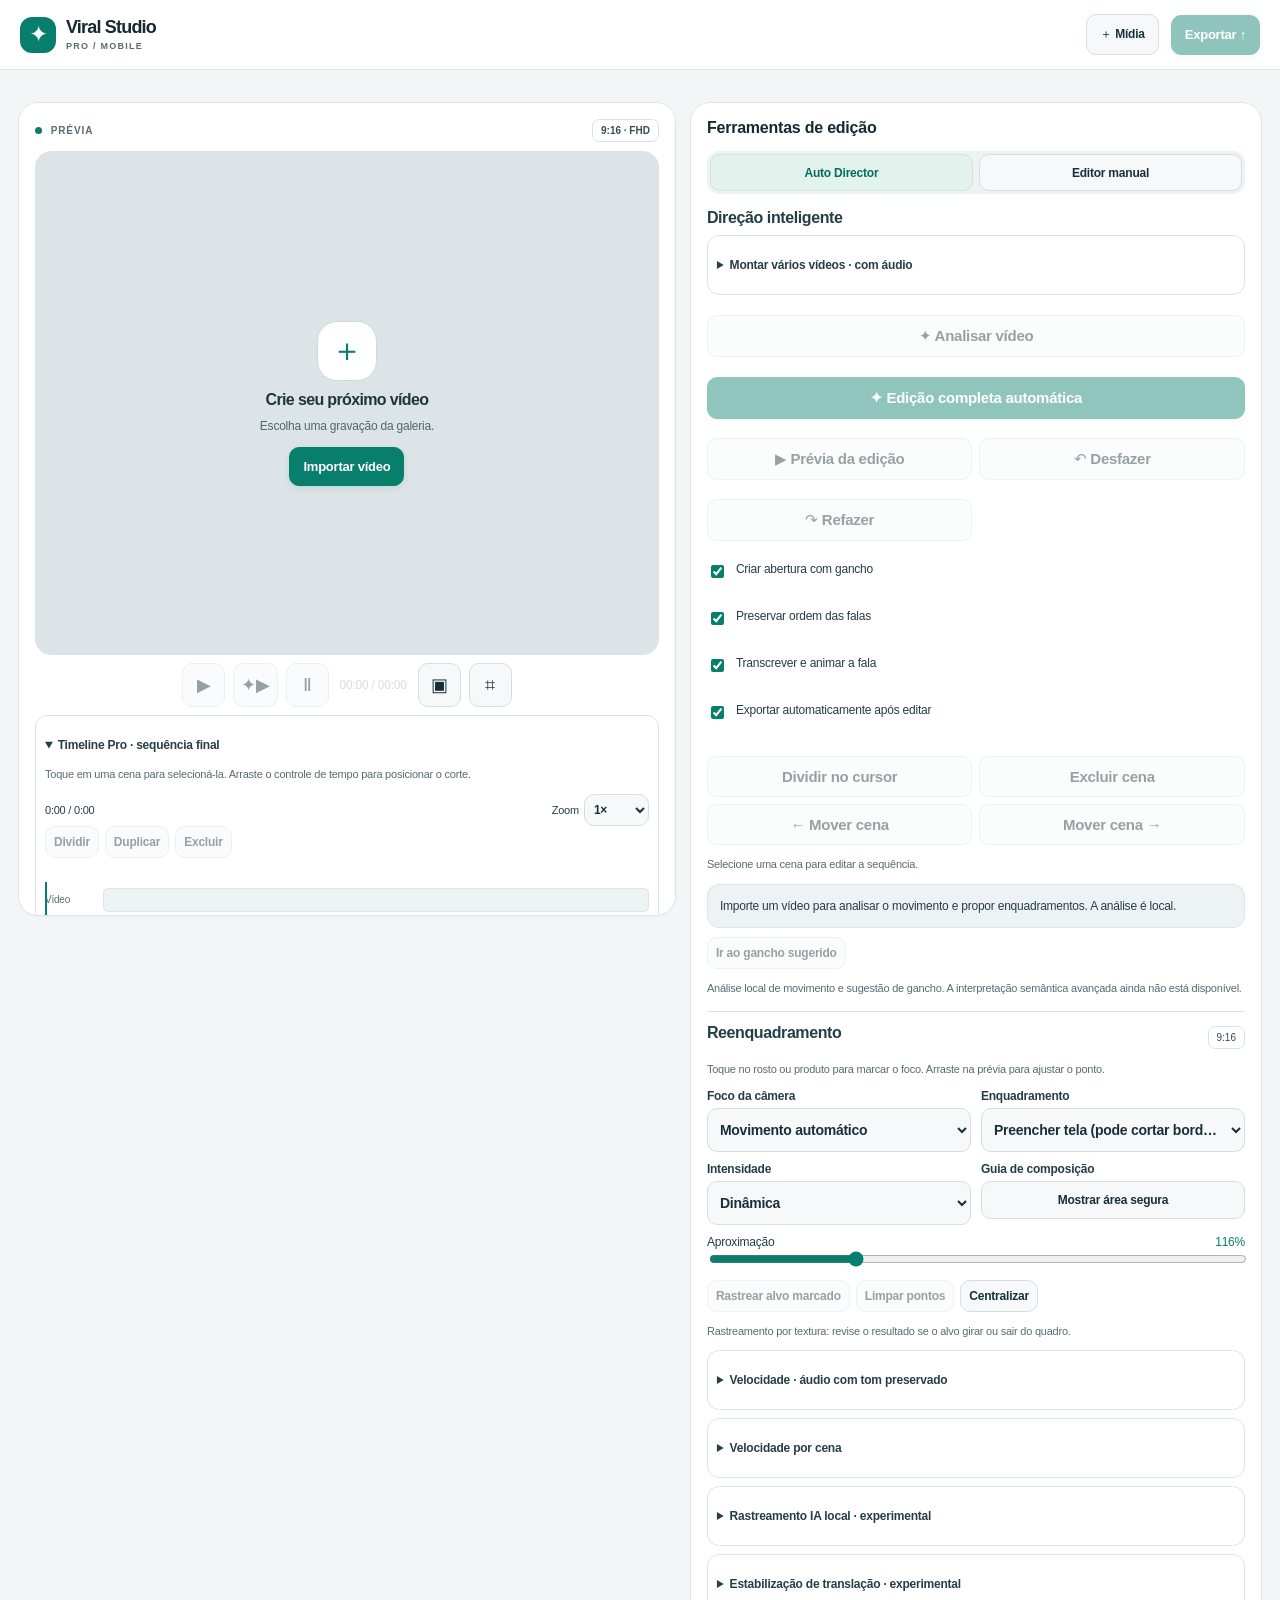
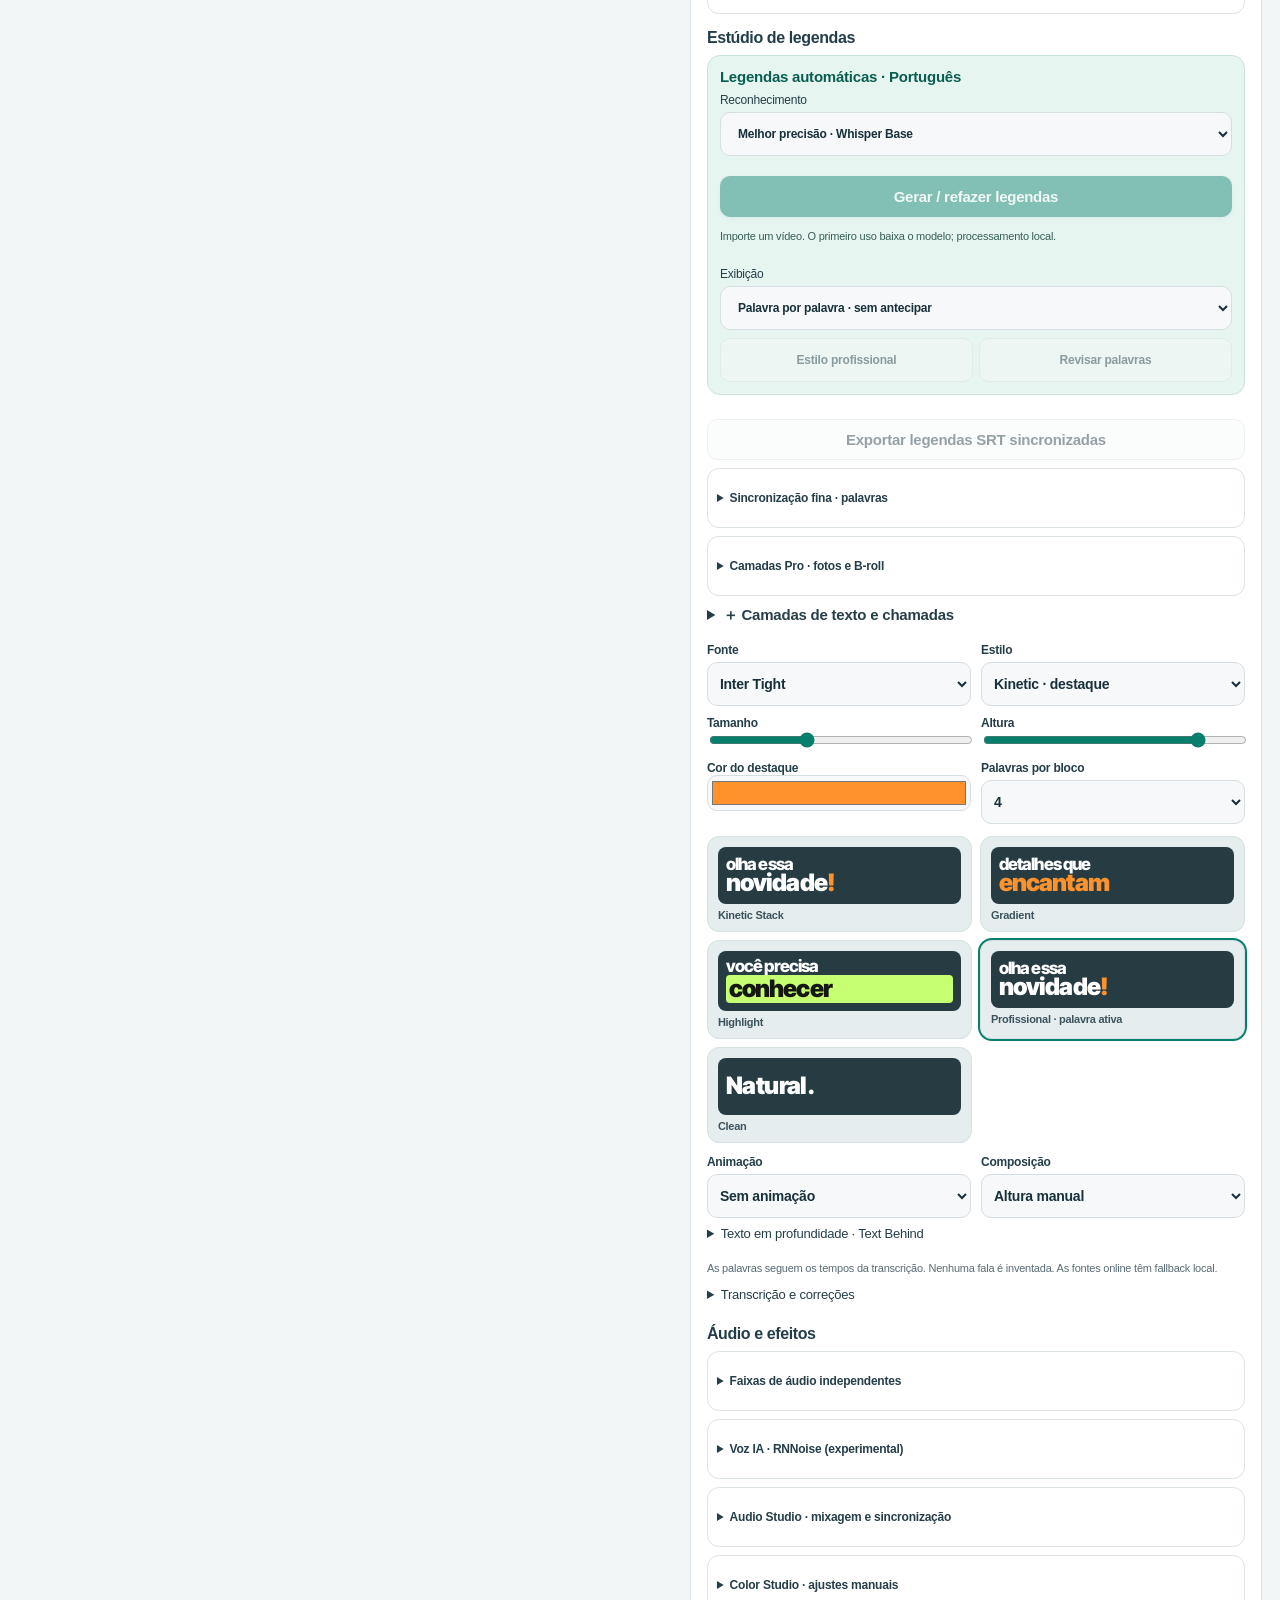
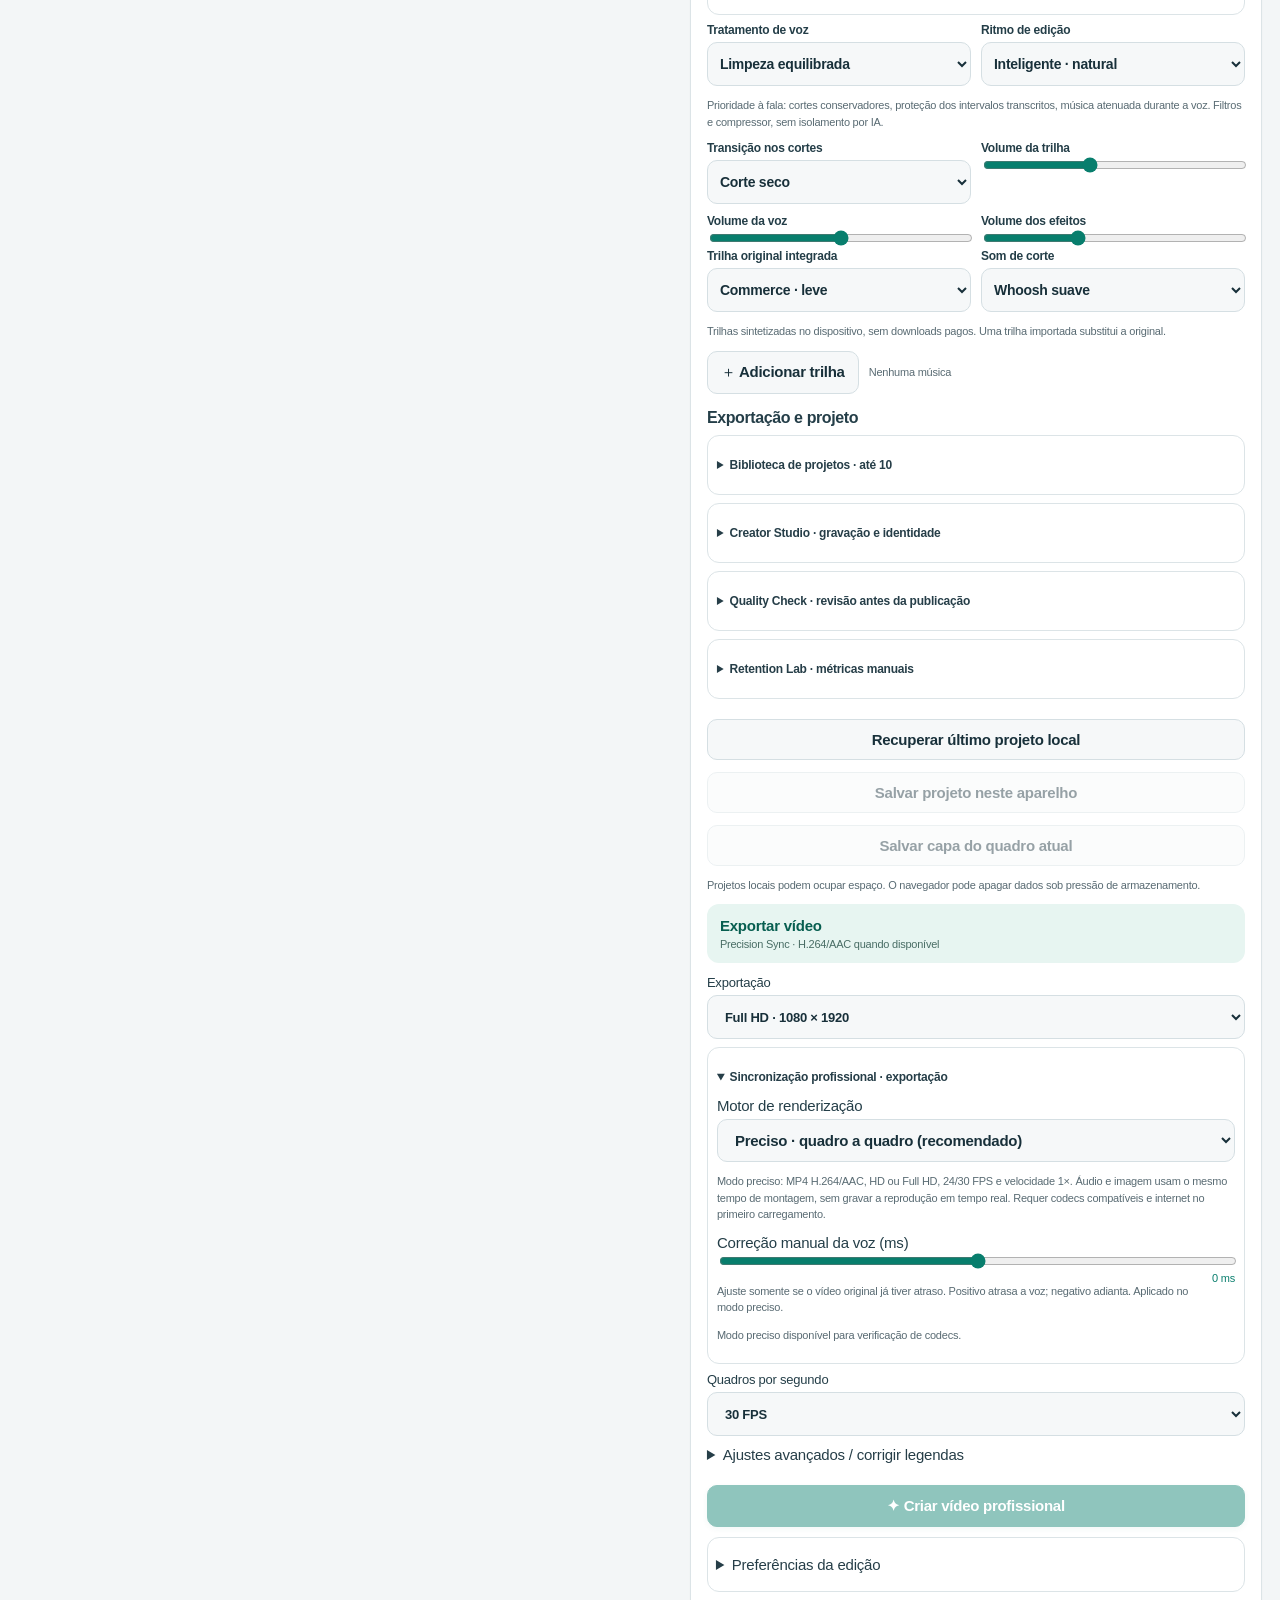
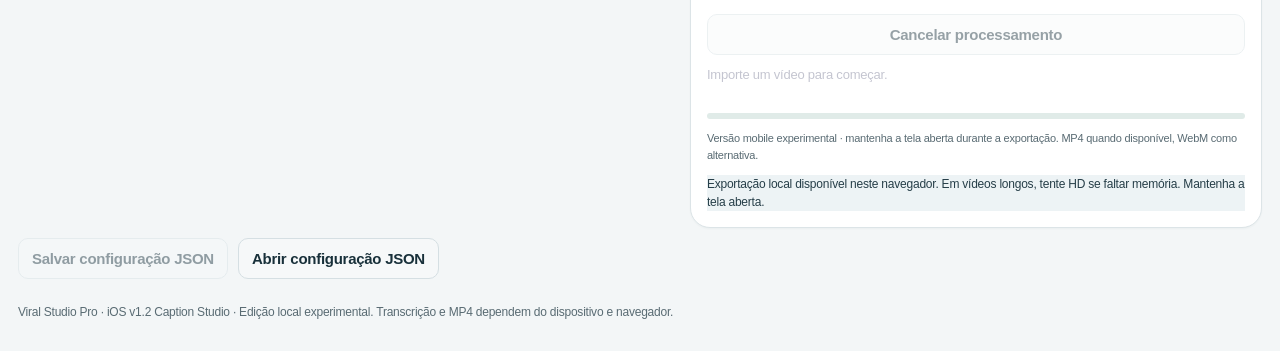
<file: index.html>
<!DOCTYPE html>

<html lang="pt-BR"><head><meta charset="utf-8"/><meta content="width=device-width, initial-scale=1, viewport-fit=cover" name="viewport"/><meta content="#f6f8fa" name="theme-color"/><title>Viral Studio Pro · Studio Light</title><style>
@import url('https://fonts.googleapis.com/css2?family=Montserrat:wght@700;800;900&family=Anton&family=Poppins:wght@700;800&family=Inter+Tight:wght@700;800;900&family=Manrope:wght@700;800&display=swap');

:root{color-scheme:dark;--bg:#101117;--panel:#191b24;--line:#30323e;--muted:#a3a6b6;--accent:#b6a1ff;--white:#f4f4fa}*{box-sizing:border-box}body{margin:0;font:15px system-ui,-apple-system,BlinkMacSystemFont,sans-serif;background:var(--bg);color:var(--white)}header{padding:19px 5%;border-bottom:1px solid var(--line);display:flex;justify-content:space-between;align-items:center;gap:12px}header strong{letter-spacing:.08em;font-size:17px}header small,.muted{color:var(--muted)}.wrap{max-width:1200px;margin:auto;padding:30px 20px 60px}h1{font-size:clamp(28px,4vw,42px);margin:0 0 6px;letter-spacing:-.04em}p{line-height:1.5}h2{font-size:16px;margin:0 0 14px}h3{font-size:13px;color:var(--muted);margin:18px 0 8px}main{display:grid;grid-template-columns:minmax(0,1.15fr) minmax(0,1fr);gap:20px;margin-top:25px}.panel{border:1px solid var(--line);border-radius:18px;background:var(--panel);padding:20px;min-width:0}.preview{background:#0b0b10;min-height:280px;border-radius:12px;display:grid;place-items:center;overflow:hidden;position:relative}canvas{height:min(57vh,520px);max-width:100%;object-fit:contain;display:block;background:#101117}#empty{position:absolute;text-align:center;pointer-events:none;color:#a3a6b6}#empty b{display:block;font-size:32px;color:var(--accent)}.row{display:flex;gap:10px;align-items:center;flex-wrap:wrap;margin:10px 0}.row>*{min-width:0}button,.filebtn,select,textarea{font:inherit;border:1px solid var(--line);background:#232632;color:var(--white);border-radius:10px;padding:11px 13px}button,.filebtn{cursor:pointer;font-weight:650;text-align:center}button:disabled{opacity:.45;cursor:not-allowed}.primary{background:#b6a1ff;color:#17102e;border:0;flex:1;font-weight:800}.wide{width:100%;margin-top:12px}input[type=file]{display:none}label{display:block}select{width:100%;margin-top:5px}textarea{width:100%;min-height:95px;resize:vertical}label.check{display:flex;align-items:flex-start;gap:9px;line-height:1.4;margin:12px 0}input[type=checkbox]{accent-color:var(--accent);margin-top:4px}.note{font-size:12px;color:var(--muted);line-height:1.5}.pill{font-size:11px;border:1px solid #45524c;color:#a5d8b5;padding:6px 10px;border-radius:30px;white-space:nowrap}.progress{height:6px;background:#30323e;border-radius:9px;overflow:hidden}#bar{height:100%;width:0%;background:var(--accent);transition:width .2s}.status{min-height:38px;line-height:1.5;font-size:13px;color:#c4c5d0;overflow-wrap:anywhere}#timeline{display:flex;height:20px;background:#292b34;gap:1px;border-radius:5px;overflow:hidden}#timeline i{background:#ae9afa;display:block}#timeline i.cut{background:#424550}.stats{font-size:12px;color:var(--muted);display:flex;justify-content:space-between;gap:8px}.result{margin-top:18px;padding:15px;border:1px solid var(--line);border-radius:12px}a{color:#c5b5ff}video#out{width:100%;max-height:400px;background:#0b0b10;margin:12px 0;border-radius:10px}#source{position:fixed;width:2px;height:2px;opacity:.001;pointer-events:none;left:0;bottom:0}#music{display:none}.tag{font-size:12px;letter-spacing:.1em;color:var(--accent);font-weight:700}details summary{cursor:pointer;color:#c7b9ff;margin:10px 0}footer{margin-top:24px;color:var(--muted);font-size:12px;line-height:1.5}@media(max-width:760px){main{grid-template-columns:1fr}.wrap{padding:20px 12px 40px}.panel{padding:15px}canvas{height:min(54vh,430px)}header{padding:15px}header small{display:none}}

:root{--bg:#0b0d12;--panel:#151821;--line:#292e3b;--accent:#b5a3ff;--muted:#a1a8b8}header{position:sticky;top:0;z-index:5;background:#10131c}.wrap{max-width:1450px;padding-top:21px}main{grid-template-columns:minmax(0,1.35fr) minmax(0,1fr);gap:14px;margin-top:16px}.panel{padding:16px;border-radius:14px}.preview{min-height:340px}.preview canvas{cursor:crosshair}#seek{width:100%;accent-color:var(--accent)}input[type=range]{accent-color:var(--accent);width:100%}.tools{display:grid;grid-template-columns:repeat(2,minmax(0,1fr));gap:10px}.tools label{font-size:12px;color:var(--muted)}.tools select{font-size:13px;padding:8px}.track{height:25px;background:#252a36;border-radius:5px;position:relative;overflow:hidden;margin:4px 0}.track span{position:absolute;height:100%;background:#8e79d8;border:1px solid #b4a3f4;border-radius:4px;min-width:2px;overflow:hidden;font-size:10px;padding:3px;color:#10101a;white-space:nowrap}.track.caption span{background:#dcb970;border-color:#efcb86}.track.camera span{background:#65b8ad;border-color:#8bd0c4}.tlabel{font-size:11px;color:var(--muted);margin-top:8px}.actions{display:flex;gap:6px;flex-wrap:wrap}.actions button{font-size:12px;padding:8px}#timeline{cursor:pointer}#plan{white-space:pre-line;background:#10131b;border:1px solid var(--line);padding:12px;border-radius:9px;line-height:1.55;font-size:12px;color:#c7ccda}.num{font-variant-numeric:tabular-nums}.tag{font-size:11px}#shotList{display:flex;gap:6px;flex-wrap:wrap;margin:8px 0}#shotList button{padding:6px;font-size:11px}.section{border-top:1px solid var(--line);margin-top:15px;padding-top:12px}.section h3{margin:0 0 8px;color:#e0e1ed}.subtle{background:#1e2330}.preview #empty b{font-size:40px}.preview #empty{font-size:15px}.switcher{display:flex;gap:6px}.switcher button{flex:1;font-size:12px;padding:8px}.switcher button.active{background:#332a52;border-color:#8d78d8;color:#e5dcff}.control{display:flex;justify-content:space-between;font-size:12px;color:var(--muted);margin-top:8px}#time{color:#ddd;font-variant-numeric:tabular-nums}@media(max-width:760px){main{grid-template-columns:1fr}.preview{min-height:250px}.panel{padding:12px}.tools{grid-template-columns:1fr 1fr}}

.mobile-nav,.mobile-bottom{display:none}.device-note{font-size:12px;line-height:1.5;color:#a1a8b8;margin-top:12px}button[hidden]{display:none!important}
@media(max-width:760px){body{padding-bottom:calc(124px + env(safe-area-inset-bottom));overflow-x:hidden}header{padding:calc(10px + env(safe-area-inset-top)) 14px 10px;position:relative}header strong{font-size:14px}.pill{font-size:10px;padding:5px 7px}.wrap{padding:14px 12px 24px}h1{font-size:24px}.wrap>p{font-size:13px;margin:5px 0 10px}main{gap:10px;margin-top:10px}.panel{padding:12px;border-radius:16px}.preview{min-height:0;height:clamp(240px,42svh,430px)}.preview canvas{height:100%;width:auto;max-width:100%;object-fit:contain}.preview #empty{font-size:13px}#previewPanel h2{font-size:13px;margin-bottom:8px}.row{gap:6px;margin:8px 0}button,.filebtn{min-height:44px;padding:10px 12px;font-size:13px}select,textarea{font-size:16px!important;min-height:44px}input[type=range]{height:32px;touch-action:pan-y}.actions button{min-height:44px;font-size:11px;flex:1}.mobile-nav{display:grid;grid-template-columns:repeat(5,minmax(0,1fr));gap:4px;background:#151821;padding:5px;border-radius:13px;border:1px solid var(--line);position:sticky;top:0;z-index:4}.mobile-nav button{display:flex;align-items:center;justify-content:center;flex-direction:column;gap:4px;min-height:53px;padding:5px 1px;border:0;background:transparent;color:#a3a6b6;font-size:19px}.mobile-nav span{font-size:10px;font-weight:650}.mobile-nav .selected{background:#332a52;color:#e6dcff}.mobile-ready #toolsPanel .section:not(.mobile-active){display:none}.mobile-ready #toolsPanel[data-current]:not([data-current="settings"])>.section~label,.mobile-ready #toolsPanel[data-current]:not([data-current="settings"])>.section~details,.mobile-ready #toolsPanel[data-current]:not([data-current="settings"])>.section~.row,.mobile-ready #toolsPanel[data-current]:not([data-current="settings"])>.section~p.note{display:none}.mobile-ready #toolsPanel[data-current="cuts"]{display:none}#toolsPanel>h2{display:none}#toolsPanel .switcher{margin-bottom:8px}#toolsPanel .section{margin-top:8px;padding-top:8px}.mobile-bottom{display:block;position:fixed;bottom:0;left:0;right:0;z-index:10;padding:10px 12px calc(10px + env(safe-area-inset-bottom));background:#10131cf5;border-top:1px solid var(--line);backdrop-filter:blur(12px)}.mobile-buttons{display:flex;gap:8px}.mobile-buttons button{min-height:48px}.mobile-buttons .primary{font-size:15px}#mobileStatus{font-size:12px;color:#c7ccda;margin-bottom:7px;max-height:48px;overflow:auto}#mobileBar{height:100%;background:var(--accent);width:0%}.mobile-bottom .progress{margin-top:7px}#toolsPanel>#export,#toolsPanel>#cancel{display:none}#previewPanel #fileinfo{overflow-wrap:anywhere}#timeline,.track{height:25px}#previewPanel>.actions{display:none}.mobile-ready.cuts-visible #previewPanel>.actions{display:flex}#marks{display:none}.cuts-visible #marks{display:block}.tools{gap:10px}#result{scroll-margin-top:12px}footer{margin-top:14px}.status{min-height:0}}

:root{--bg:#0d0e10;--panel:#17181b;--line:#2b2d31;--muted:#a3a5ad;--accent:#c6ff72;--white:#f8f9fa;color-scheme:dark}body{font-family:-apple-system,BlinkMacSystemFont,"SF Pro Text","Helvetica Neue",Arial,sans-serif;background:var(--bg);letter-spacing:-.015em}header{background:#141517eF;backdrop-filter:blur(20px);border-color:var(--line);position:sticky;top:0;padding:14px 20px;z-index:15}.wordmark{display:flex;align-items:center;gap:10px;margin-right:auto}.brandmark{background:var(--accent);color:#131713;border-radius:12px;width:36px;height:36px;display:grid;place-items:center;font-size:23px}.wordmark strong{display:block;font-size:18px;letter-spacing:-.045em;line-height:1.05}.wordmark small{display:block;font-size:9px;letter-spacing:.14em;font-weight:700;margin-top:4px;color:#a4a6a9}button,.filebtn,select,textarea{background:#222428;border-color:#34363b;border-radius:12px;font-weight:550;letter-spacing:-.018em}button:active,.filebtn:active{transform:scale(.97)}button:focus-visible,select:focus-visible{outline:2px solid var(--accent);outline-offset:2px}.primary{background:var(--accent);color:#151a0e;border:0;font-weight:750}.wrap{padding:16px 18px 30px;max-width:1450px}.panel{background:#17181b;border-radius:20px;border-color:#292b2f;padding:16px}.preview{background:#070809;border:1px solid #27292d;border-radius:16px;min-height:0;height:min(60vh,610px)}.preview canvas{height:100%;width:auto;max-width:100%;object-fit:contain;cursor:default}.previewtop{display:flex;align-items:center;justify-content:space-between;font-size:10px;font-weight:700;color:#a4a6ab;letter-spacing:.09em;margin:0 0 9px}.live-dot{display:inline-block;width:7px;height:7px;background:var(--accent);border-radius:50%;margin-right:5px}.format-pill,.micro{border:1px solid #37393e;padding:5px 8px;border-radius:7px;font-size:10px;color:#d9dadd;letter-spacing:0}.transport{display:flex;align-items:center;justify-content:center;gap:8px;margin:8px 0}.transport button{min-width:43px;min-height:44px;padding:7px;font-size:18px}.transport #time{font-size:12px;color:#dadce0;margin:auto 3px;font-variant-numeric:tabular-nums}.desktop-import{display:none}.timeline-head{display:flex;justify-content:space-between;align-items:center;font-size:12px;margin-top:8px}.timeline-head span{font-size:10px;color:var(--muted)}#seek{margin:0;height:26px;accent-color:var(--accent)}#timeline{height:35px;background:#2b2c30;border:1px solid #414548;border-radius:8px;gap:2px}#timeline i{background:repeating-linear-gradient(90deg,#58754b 0,#58754b 18px,#68855a 18px,#68855a 19px);border-radius:4px}#timeline i.cut{background:#353638}.stats{margin:5px 0;font-size:10px}.timeline-layers{margin-top:9px}.timeline-layers summary,.transcript summary{font-size:12px;color:#c6c8cd;margin:8px 0}.track{background:#272a2d;height:24px}.track.caption span{background:#ebc17c}.track.camera span{background:#8db9b1}.sourceinfo{font-size:10px;white-space:nowrap;overflow:hidden;text-overflow:ellipsis;margin-top:5px}.section{border:0;padding-top:0;margin-top:12px}.section h3{font-size:16px;font-weight:700;color:var(--white);letter-spacing:-.025em}.section-title{display:flex;justify-content:space-between;align-items:center}.tools label{color:#b9bbc2;font-size:12px;font-weight:550}.tools select{font-size:14px;background:#24262a;border-color:#323438;min-height:44px}.tools input[type=range],.zoom-label input{accent-color:var(--accent)}.switcher{background:#24262a;border-radius:12px;padding:3px}.switcher button{border:0;background:transparent;color:#a8aab2;min-height:37px}.switcher button.active{background:#3b3e42;color:#fff;box-shadow:0 1px 4px #0005}.note,.muted{color:#a3a5ad}.note{font-size:11px}#plan{background:#202225;border-color:#303236;color:#d1d3d7;border-radius:12px;font-size:12px;margin:9px 0}.actions button{background:#24262a;font-size:12px}.preview #empty{pointer-events:auto;display:flex;flex-direction:column;align-items:center;gap:10px;color:#c7c9cd;width:85%}.preview #empty[hidden]{display:none}.empty-icon{display:grid;place-items:center;width:60px;height:60px;background:#212426;border:1px solid #34373a;border-radius:20px;color:var(--accent);font-size:32px}.preview #empty strong{font-size:16px;letter-spacing:-.04em}.preview #empty small{font-size:12px;color:#a0a3a9}.preview #empty button{background:#d3ff93;color:#171a12;border:0;margin-top:4px;font-size:13px}#safeGuide{position:absolute;inset:8% 13% 23% 8%;border:1px dashed #d3ff93aa;border-radius:7px;pointer-events:none}#safeGuide span{position:absolute;left:5px;top:4px;color:#d3ff93;font-size:9px;text-shadow:0 1px 2px #000}#focusGuide{position:absolute;width:36px;height:36px;border:1.5px solid var(--accent);border-radius:9px;transform:translate(-50%,-50%);pointer-events:none;box-shadow:0 0 0 1px #0006}.zoom-label{display:block;margin:10px 0;font-size:12px;color:#b9bbc2}.zoom-label output{float:right;color:var(--white);font-variant-numeric:tabular-nums}.reframe-tools button{display:block;width:100%;font-size:12px;margin-top:5px}.panel-heading{display:none}.sr-only{position:absolute;width:1px;height:1px;overflow:hidden;clip-path:inset(50%)}.frame-active .preview canvas{touch-action:none;cursor:crosshair}.transcript textarea{margin:8px 0}.progress{background:#303237}#mobileBar,#bar{background:var(--accent)}.result{border-color:#424548}.mobile-bottom .primary{background:var(--accent);color:#151a0e}.mobile-nav svg{width:22px;height:22px}.mobile-nav button{color:#92949b}.mobile-nav .selected{color:var(--accent);background:#242923}.mobile-bottom .mobile-buttons{gap:6px}#mobileExport{display:block;flex:0 0 auto;font-size:13px;padding:10px 13px}#mobileImport{font-size:12px;background:#24262a}#quickCreate{min-height:40px}.preview #empty b{display:none}a{color:var(--accent)}
@media(max-width:760px){body{padding-bottom:calc(139px + env(safe-area-inset-bottom));overflow-x:hidden}header{padding:calc(9px + env(safe-area-inset-top)) 12px 9px;gap:7px;position:sticky}.brandmark{width:31px;height:31px;border-radius:10px;font-size:19px}.wordmark{gap:7px}.wordmark strong{font-size:16px}.wordmark small{font-size:8px;display:block}.wrap{padding:9px 10px 16px}main{display:flex;flex-direction:column;gap:8px;margin:0}.panel{padding:10px;border-radius:15px}.preview{height:clamp(210px,36dvh,420px);border-radius:11px}.previewtop{margin-bottom:6px}.transport{gap:6px;margin:4px 0}.transport button{min-height:44px;min-width:44px;border:none;background:transparent;font-size:18px}.transport #time{margin:auto 4px;font-size:12px}.timeline-head{margin-top:3px}.timeline-layers{margin-top:5px}.timeline-layers summary{margin:5px 0}#timeline{height:29px}#seek{height:24px}.sourceinfo{margin-top:2px}.panel-heading{display:none}#toolsPanel{padding:12px}#toolsPanel .section{padding-top:0;margin-top:5px;border:0}#toolsPanel[data-current]:not([data-current="director"])>.modes{display:none}#toolsPanel #director .wide{margin:4px 0}#toolsPanel .tools{gap:9px}.mobile-bottom{padding:6px 9px calc(5px + env(safe-area-inset-bottom));background:#151618f5;border-top:1px solid #353639;backdrop-filter:blur(24px);z-index:20}.mobile-bottom #mobileStatus{font-size:10px;line-height:1.3;margin-bottom:5px;max-height:28px}.mobile-bottom .progress{height:3px;margin:5px 0}.mobile-nav{display:grid;grid-template-columns:repeat(6,minmax(0,1fr));position:static;gap:2px;background:transparent;border:0;padding:1px}.mobile-nav button{min-height:49px;border-radius:10px;gap:3px;padding:5px 0}.mobile-nav span{font-size:9px;letter-spacing:-.03em;white-space:nowrap}.mobile-nav .selected{background:#252b21;color:var(--accent)}.mobile-nav svg{width:21px;height:21px}.mobile-bottom .mobile-buttons button{min-height:37px;font-size:13px;padding:7px}.mobile-bottom .primary{font-size:13px}.row{gap:6px}.mobile-ready #toolsPanel[data-current="cuts"]{display:none}.mobile-ready #toolsPanel[data-current="reframe"] .section~label{display:none}#toolsPanel .section .zoom-label{display:block!important}#toolsPanel>.row .status{display:none}#toolsPanel>.progress{display:none}footer{font-size:10px}.wrap>.row{margin-top:10px}.wrap>.row button,.wrap>.row .filebtn{font-size:11px;min-height:40px}#previewPanel>.actions button{flex:1 1 40%}.cuts-visible #marks{display:block}.frame-active #focusGuide:not([hidden]){display:block}#deviceNote{font-size:10px}.preview #empty strong{font-size:15px}}
@media(min-width:761px){.mobile-bottom{display:none}.panel-heading{display:none}.section#reframe{border-top:1px solid var(--line);padding-top:12px}#toolsPanel .section{margin-top:15px}#mobileImport,#mobileExport{min-height:40px}#toolsPanel>#export{display:block}.preview #empty{width:auto}}

.preview{display:flex;align-items:center;justify-content:center}.preview canvas{position:absolute;top:0;left:50%;transform:translateX(-50%);height:100%;width:auto;max-width:none;aspect-ratio:9/16;object-fit:contain}.preview #empty{z-index:2}.preview #safeGuide{z-index:3}.preview #focusGuide{z-index:4}#safeGuide{inset:auto}#guideBtn[aria-pressed=true]{color:var(--accent)}.format-pill{font-variant-numeric:tabular-nums}.mobile-nav span{font-size:10px} @media(max-width:360px){.mobile-nav span{font-size:9px}.wordmark strong{font-size:14px}#mobileImport,#mobileExport{font-size:11px;padding:8px}}
#timelineShell{position:relative;border-radius:8px;overflow:hidden;border:1px solid #424548;height:42px;background:#25272a}#thumbStrip{display:flex;position:absolute;inset:0;gap:1px;pointer-events:none}#thumbStrip img{width:12.5%;height:100%;object-fit:cover;min-width:0;opacity:.85}#timeline{position:absolute;inset:0;height:100%;border:0;background:transparent;gap:1px}#timeline i{background:#a5e96b25;border:1px solid #a5e96b66;border-radius:4px}#timeline i.cut{background:#101114dc;border-color:#525459}#timelineHead{position:absolute;left:0;top:0;bottom:0;width:2px;background:#eaffd2;box-shadow:0 0 4px #000;pointer-events:none}#timelineHead::before{content:'';position:absolute;top:0;left:-3px;width:8px;height:5px;border-radius:2px;background:#eaffd2}#timelineShell:has(#thumbStrip:empty) #timeline i:not(.cut){background:repeating-linear-gradient(90deg,#58754b 0,#58754b 18px,#68855a 18px,#68855a 19px)}
.motion-grid{display:grid;grid-template-columns:repeat(2,minmax(0,1fr));gap:8px;margin:12px 0}.motion-choice{display:flex;flex-direction:column;gap:5px;align-items:stretch;padding:10px;background:#1a1b1e;border:1px solid #35363a;border-radius:12px;text-align:left;min-width:0}.motion-choice.selected{border-color:#c6ff72}.motion-choice b{font-size:11px;color:#c0c2c7}.type-sample{display:flex;flex-direction:column;justify-content:center;min-height:57px;line-height:.92;letter-spacing:-.06em;color:#fff;font-family:'Inter Tight',-apple-system,Arial,sans-serif}.type-sample small{font-size:17px;font-weight:800}.type-sample strong{font-size:24px;font-weight:900;white-space:nowrap;overflow:hidden;text-overflow:ellipsis}.type-sample strong span,.type-sample.grad strong{color:#ff922d}.type-sample .sample-box{background:#c6ff72;color:#151713;padding:3px;border-radius:4px}.type-sample.clean{letter-spacing:-.04em}.transcript input:not([type=range]){max-width:100%;width:100%;padding:9px;color:inherit;background:#242529;border:1px solid #393a3f;border-radius:8px}.transcript .tools{margin:8px 0}#depthStatus{overflow-wrap:anywhere}.transcript summary{font-size:13px}.motion-choice:active{transform:scale(.98)}
</style><meta content="yes" name="apple-mobile-web-app-capable"/><meta content="black-translucent" name="apple-mobile-web-app-status-bar-style"/><meta content="Viral Studio" name="apple-mobile-web-app-title"/><link href="manifest.webmanifest" rel="manifest"/><link href="icon-192.png" rel="apple-touch-icon"/><style>
.auto-actions{display:grid;grid-template-columns:1fr 1fr;gap:7px;margin:8px 0}.auto-actions #autoAll{grid-column:1/-1}.auto-options{display:grid;gap:3px}.auto-options .check{font-size:12px}.sequence6{display:flex;gap:6px;overflow-x:auto;padding:7px 0;scrollbar-width:thin}.sequence6 button{flex:none;min-width:76px;text-align:left;padding:7px 9px;font-size:11px;line-height:1.35}.sequence6 button.hook{background:#c6ff72;color:#111}.v6-layer{margin:8px 0}.v6-layer input:not([type=checkbox]){width:100%;min-width:0;padding:8px;background:#24252a;border:1px solid #42444d;border-radius:8px;color:#fff}.v6-layer summary{font-weight:700;cursor:pointer}.layerRow6{display:flex;gap:6px;align-items:center;margin-top:5px}.layerRow6 span{flex:1;overflow-wrap:anywhere;font-size:12px}.auto-actions button:disabled{opacity:.45}#plan{white-space:pre-line;font-size:12px;line-height:1.5}#saveNote6{overflow-wrap:anywhere}@media(max-width:760px){.auto-actions button{min-height:40px}.auto-options{margin-bottom:8px}.sequence6 button{min-height:44px}.mobile-nav{padding-bottom:max(8px,env(safe-area-inset-bottom))}#toolsPanel{scroll-margin-bottom:125px}}
</style><style id="responsive-v061">/* v0.6.1 — responsive iOS workspace; editing engine unchanged */
:root{--dock-size:132px;--header-size:60px;--preview-h:clamp(240px,43dvh,520px)}
*{min-width:0}html{scroll-padding-top:var(--header-size);scroll-padding-bottom:calc(var(--dock-size) + 12px)}body{overflow-x:hidden}button,input,textarea,select{max-width:100%}input:not([type=file]):not([type=checkbox]):not([type=radio]),select,textarea{box-sizing:border-box} [hidden]{display:none!important}
.preview{height:var(--preview-h);min-height:0;isolation:isolate;display:grid;place-items:center}.preview canvas{position:relative;inset:auto;transform:none;display:block;aspect-ratio:9/16;width:min(100%,calc((var(--preview-h) - 2px) * .5625));height:auto;max-width:100%;max-height:100%;object-fit:contain}.preview #empty{position:absolute;inset:auto;width:min(90%,280px);text-align:center}.previewtop,.timeline-head{gap:8px}.format-pill{white-space:nowrap}.transport{flex-wrap:nowrap}.transport #time{white-space:nowrap}.timeline-layers summary{overflow-wrap:anywhere}.sequence6{overscroll-behavior-x:contain;max-width:100%}.motion-grid,.tools,.auto-actions{grid-template-columns:repeat(2,minmax(0,1fr))}.motion-choice{overflow:hidden}.type-sample strong{font-size:clamp(16px,5.5vw,24px)}.tools label{overflow-wrap:anywhere}.tools select{width:100%;text-overflow:ellipsis}.row>*{max-width:100%}.result{scroll-margin-top:8px}
@media(max-width:760px){
:root{--preview-h:clamp(230px,44dvh,480px)}
body{padding-bottom:calc(var(--dock-size) + 12px);font-size:15px;line-height:1.38}header{padding:calc(7px + env(safe-area-inset-top)) max(10px,env(safe-area-inset-right)) 7px max(10px,env(safe-area-inset-left));gap:6px}.wordmark{flex:1;gap:7px}.wordmark strong{font-size:clamp(14px,4.4vw,19px);white-space:nowrap;letter-spacing:-.045em}.wordmark small{font-size:8px;line-height:1.1}.brandmark{flex:0 0 32px;width:32px;height:32px}.wordmark>div{overflow:hidden}#mobileImport,#mobileExport{flex:none;min-height:44px;font-size:12px;padding:8px 10px;white-space:nowrap}
.wrap{padding:8px max(8px,env(safe-area-inset-right)) 12px max(8px,env(safe-area-inset-left))}.panel{padding:10px;border-radius:15px}main{gap:8px}.previewtop{margin-bottom:7px;font-size:10px}.preview{border-radius:10px;background:#070809}.transport{margin:3px 0;gap:3px}.transport button{min-width:44px;min-height:44px;padding:5px;flex:0 0 44px}.transport #time{font-size:11px;margin:0 auto;text-align:center;flex:1}.timeline-head{font-size:12px;margin:2px 0}.timeline-head span{font-size:10px}#seek{height:24px}#timelineShell{height:46px}.stats{font-size:11px;margin:5px 0}.sourceinfo{font-size:10px}.timeline-layers summary{margin:6px 0}.track{height:27px}.section h3{font-size:17px;line-height:1.25;margin:4px 0 10px}.tools label,.zoom-label{font-size:12px}.tools select,.tools input:not([type=range]):not([type=checkbox]),textarea,.transcript input:not([type=range]){font-size:16px!important;min-height:44px}.tools{gap:10px}.motion-grid{gap:7px}.motion-choice{padding:8px}.type-sample{min-height:54px}.type-sample small{font-size:clamp(13px,4vw,17px)}.type-sample strong{font-size:clamp(18px,5.5vw,24px)}.auto-actions button,.actions button,.sequence6 button{min-height:44px}.auto-actions .wide{margin-top:0}.note{font-size:12px;line-height:1.45}#toolsPanel{scroll-margin:8px 0;padding:11px}#plan{font-size:12px}#toolsPanel .switcher button{min-height:44px}
.mobile-bottom{padding:6px max(8px,env(safe-area-inset-right)) calc(6px + env(safe-area-inset-bottom)) max(8px,env(safe-area-inset-left));background:#151618f7;-webkit-backdrop-filter:blur(20px);backdrop-filter:blur(20px)}.mobile-bottom #mobileStatus{font-size:11px;line-height:1.3;max-height:28px;margin-bottom:4px}.mobile-bottom .mobile-buttons button{min-height:44px;font-size:14px}.mobile-bottom .progress{height:3px;margin:4px 0}.mobile-nav{grid-template-columns:repeat(6,minmax(0,1fr));gap:1px;padding:0}.mobile-nav button{min-height:48px;padding:4px 1px;gap:3px}.mobile-nav svg{width:20px;height:20px}.mobile-nav span{font-size:clamp(8px,2.5vw,11px);letter-spacing:-.025em;white-space:nowrap;max-width:100%;overflow:hidden;text-overflow:ellipsis}.wrap>.row{gap:6px}.wrap>.row button,.wrap>.row .filebtn{flex:1 1 130px;white-space:normal;min-height:44px}footer{font-size:11px;overflow-wrap:anywhere}
}
@media(max-width:360px){.wordmark strong{font-size:14px}.brandmark{flex-basis:28px;width:28px;height:28px}#mobileImport,#mobileExport{font-size:11px;padding:7px 8px}.transport button{min-width:40px;flex-basis:40px}.transport #time{font-size:10px}.mobile-nav span{font-size:8px}}
@media(max-width:760px) and (max-height:640px){:root{--preview-h:clamp(175px,37dvh,300px)}}
@media(min-width:761px){:root{--preview-h:clamp(190px,56dvh,650px)}body{padding-bottom:0}.wrap{max-width:1280px}main{align-items:start;grid-template-columns:minmax(0,1.15fr) minmax(0,1fr)}#previewPanel{position:sticky;top:calc(var(--header-size) + 8px);max-height:calc(100dvh - var(--header-size) - 16px);overflow:auto;scrollbar-width:thin}}
@media(prefers-reduced-motion:reduce){*{scroll-behavior:auto!important}button{transition:none!important}}
</style><style id="pro07-css">.pro07{border:1px solid #35373a;border-radius:12px;padding:9px;margin:8px 0;min-width:0}.pro07>summary{cursor:pointer;color:#e4e5e7;font-weight:650;font-size:12px;padding:3px 0}.pro07 .tools{margin:8px 0}.pro07 input[type=number]{width:100%;min-width:0;background:#222428;border:1px solid #383a3e;border-radius:8px;color:white;padding:7px;font-size:16px}.pro-head{display:flex;align-items:center;justify-content:space-between;gap:8px;font-size:11px}.pro-head label{display:flex;align-items:center;gap:5px}.pro-head select{width:65px;margin:0;padding:5px;min-height:32px;font-size:12px!important}#proScroll{overflow-x:auto;max-width:100%;overscroll-behavior-x:contain;margin-top:8px}#proLanes{position:relative;min-width:100%;padding:2px 0}.pro-track{display:grid;grid-template-columns:54px minmax(0,1fr);gap:4px;align-items:center;margin:3px 0}.pro-track small{font-size:10px;color:#b9bbc0}.pro-strip{height:24px;background:#24262a;border-radius:5px;position:relative;overflow:hidden}.pro-strip button{position:absolute;top:2px;height:20px;min-height:0!important;padding:1px 3px!important;overflow:hidden;text-overflow:ellipsis;white-space:nowrap;font-size:10px!important;color:#eaffde;background:#34543d;border:1px solid #63836a;border-radius:4px;text-align:left}.pro-strip button.selected{outline:1px solid white}.pro-strip .pro-mark{position:absolute;top:3px;height:18px;min-width:2px;border-radius:3px;background:#ad813f;overflow:hidden;color:#111;font-size:8px;padding:2px;white-space:nowrap;pointer-events:none}.pro-strip#proOverlays .pro-mark{background:#9271c6;color:white}.pro-strip#proTexts .pro-mark{background:#d0a36b}.pro-ruler{height:17px;margin-left:58px;position:relative;font-size:9px;color:#a5a7ae}.pro-ruler span{position:absolute;white-space:nowrap}#proWave{width:100%;height:24px;position:static;max-width:100%;transform:none;object-fit:fill;background:transparent;aspect-ratio:auto}#proCursor{position:absolute;top:16px;bottom:0;width:1px;background:white;pointer-events:none;z-index:2}#overlayList07{display:grid;gap:5px;margin:7px 0}#overlayList07 button{overflow:hidden;text-overflow:ellipsis;white-space:nowrap;text-align:left;font-size:12px}#overlayList07 button.selected{border-color:#c6ff72;color:#c6ff72}.pro07 [hidden]{display:none!important}@media(max-width:760px){.pro07{padding:8px}.pro07 .actions button{flex:1 1 28%;min-height:36px!important}.pro07 .tools{grid-template-columns:repeat(2,minmax(0,1fr))}.pro07 .tools label{min-width:0}}</style><style id="studio08css">.meter08{height:8px;border-radius:8px;overflow:hidden;background:#2c3030;margin:10px 0 4px}.meter08 i{display:block;height:100%;width:0;background:linear-gradient(90deg,#76d99a 0%,#c6ff72 75%,#ffb36a 100%);transition:width .09s linear}.pro07 input:not([type=range]):not([type=file]){width:100%;min-width:0;padding:8px;background:#222428;border:1px solid #393c42;border-radius:8px;color:white;font-size:16px}.pro07 output{font-size:11px;color:#c6ff72;float:right}#beatTrack08 i{position:absolute;top:3px;bottom:3px;border-left:1px solid #c6ff72aa}#libraryList08{display:grid;gap:6px;margin:8px 0}.library-row08{display:grid;grid-template-columns:minmax(0,1fr) auto auto;align-items:center;gap:5px}.library-row08 span{overflow-wrap:anywhere;font-size:11px}.library-row08 button{padding:6px;font-size:11px}#prompter08{background:#161719;color:#f3f4f5;border:1px solid #37383b;border-radius:18px;width:min(94vw,520px);max-height:86dvh;padding:14px;overflow:auto}#prompter08::backdrop{background:#000b}.prompter-head08{display:flex;justify-content:space-between;align-items:center}#prompter08 textarea{width:100%;min-height:70px;margin-top:8px}#prompterWindow08{height:clamp(180px,32dvh,340px);overflow:auto;background:#080809;border:1px solid #353638;border-radius:10px;padding:12px;position:relative;scrollbar-width:none}#prompterRead08{white-space:pre-wrap;line-height:1.4;font-size:32px;font-weight:650;padding-bottom:130px}#prompterVideo08{width:100%;max-height:180px;object-fit:contain;border-radius:10px}#prompter08 .actions{display:flex;flex-wrap:wrap}#prompter08 .actions button{font-size:12px}#prompter08 [hidden],#beatRow08[hidden]{display:none!important}@media(max-width:760px){.library-row08 button{min-height:36px!important}.pro07 .filebtn{display:block}}</style><style id="join09css">.join-row09{display:grid;grid-template-columns:minmax(0,1fr) auto auto auto;gap:4px;align-items:center;margin:5px 0}.join-row09 span{font-size:11px;overflow-wrap:anywhere}.join-row09 button{min-height:32px!important;padding:5px 9px!important}</style><style id="audio12css">#audioList12{display:grid;gap:5px;margin:7px 0}#audioList12 button{font-size:12px;text-align:left;overflow:hidden;text-overflow:ellipsis;white-space:nowrap}#audioList12 button.selected{border-color:#c6ff72;color:#c6ff72}#proAudio12 button{color:#e4faff}</style><style id="mobile-experience14">
.mobile-pro{display:none!important}#sourceTools14>summary{cursor:pointer;color:#afb2b8;font-size:12px}#sourceTools14>.actions{display:flex}#sourceTools14 #marks{display:block}.result-head14{display:flex;align-items:center;justify-content:space-between}
@media(max-width:760px){
.mobile-pro{display:inline-flex!important}button.mobile-pro svg,.mobile-nav svg{width:21px;height:21px;flex:none}button.mobile-pro{align-items:center;justify-content:center;min-width:44px;min-height:44px;padding:7px;background:transparent;border:0;color:#f5f5f7}header .wordmark{margin-right:auto}header #projectsNav14{min-width:36px;width:36px;padding:5px}header .brandmark{display:none}header .wordmark strong{font-size:16px}header .wordmark small{letter-spacing:0;font-size:10px;font-weight:500;color:#96999f;max-width:145px;text-overflow:ellipsis;overflow:hidden;white-space:nowrap}#mobileImport{background:#202225}#mobileExport{border-radius:12px}.transport .final-clock14{flex:1;font-size:10px;white-space:nowrap;font-variant-numeric:tabular-nums;color:#b5b7bc}.transport #play,.transport #quickPreview6,.transport #pause,.transport #time{display:none!important}.transport #frameBtn,.transport #guideBtn{min-width:34px;flex-basis:34px;font-size:16px}.transport button.mobile-pro{min-width:36px;flex:0 0 36px}.transport #playEdit14{color:var(--accent);min-width:42px;flex-basis:42px}.timeline-toolbar14{display:flex!important;align-items:center;justify-content:space-between;gap:2px}.timeline-toolbar14 strong{font-size:12px;white-space:nowrap;text-align:center;flex:1}.timeline-toolbar14 button{min-height:40px;min-width:35px;padding:5px}.timeline-toolbar14 svg{width:19px!important;height:19px!important}#proTimeline>summary{display:none}#proTimeline>p.note,#proTimeline .pro-head{display:none}#proTimeline #proWaveNote{display:block;margin:5px 0;font-size:10px}#proAnalyzeWave{min-height:34px;font-size:11px;padding:5px;margin:4px 0}#proTimeline{margin:0;padding:5px 0 7px;border:0;min-height:0;border-top:1px solid #303236;border-radius:0}.pro-track{grid-template-columns:54px minmax(0,1fr);gap:4px;margin:3px 0}.pro-track small{font-size:10px}.pro-strip{height:25px}.pro-ruler{margin-left:58px;touch-action:none;cursor:ew-resize}.source-controls14{display:flex!important;gap:6px;margin-top:6px}.source-controls14 button{flex:1;min-height:38px;font-size:12px}.pro-context14{display:flex;flex-wrap:wrap;gap:4px}.pro-context14 button{min-height:36px!important;flex:1 1 28%;font-size:11px!important;padding:5px!important}.pro-context14 button.mobile-pro{border:1px solid #34363a;border-radius:8px;background:#232528}#proScroll{margin:3px 0;touch-action:pan-x;scrollbar-width:thin}#sourceTools14{margin:5px 0 0;border-top:1px solid #2d2f32;padding:8px 0}#sourceTools14 .actions button{min-height:38px}#sourceTools14 .sourceinfo{white-space:normal}#previewPanel .timeline-layers{margin-top:0}.sheet-head14{display:flex!important;position:sticky;top:0;align-items:center;justify-content:space-between;background:#181a1d;z-index:2;min-height:44px;padding:7px 0 3px}.sheet-head14 strong{font-size:17px}.sheet-grip14{position:absolute;top:2px;left:50%;transform:translateX(-50%);width:32px;height:3px;border-radius:4px;background:#55585e}.sheet-shortcuts14{display:flex!important;overflow-x:auto;gap:6px;margin-bottom:8px;scrollbar-width:none}.sheet-shortcuts14 button{font-size:12px;min-height:36px;flex:1 0 auto;padding:7px 10px;border-radius:10px}.project-actions14{display:grid!important;grid-template-columns:1fr 1fr;gap:6px;margin:8px 0}.project-actions14 button,.project-actions14 .filebtn{font-size:12px;min-height:42px}.mobile-ready #toolsPanel[data-current="settings"]>#export{display:block!important}.mobile-ready #toolsPanel[data-current="settings"]>.section~label,.mobile-ready #toolsPanel[data-current="settings"]>.section~details{display:block}.mobile-bottom .mobile-buttons{margin-top:4px}.mobile-bottom #quickCreate{min-height:43px;border-radius:12px;font-size:14px}.mobile-nav button{min-height:44px;border-radius:10px}.mobile-nav span{font-size:10px}.mobile-bottom #mobileStatus{max-height:22px}.mobile-bottom .progress{margin:2px 0}.mobile-nav{order:0}.mobile-bottom{display:flex;flex-direction:column;gap:2px}.mobile-bottom #mobileStatus{order:1}.mobile-bottom .progress{order:2}.mobile-bottom .mobile-buttons{order:3}
body.mobile-pro14 #toolsPanel{display:none!important}body.mobile-pro14.sheet-open14 #toolsPanel{display:block!important;position:fixed;left:0;right:0;bottom:var(--dock-size);max-height:min(47dvh,460px);overflow:auto;overscroll-behavior:contain;z-index:19;margin:0;background:#181a1d;border:1px solid #383a3f;border-radius:20px 20px 0 0;padding:6px max(12px,env(safe-area-inset-right)) 14px max(12px,env(safe-area-inset-left));box-shadow:0 -12px 32px #0008}body.mobile-pro14.sheet-open14 #toolsPanel[data-current="cuts"]{display:none!important}body.mobile-pro14 .wrap>.row,body.mobile-pro14 footer{display:none}body.mobile-pro14 #result:not([hidden]){position:fixed;inset:var(--header-size) 0 0;z-index:30;overflow:auto;background:#121315;border:0;border-radius:0;padding:12px 14px calc(18px + env(safe-area-inset-bottom));margin:0}body.mobile-pro14 #result #out{max-height:56dvh;width:100%;object-fit:contain;background:#070809}body.mobile-pro14 #resultClose14{min-height:44px}body.mobile-pro14.preview-full14 #previewPanel .preview{position:fixed;inset:var(--header-size) 0 calc(var(--dock-size) + 46px);height:auto;z-index:23;border-radius:0;background:#070809}body.mobile-pro14.preview-full14 #previewPanel .preview canvas{height:100%;width:auto;max-height:100%;max-width:100%;aspect-ratio:9/16}body.mobile-pro14.preview-full14 .transport{position:fixed;bottom:var(--dock-size);left:0;right:0;z-index:24;background:#151719;margin:0;padding:1px 8px;height:46px}body.mobile-pro14.preview-full14 #toolsPanel{display:none!important}
}
@media(max-width:760px) and (orientation:portrait) and (min-height:560px){
body.mobile-pro14{height:100dvh;overflow:hidden;padding:0}body.mobile-pro14 header{height:auto;position:fixed;top:0;left:0;right:0;z-index:25}body.mobile-pro14 .wrap{padding:0;max-width:none;margin:0;position:fixed;inset:var(--header-size) 0 var(--dock-size);overflow:hidden}body.mobile-pro14 main{height:100%;display:block;margin:0}body.mobile-pro14 #previewPanel{height:100%;display:flex;flex-direction:column;overflow:hidden;border:0;border-radius:0;background:#101113;padding:6px max(8px,env(safe-area-inset-right)) 4px max(8px,env(safe-area-inset-left));gap:0}body.mobile-pro14 #previewPanel .previewtop{flex:none;margin:0 0 4px}body.mobile-pro14 #previewPanel .preview{flex:0 0 auto;height:clamp(166px,37dvh,430px);border:0;border-radius:9px}body.mobile-pro14 #previewPanel .preview canvas{height:100%;width:auto;max-height:100%;max-width:100%;aspect-ratio:9/16}body.mobile-pro14 .transport{flex:none;min-height:44px;margin:0;gap:1px}body.mobile-pro14 #timelineArea14{flex:1 1 auto;min-height:0;overflow:auto;overscroll-behavior:contain;padding-bottom:6px;scrollbar-width:thin}body.mobile-pro14.sheet-open14 #previewPanel .preview{height:clamp(135px,27dvh,310px)}body.mobile-pro14.sheet-open14 #timelineArea14{padding-bottom:47dvh}body.mobile-pro14 #previewPanel .result{flex:none}body.mobile-pro14 #proScroll{max-height:none}body.mobile-pro14 .mobile-bottom{padding-top:4px}body.mobile-pro14 .mobile-bottom .mobile-nav button{min-height:43px}
}
@media(max-width:760px) and (max-height:559px){body.mobile-pro14 .wrap{padding-bottom:calc(var(--dock-size) + 10px)}body.mobile-pro14 #toolsPanel{max-height:52dvh!important}}
</style><style id="studio-light17">
:root{color-scheme:light;--bg:#f3f6f7;--panel:#fff;--line:#dce4e7;--muted:#596b73;--accent:#087e6d;--white:#162830;--text:#162830;--tint:#e7f5f1}
body{color:var(--text);background:var(--bg);font-family:-apple-system,BlinkMacSystemFont,"SF Pro Text","Helvetica Neue",Arial,sans-serif}
header{background:#ffffff;backdrop-filter:none;border-color:#dce4e7;color:#162830}
.wordmark small,header small,.muted,.note,.sourceinfo,.previewtop,.timeline-head span,.stats,.pro-track small,.pro-ruler{color:#596b73}
.brandmark{background:#087e6d;color:white}
.panel{background:white;border-color:#dce4e7;box-shadow:0 1px 2px #152b3509}
button,.filebtn,select,textarea,input:not([type=range]):not([type=checkbox]):not([type=radio]):not([type=file]){background:#f6f8f9!important;color:#18303a!important;border:1px solid #d5dfe3!important;border-radius:10px}
button.primary,#mobileExport,#quickCreate,#export,#autoAll,.preview #empty button{background:#087e6d!important;color:#fff!important;border-color:#087e6d!important;box-shadow:0 2px 6px #087e6d20}
button:disabled{opacity:.45!important;cursor:not-allowed}
button:focus-visible,input:focus-visible,select:focus-visible{outline:2px solid #087e6d;outline-offset:2px}
input[type=range],input[type=checkbox]{accent-color:#087e6d}
label,.tools label,.zoom-label,.section h3,.section-title h3{color:#243e48}
h2,h3,strong{color:inherit}summary,details summary,.timeline-layers summary,.transcript summary,.pro07>summary{color:#263e48}
details,.pro07,#sourceTools14,.transcript{border-color:#dce4e7;color:#243e48}
.pro07{background:white;border-radius:12px}
.pro07 output,.zoom-label output{color:#087e6d}
#plan,.device-note,.result,.switcher{background:#edf3f5;color:#263e48;border-color:#dce4e7}
.switcher button.active{background:#e2f2ed!important;color:#056c5d!important;box-shadow:none}
#previewPanel .preview{background:#dce4e7;border:1px solid #dce4e7}
.preview #empty{color:#20353e}.preview #empty small{color:#52666f}.empty-icon{background:#fff;border-color:#cbdcda;color:#087e6d}
.preview canvas{background:#162830}.preview:has(#empty:not([hidden])) canvas{visibility:hidden}
.format-pill,.micro{background:white;color:#344d57;border:1px solid #d9e3e7}
#proTimeline{background:#fff;border-color:#dce4e7}.pro-strip{background:#edf2f4;border:1px solid #dce4e7}
.pro-strip button{background:#cce9e0!important;color:#174c40!important;border-color:#a3cebf!important}
.pro-strip button.selected{outline:2px solid #087e6d;outline-offset:-2px;background:#b4dfcf!important}
.pro-strip .pro-mark{background:#f4d7a4;color:#5c3b10}
#proOverlays .pro-mark{background:#dacff3!important;color:#47356e!important}#proTexts .pro-mark{background:#f3d7aa!important;color:#63430f!important}
#proAudio12 button{background:#c8e5f5!important;color:#1d4a65!important}
#proCursor{background:#087e6d!important;width:2px;z-index:3}
#timelineShell{background:#e0e8e7;border-color:#cddbd9}#timeline i.cut{background:#b8c4c7cc}
#proWave{background:transparent!important}#voiceMeter08{background:#087e6d}
.track{background:#e9eff0}.progress{background:#e0ebe8}#mobileBar,#bar{background:#087e6d}
#overlayList07 button.selected,#audioList12 button.selected{border-color:#087e6d!important;color:#087e6d!important;background:#e7f5f1!important}
.motion-choice{background:#e5edee!important;color:#21373f!important;border-color:#d5e1e3!important}
.motion-choice b{color:#3d535c}.motion-choice.selected{outline:2px solid #087e6d}
.type-sample{background:#263b42;color:#fff;border-radius:8px;padding:8px}
#prompter08{background:#fff;color:#20353e;border-color:#cbd9dd}
#prompterWindow08{background:#13272e;color:#fff}
#result #out{background:#172930}a{color:#087e6d}
.export-summary17{display:grid;gap:4px;margin-bottom:12px;padding:13px;background:#e7f5f1;border-radius:12px;color:#075e50}
.export-summary17 span{font-size:11px;color:#496d65}
#exportGroup17>label{display:block;margin:8px 0;font-size:13px}#exportGroup17>label select{display:block;width:100%;min-height:44px;margin-top:5px}
#general17{margin:10px 0;padding:8px;border:1px solid #dce4e7;border-radius:12px}
#general17>label{display:block;margin:9px 0}#general17 .check{display:flex}
.mobile-pro[hidden],#moreMenu17[hidden]{display:none!important}
@media(max-width:760px){
body.studio17{height:100dvh;overflow:hidden;padding:0;background:#f3f6f7}
body.studio17 header{position:fixed;top:0;left:0;right:0;z-index:25;min-height:52px;padding:calc(5px + env(safe-area-inset-top)) max(10px,env(safe-area-inset-right)) 5px max(10px,env(safe-area-inset-left));gap:6px}
body.studio17 header #projectsNav14{width:44px;min-width:44px;border:0!important;background:#edf3f5!important}
body.studio17 header .wordmark strong{font-size:17px;font-weight:760;color:#17323b}
body.studio17 header .wordmark small{font-size:10px;color:#60747b;max-width:130px;letter-spacing:0}
body.studio17 #mobileImport{min-height:44px;padding:7px 11px;background:#eef4f5!important}
body.studio17 #mobileExport{display:none!important}
body.studio17 .wrap{position:fixed;inset:var(--header-size) 0 var(--dock-size);overflow:auto;padding:0;margin:0;max-width:none}
body.studio17 main{height:100%;min-height:0;display:block;margin:0}
body.studio17 #previewPanel{height:100%;min-height:0;display:flex;flex-direction:column;overflow:hidden;border:0;border-radius:0;padding:6px max(10px,env(safe-area-inset-right)) 4px max(10px,env(safe-area-inset-left));background:#f3f6f7;gap:0;box-shadow:none}
body.studio17 #previewPanel .previewtop{flex:none;margin:0 0 4px;font-size:10px;letter-spacing:.06em;color:#60747b}
body.studio17 #previewPanel .preview{flex:0 0 auto;height:clamp(150px,36dvh,410px);border:1px solid #d3dfe2;border-radius:16px;background:linear-gradient(145deg,#e8eef0,#d9e4e8);box-shadow:0 2px 6px #1628300b}
body.studio17 #previewPanel .preview canvas{height:100%;width:auto;max-width:100%;max-height:100%;aspect-ratio:9/16;object-fit:contain;border-radius:4px}
body.studio17 #previewPanel .preview #empty{width:90%;gap:7px;color:#24414a}
body.studio17 .empty-icon{width:48px;height:48px;font-size:25px;border-radius:15px}
body.studio17 .preview #empty strong{font-size:17px;color:#16343e}
body.studio17 .preview #empty small{font-size:12px}
body.studio17 .preview #empty button{min-height:44px;margin:0;padding:7px 16px}
body.studio17 .transport{flex:none;margin:2px 0;gap:3px;min-height:44px}
body.studio17 .transport .final-clock14{display:none!important}
body.studio17 .transport button.mobile-pro,body.studio17 .transport #frameBtn,body.studio17 .transport #guideBtn{min-width:44px;min-height:44px;flex:1 1 44px;padding:6px;background:transparent!important;border:0!important;color:#25434e!important}
body.studio17 #playEdit14{background:#087e6d!important;color:#fff!important;border-radius:50%;flex:0 0 44px}
body.studio17 #playEdit14 svg{width:23px;height:23px}
body.studio17 .scrub17{display:flex!important;align-items:center;gap:8px;flex:none;margin:0 0 4px;padding:0 2px;height:32px}
.scrub17 span{font-variant-numeric:tabular-nums;font-size:11px;color:#52666f;min-width:31px;text-align:center}
.scrub17 input{flex:1;min-width:0;margin:0;height:32px}
body.studio17 #timelineArea14{flex:1 1 auto;min-height:0;overflow:auto;overscroll-behavior:contain;padding:0 0 8px;border-radius:15px 15px 0 0;scrollbar-width:thin}
body.studio17 #proTimeline{padding:0 10px 10px;margin:0 0 6px;border:1px solid #dce4e7;background:#fff;border-radius:15px}
body.studio17 #proTimeline .timeline-toolbar14{position:sticky;top:0;background:#fff;z-index:4;border-radius:14px 14px 0 0;border-bottom:1px solid #edf1f3}
body.studio17 .timeline-toolbar14 button{min-width:44px;min-height:44px;border:0!important;background:transparent!important;color:#26444f!important}
body.studio17 .timeline-toolbar14 strong{color:#203b45;font-size:13px}
body.studio17 #proTimeline .pro-head{display:none}
body.studio17 .pro-track{grid-template-columns:54px minmax(0,1fr);margin:3px 0;gap:4px}
body.studio17 .pro-strip{height:28px}body.studio17 .pro-strip button{height:23px;min-height:23px!important;padding:2px 4px!important;font-size:10px!important}
body.studio17 #proRuler{height:22px;margin-left:58px}
body.studio17 #proRuler span{font-size:10px}
body.studio17 #proCursor{top:22px;pointer-events:none}body.studio17 #proTimeline .pro-context14{position:relative;z-index:1}
body.studio17 .scene-status17{display:flex!important;min-height:25px;align-items:center;font-size:11px;color:#52666f;padding:5px 0}
body.studio17 .pro-context14{display:grid;grid-template-columns:repeat(5,minmax(0,1fr));gap:3px;margin:4px 0 6px}body.studio17 .pro-context14 button{white-space:normal;line-height:1.12;padding:5px 2px!important}body.studio17 #proScenes{height:36px}body.studio17 #proScenes button{height:31px;min-height:31px!important}body.studio17 #proTimeline .pro-track small{white-space:nowrap}
body.studio17 .pro-context14 button{min-height:44px!important;font-size:10px!important}
body.studio17 #proAnalyzeWave{min-height:44px;margin:4px 0}
body.studio17 #sourceTools14,body.studio17 .timeline-layers{background:#fff;padding:9px 10px;border:1px solid #dce4e7;border-radius:12px;margin:5px 0}
body.studio17 #toolsPanel{display:none!important}
body.studio17.sheet-open14 #toolsPanel{display:block!important;position:static!important;inset:auto!important;max-height:none!important;overflow:visible!important;box-shadow:none!important;margin:0;border:1px solid #dce4e7;border-radius:15px;padding:0 11px 10px;background:#fff}
body.studio17.sheet-open14 #timelineArea14{padding:0 0 8px!important}
body.studio17.sheet-open14 #proTimeline,body.studio17.sheet-open14 #sourceTools14,body.studio17.sheet-open14 .timeline-layers{display:none!important}
body.studio17.sheet-open14 #previewPanel .preview{height:clamp(125px,29dvh,320px)}
body.studio17 .sheet-head14{background:#fff;min-height:49px;top:0;border-bottom:1px solid #edf1f3;margin-bottom:8px;border-radius:15px 15px 0 0}
body.studio17 .sheet-head14 strong{font-size:16px;color:#15333d}
body.studio17 .sheet-grip14{display:none}
body.studio17 #sheetClose14{background:#edf3f5!important;border:0!important;min-height:40px;min-width:40px;border-radius:50%;color:#24434e!important}
body.studio17 .sheet-shortcuts14{display:none!important}
body.studio17 #toolsPanel[data-current="more"] .more-menu17{display:grid!important;grid-template-columns:1fr 1fr;gap:8px}
.more-menu17 button{display:grid;gap:4px;text-align:left;min-height:68px;padding:10px}
.more-menu17 button b{font-size:13px}.more-menu17 button small{font-size:11px;color:#59727b}
body.studio17 #toolsPanel[data-current="more"] .section,body.studio17 #toolsPanel[data-current="export"] .section{display:none!important}
body.studio17 #toolsPanel #exportGroup17{display:none}
body.studio17 #toolsPanel[data-current="export"] #exportGroup17{display:block!important}
body.studio17 #toolsPanel[data-current="export"] #export{display:block!important;min-height:46px}
body.studio17 #toolsPanel[data-current="settings"] #exportGroup17{display:none!important}
body.studio17 #toolsPanel .section:not(.mobile-active){display:none!important}
body.studio17 #toolsPanel .section.mobile-active{display:block!important}
body.studio17 #toolsPanel>.modes{display:none!important}body.studio17 #toolsPanel[data-current="director"]>.modes{display:flex!important}
body.studio17 #toolsPanel .tools{gap:8px}
body.studio17 #toolsPanel .section h3{font-size:15px;margin:4px 0 7px}
body.studio17 #toolsPanel details{padding:9px;border-radius:11px;border-color:#dce4e7}
body.studio17 #toolsPanel details>summary{font-size:13px;color:#24434e;min-height:26px;margin:0;padding:5px 0}
body.studio17 #toolsPanel button:not(.mobile-pro){min-height:44px}body.studio17 #toolsPanel .filebtn{display:inline-flex;align-items:center;justify-content:center;min-height:44px}body.studio17 #toolsPanel input[type=range]{min-height:36px}
body.studio17 #toolsPanel select,body.studio17 #toolsPanel input:not([type=range]):not([type=checkbox]):not([type=file]),body.studio17 #toolsPanel textarea{font-size:16px!important;min-height:44px}
body.studio17 .mobile-bottom{background:#fff!important;border-top:1px solid #d7e2e5;box-shadow:0 -4px 18px #18343d0a;padding:4px max(9px,env(safe-area-inset-right)) calc(5px + env(safe-area-inset-bottom)) max(9px,env(safe-area-inset-left));z-index:24;gap:0;backdrop-filter:none}
body.studio17 .mobile-nav{order:0;gap:2px}
body.studio17 .mobile-nav button{background:transparent!important;border:0!important;color:#4e626c!important;min-height:44px;padding:3px 0}
body.studio17 .mobile-nav .selected{background:#e3f3ef!important;color:#087e6d!important}
body.studio17 .mobile-nav span{font-size:10px;font-weight:650}
body.studio17 .mobile-nav svg{width:20px;height:20px}
body.studio17 .mobile-buttons{order:1;display:flex;gap:6px;margin:3px 0 0}
body.studio17 .mobile-buttons button{min-height:44px!important;font-size:13px!important;font-weight:720;flex:1 1 0;padding:7px 5px}
body.studio17 .mobile-buttons #dockExport17{color:#087e6d!important;background:#e6f5f1!important;border-color:#b8dcd3!important}
body.studio17 .mobile-buttons #mobileCancel{color:#a12f39!important;background:#fbecee!important;border-color:#e5c3c9!important}
body.studio17 #mobileStatus{order:2;color:#52666f!important;font-size:11px;margin:3px 0 0;max-height:30px;line-height:1.3;overflow:auto}
body.studio17 .mobile-bottom .progress{order:3;margin:2px 0 0;height:3px}
body.studio17 #result:not([hidden]){position:fixed;inset:var(--header-size) 0 0;background:#fff;color:#20353e;z-index:30;padding:12px 14px calc(18px + env(safe-area-inset-bottom));overflow:auto;border:0;border-radius:0}
body.studio17 #result #out{width:100%;max-height:54dvh;object-fit:contain;background:#172930}body.studio17 #resultOpen14{min-height:44px}
body.studio17 #resultClose14{color:#24434e!important;background:#edf3f5!important}
body.studio17 #result #download{display:flex!important;align-items:center;justify-content:center;min-height:44px;background:#087e6d!important;color:#fff!important}
body.studio17.preview-full14 #previewPanel .preview{position:fixed;inset:var(--header-size) 0 calc(var(--dock-size) + 78px);height:auto;z-index:23;border-radius:0;background:#e2ebee}
body.studio17.preview-full14 .transport{position:fixed;bottom:calc(var(--dock-size) + 32px);left:0;right:0;height:46px;background:#fff;z-index:24;padding:0 8px}
body.studio17.preview-full14 .scrub17{position:fixed;bottom:var(--dock-size);left:0;right:0;z-index:24;background:#fff;padding:0 10px}
}
@media(max-width:760px) and (max-height:650px){body.studio17 #previewPanel .preview{height:clamp(105px,29dvh,240px)}body.studio17.sheet-open14 #previewPanel .preview{height:clamp(95px,24dvh,190px)}body.studio17 .previewtop{display:none}body.studio17 .transport{min-height:44px}}
@media(max-width:760px) and (orientation:landscape){body.studio17 .wrap{overflow:auto}body.studio17 main{height:auto}body.studio17 #previewPanel{height:auto;min-height:300px}body.studio17 #timelineArea14{overflow:visible}body.studio17 #previewPanel .preview{height:180px}body.studio17.sheet-open14 #previewPanel .preview{height:150px}}
@media(prefers-reduced-motion:reduce){*{scroll-behavior:auto!important}}
</style><style id="caption-studio18-css">.caption-studio18{padding:12px;background:#e7f5f1;border:1px solid #c7e2da;border-radius:13px;margin:8px 0 12px;color:#075e50}.caption-studio18 label{display:block;font-size:12px;margin:8px 0}.caption-studio18 select{display:block;width:100%;margin:5px 0;min-height:44px}.caption-studio18 #captionInfo18{min-height:28px;color:#365d55}.caption-studio18 #captionReviewList18:not([hidden]){display:flex;flex-wrap:wrap;gap:5px;max-height:210px;overflow:auto;padding:5px 0}.caption-word18{font-size:12px;min-height:44px!important;padding:6px 9px!important}.caption-studio18 .actions button{flex:1;min-height:44px}</style></head><body><header><button id="projectsNav14" type="button" class="mobile-pro " aria-label="Projetos" title="Projetos"><svg aria-hidden="true" viewBox="0 0 24 24" fill="none" stroke="currentColor" stroke-width="1.8" stroke-linecap="round" stroke-linejoin="round"><path d="M3 7V5a2 2 0 0 1 2-2h4l3 3h7a2 2 0 0 1 2 2v11a2 2 0 0 1-2 2H5a2 2 0 0 1-2-2z"/></svg></button><div class="wordmark"><span class="brandmark">✦</span><div><strong>Viral Studio</strong><small id="projectStatus14">Editor de vídeo</small></div></div><button id="mobileImport">＋ Mídia</button><button class="primary" disabled="" id="mobileExport">Exportar ↑</button></header><div class="wrap"><main><section class="panel" id="previewPanel"><h2 class="sr-only">Prévia</h2><div class="previewtop"><span><span class="live-dot"></span> PRÉVIA</span><span class="format-pill">9:16 · HD</span></div><div class="preview"><canvas height="1920" id="canvas" width="1080"></canvas><div id="empty"><div class="empty-icon">＋</div><strong>Crie seu próximo vídeo</strong><small>Escolha uma gravação da galeria.</small><button id="emptyImport">Importar vídeo</button></div><div aria-hidden="true" hidden="" id="safeGuide"><span>Área segura</span></div><div aria-hidden="true" hidden="" id="focusGuide"></div></div><div class="transport"><span class="mobile-pro final-clock14" id="finalClock14">00:00 / 00:00</span><button id="prevScene14" type="button" class="mobile-pro " aria-label="Cena anterior" title="Cena anterior"><svg aria-hidden="true" viewBox="0 0 24 24" fill="none" stroke="currentColor" stroke-width="1.8" stroke-linecap="round" stroke-linejoin="round"><path d="M19 5 8 12l11 7zM5 5v14"/></svg></button><button id="playEdit14" type="button" class="mobile-pro " aria-label="Reproduzir montagem" title="Reproduzir montagem"><svg aria-hidden="true" viewBox="0 0 24 24" fill="none" stroke="currentColor" stroke-width="1.8" stroke-linecap="round" stroke-linejoin="round"><path d="m8 5 12 7-12 7z"/></svg></button><button id="nextScene14" type="button" class="mobile-pro " aria-label="Próxima cena" title="Próxima cena"><svg aria-hidden="true" viewBox="0 0 24 24" fill="none" stroke="currentColor" stroke-width="1.8" stroke-linecap="round" stroke-linejoin="round"><path d="m5 5 11 7-11 7zM19 5v14"/></svg></button><button id="fullPreview14" type="button" class="mobile-pro " aria-label="Ampliar prévia" title="Ampliar prévia"><svg aria-hidden="true" viewBox="0 0 24 24" fill="none" stroke="currentColor" stroke-width="1.8" stroke-linecap="round" stroke-linejoin="round"><path d="M8 3H3v5M16 3h5v5M21 16v5h-5M8 21H3v-5"/></svg></button><label class="filebtn desktop-import" for="file">+ Mídia</label><input accept="video/*" id="file" type="file"/><button aria-label="Reproduzir fonte" disabled="" id="play">▶</button><button id="quickPreview6" aria-label="Prévia da edição" title="Reproduzir sequência editada" disabled>✦▶</button><button aria-label="Pausar" disabled="" id="pause">Ⅱ</button><span id="time">00:00 / 00:00</span><button aria-pressed="false" id="guideBtn" title="Área segura">▣</button><button id="frameBtn" title="Reenquadrar">⌗</button></div><div class="mobile-pro scrub17"><span id="scrubStart17">0:00</span><input id="finalScrub17" type="range" min="0" max="1" step="0.01" value="0" aria-label="Posição na montagem" disabled><span id="scrubEnd17">0:00</span></div><details id="sourceTools14"><summary>Fonte original · cortes manuais</summary><div class="mobile-pro source-controls14"><button id="sourcePlay14">▶ Fonte original</button><button id="sourcePause14">Ⅱ Pausar</button></div><div class="timeline-head"><strong>Linha do tempo</strong><span>Fonte original</span></div><input aria-label="Posição do vídeo" disabled="" id="seek" max="1" min="0" step=".01" type="range" value="0"/><div class="actions"><button disabled="" id="markIn">Marcar início</button><button disabled="" id="markOut">Marcar fim</button><button disabled="" id="removeRange">Remover intervalo</button><button disabled="" id="resetCuts">Restaurar cortes</button></div><div class="note" id="marks">Intervalo: —</div><div class="note sourceinfo" id="fileinfo">Nenhum vídeo selecionado.</div><div id="timelineShell"><div aria-hidden="true" id="thumbStrip"></div><div id="timeline"></div><div aria-hidden="true" id="timelineHead"></div></div><div class="stats"><span id="original">Original: —</span><span id="edited">Estimado: —</span></div></details><details id="proTimeline" class="pro07" open><summary>Timeline Pro · sequência final</summary><div class="timeline-toolbar14 mobile-pro"><button id="undoMobile14" type="button" class="mobile-pro " aria-label="Desfazer" title="Desfazer"><svg aria-hidden="true" viewBox="0 0 24 24" fill="none" stroke="currentColor" stroke-width="1.8" stroke-linecap="round" stroke-linejoin="round"><path d="m9 14-5-5 5-5M4 9h9a6 6 0 0 1 0 12"/></svg></button><button id="redoMobile14" type="button" class="mobile-pro " aria-label="Refazer" title="Refazer"><svg aria-hidden="true" viewBox="0 0 24 24" fill="none" stroke="currentColor" stroke-width="1.8" stroke-linecap="round" stroke-linejoin="round"><path d="m15 14 5-5-5-5m5 5h-9a6 6 0 0 0 0 12"/></svg></button><strong>Timeline Pro</strong><button id="zoomOut14" type="button" class="mobile-pro " aria-label="Reduzir timeline" title="Reduzir timeline"><svg aria-hidden="true" viewBox="0 0 24 24" fill="none" stroke="currentColor" stroke-width="1.8" stroke-linecap="round" stroke-linejoin="round"><path d="M5 12h14"/></svg></button><button id="zoomIn14" type="button" class="mobile-pro " aria-label="Ampliar timeline" title="Ampliar timeline"><svg aria-hidden="true" viewBox="0 0 24 24" fill="none" stroke="currentColor" stroke-width="1.8" stroke-linecap="round" stroke-linejoin="round"><path d="M5 12h14M12 5v14"/></svg></button></div><p class="note">Toque em uma cena para selecioná-la. Arraste o controle de tempo para posicionar o corte.</p><div class="pro-head"><span id="proTime">0:00 / 0:00</span><label>Zoom <select id="proZoom"><option value="1">1×</option><option value="1.5">1,5×</option><option value="2">2×</option><option value="3">3×</option><option value="4">4×</option><option value="6">6×</option><option value="8">8×</option></select></label></div><div class="actions pro-context14"><button id="proSplit" type="button">Dividir</button><button id="proDuplicate" type="button">Duplicar</button><button id="proDelete" type="button">Excluir</button><button id="moveLeft14" class="mobile-pro" type="button">← Mover</button><button id="moveRight14" class="mobile-pro" type="button">Mover →</button></div><div id="proScroll"><div id="proLanes"><div id="proRuler" class="pro-ruler"></div><div class="pro-track" id="beatRow08" hidden><small>Batidas</small><div id="beatTrack08" class="pro-strip"></div></div><div class="pro-track"><small>Vídeo</small><div id="proScenes" class="pro-strip"></div></div><div class="pro-track"><small>Camadas</small><div id="proOverlays" class="pro-strip"></div></div><div class="pro-track"><small>Legendas</small><div id="proCaptions" class="pro-strip"></div></div><div class="pro-track"><small>Voz</small><div class="pro-strip"><canvas id="proWave" width="640" height="48"></canvas></div></div><div class="pro-track"><small>Áudio+</small><div id="proAudio12" class="pro-strip"></div></div><div class="pro-track"><small>Texto</small><div id="proTexts" class="pro-strip"></div></div><div id="proCursor"></div></div></div><div class="mobile-pro scene-status17" id="sceneStatus17">Importe um vídeo para começar.</div><p id="proWaveNote" class="note">Importe um vídeo para visualizar as faixas.</p><button id="proAnalyzeWave" class="wide" type="button">Analisar forma de onda</button></details><details class="timeline-layers"><summary>Camadas · legendas e câmera</summary><div class="tlabel">LEGENDAS · palavras</div><div class="track caption" id="captionTrack"></div><div class="tlabel">CÂMERA · pontos de foco</div><div class="track camera" id="cameraTrack"></div><div id="shotList"></div></details><div class="result" hidden="" id="result"><div class="result-head14"><h2>Seu vídeo exportado</h2><button id="resultClose14" type="button" class="mobile-pro " aria-label="Fechar resultado" title="Fechar resultado"><svg aria-hidden="true" viewBox="0 0 24 24" fill="none" stroke="currentColor" stroke-width="1.8" stroke-linecap="round" stroke-linejoin="round"><path d="m6 6 12 12M18 6 6 18"/></svg></button></div><video controls="" id="out" playsinline="" webkit-playsinline=""></video><a class="filebtn" download="" id="download" style="display:block;text-decoration:none">Baixar vídeo</a><p class="note" id="outputinfo"></p><p class="note" id="syncResult091" aria-live="polite"></p><button class="wide" id="convertMP4" hidden>Converter para MP4 (local · experimental)</button><p class="note" id="convertStatus" aria-live="polite"></p><button class="wide" hidden="" id="shareVideo">Compartilhar / salvar no iPhone</button></div></section><div class="panel-heading" id="toolHeading">Ferramentas</div><section class="panel" id="toolsPanel"><div class="sheet-head14 mobile-pro"><span class="sheet-grip14"></span><strong id="sheetTitle14">Ferramentas</strong><button id="sheetClose14" type="button" class="mobile-pro " aria-label="Fechar ferramentas" title="Fechar ferramentas"><svg aria-hidden="true" viewBox="0 0 24 24" fill="none" stroke="currentColor" stroke-width="1.8" stroke-linecap="round" stroke-linejoin="round"><path d="m6 6 12 12M18 6 6 18"/></svg></button></div><div class="mobile-pro sheet-shortcuts14" id="sheetShortcuts14"><button data-shortcut14="director">Automático</button><button data-shortcut14="reframe">Enquadrar</button><button data-shortcut14="projects">Projetos</button><button data-shortcut14="export">Exportar</button></div><div id="moreMenu17" class="mobile-pro more-menu17" hidden><button data-shortcut17="director"><b>✦ Edição automática</b><small>Estilo, gancho e análise</small></button><button data-shortcut17="reframe"><b>Enquadramento</b><small>Foco, velocidade e estabilização</small></button><button data-shortcut17="projects"><b>Meus projetos</b><small>Salvar, recuperar e gravar</small></button><button data-shortcut17="export"><b>Exportação</b><small>MP4 e sincronização</small></button></div><h2>Ferramentas de edição</h2><div class="switcher modes"><button class="active" id="autoMode">Auto Director</button><button id="manualMode">Editor manual</button></div><div class="section" id="director"><h3>Direção inteligente</h3><details class="pro07" id="joinPanel09"><summary>Montar vários vídeos · com áudio</summary><p class="note">Crie uma base única a partir de 2–6 gravações, preservando o áudio de cada uma. Processamento local com nova codificação; os arquivos originais permanecem intactos.</p><label class="filebtn" for="joinFile09">＋ Selecionar gravações</label><input id="joinFile09" type="file" multiple accept="video/*"><div id="joinList09"></div><div class="tools"><label>Formato da base<select id="joinQuality09"><option value="720">HD · mais leve</option><option value="1080">Full HD</option></select></label><label>Imagem<select id="joinFit09"><option value="contain">Preservar tudo</option><option value="cover">Preencher 9:16</option></select></label></div><button id="joinRun09" class="wide" disabled>Unir e abrir no editor</button><p id="joinNote09" class="note">Limites experimentais: até 120 s e 120 MB no total. Exige suporte de gravação do navegador.</p></details><button class="wide" disabled="" id="visualAnalyze">✦ Analisar vídeo</button><div class="auto-actions"><button class="primary wide" id="autoAll" disabled>✦ Edição completa automática</button><button class="wide" id="autoPreview" disabled>▶ Prévia da edição</button><button class="wide" id="undo6" disabled>↶ Desfazer</button><button class="wide" id="redo6" disabled>↷ Refazer</button></div><div class="auto-options"><label class="check"><input id="autoHook" type="checkbox" checked> Criar abertura com gancho</label><label class="check"><input id="autoOrder12" type="checkbox" checked> Preservar ordem das falas</label><label class="check"><input id="autoCaption" type="checkbox" checked> Transcrever e animar a fala</label><label class="check"><input id="autoExport" type="checkbox" checked> Exportar automaticamente após editar</label></div><div id="sequence6" class="sequence6"></div><div class="auto-actions"><button id="sceneSplit6" disabled>Dividir no cursor</button><button id="sceneDel6" disabled>Excluir cena</button><button id="scenePrev6" disabled>← Mover cena</button><button id="sceneNext6" disabled>Mover cena →</button></div><p class="note" id="selected6">Selecione uma cena para editar a sequência.</p><div id="plan">Importe um vídeo para analisar o movimento e propor enquadramentos. A análise é local.</div><div class="actions"><button disabled="" id="suggestHook">Ir ao gancho sugerido</button></div><p class="note">Análise local de movimento e sugestão de gancho. A interpretação semântica avançada ainda não está disponível.</p></div><div class="section" id="reframe"><div class="section-title"><h3>Reenquadramento</h3><span class="micro">9:16</span></div><p class="note">Toque no rosto ou produto para marcar o foco. Arraste na prévia para ajustar o ponto.</p><div class="tools reframe-tools"><label>Foco da câmera<select id="focus"><option value="motion">Movimento automático</option><option value="manual">Pontos de foco manuais</option><option value="face">Rosto (se disponível)</option><option value="center">Centro fixo</option></select></label><label>Enquadramento<select id="fit"><option value="contain">Preservar imagem inteira</option><option selected="" value="cover">Preencher tela (pode cortar bordas)</option></select></label><label>Intensidade<select id="zoom"><option value="1.08">Suave</option><option selected="" value="1.16">Dinâmica</option><option value="1.25">Forte</option><option value="1">Sem zoom</option></select></label><label>Guia de composição<button id="safeToggle">Mostrar área segura</button></label></div><label class="zoom-label">Aproximação <output id="zoomRead">116%</output><input id="zoomRange" max="160" min="100" step="1" type="range" value="116"/></label><div class="actions" id="reframeActions"><button disabled="" id="trackTarget">Rastrear alvo marcado</button><button disabled="" id="clearFocus">Limpar pontos</button><button id="resetFrame">Centralizar</button></div><p class="note">Rastreamento por textura: revise o resultado se o alvo girar ou sair do quadro.</p><details class="pro07"><summary>Velocidade · áudio com tom preservado</summary><label>Velocidade de toda a montagem<select id="speed09"><option value="0.75">0,75×</option><option value="0.9">0,9×</option><option value="1" selected>1× · original</option><option value="1.1">1,1×</option><option value="1.25">1,25×</option><option value="1.5">1,5×</option></select></label><p class="note">A alteração remapeia as legendas, cortes, música e camadas. A edição automática usa 1× para preservar a fala. Não é uma curva por cena.</p><button id="freeze09" class="wide">Adicionar quadro estático como camada</button></details><details class="pro07"><summary>Velocidade por cena</summary><p class="note">Selecione uma cena na Timeline Pro. A voz e as legendas acompanham a velocidade escolhida.</p><label>Velocidade da cena<select id="sceneRate10"><option value="0">Herdar velocidade geral</option><option value="0.75">0,75×</option><option value="0.9">0,9×</option><option value="1">1×</option><option value="1.1">1,1×</option><option value="1.25">1,25×</option><option value="1.5">1,5×</option></select></label><button id="applyRate10" class="wide" disabled>Aplicar à cena selecionada</button><p id="rateNote10" class="note">Nenhuma cena selecionada.</p></details><details class="pro07"><summary>Rastreamento IA local · experimental</summary><label>Alvo<select id="detectTarget10"><option value="person">Pessoa</option><option value="object">Objeto reconhecível</option></select></label><button id="detectRun10" class="wide" disabled>Detectar e acompanhar</button><p id="detectNote10" class="note">Modelo COCO-SSD: reconhece categorias genéricas, não todos os produtos. Requer download inicial pela internet.</p></details><details class="pro07"><summary>Estabilização de translação · experimental</summary><button id="stabilizeRun10" class="wide" disabled>Analisar tremor da câmera</button><label>Intensidade<input id="stabilizePower10" type="range" min="0" max="100" value="70"></label><label class="check"><input id="stabilizeOn10" type="checkbox">Aplicar estabilização</label><p id="stabilizeNote10" class="note">Compensação aproximada de deslocamentos; não corrige rotação, rolling shutter ou movimento complexo. Pode recortar bordas.</p></details></div><div class="section" id="captions"><h3>Estúdio de legendas</h3><div class="caption-studio18"><strong>Legendas automáticas · Português</strong><label>Reconhecimento<select id="asrModel18"><option value="base" selected>Melhor precisão · Whisper Base</option><option value="tiny">Leve · Whisper Tiny</option></select></label><button class="primary wide" id="captionGenerate18" disabled>Gerar / refazer legendas</button><p id="captionInfo18" role="status" class="note">Importe um vídeo. O primeiro uso baixa o modelo; processamento local.</p><label>Exibição<select id="captionDisplay18"><option value="progressive" selected>Palavra por palavra · sem antecipar</option><option value="phrase">Frase completa · destaque sincronizado</option></select></label><div class="actions"><button id="captionPreset18" disabled>Estilo profissional</button><button id="captionReview18" disabled>Revisar palavras</button></div><div id="captionReviewList18" hidden></div></div><button id="srtExport12" class="wide" disabled>Exportar legendas SRT sincronizadas</button><details class="pro07"><summary>Sincronização fina · palavras</summary><label>Compensação visual em ms <input id="captionOffset08" type="range" min="-600" max="600" step="20" value="0"><output id="captionOffsetLabel08">0 ms</output></label><p class="note">Valor positivo atrasa a legenda; negativo adianta. O áudio original não muda.</p><div class="actions"><button id="wordPrev08">‹ Anterior</button><button id="wordNext08">Próxima ›</button><button id="wordAt08">Palavra no cursor</button></div><p id="wordInfo08" class="note">Transcreva o vídeo primeiro.</p><div class="tools"><label>Palavra<input id="wordText08" maxlength="80"></label><label>Início (s)<input id="wordStart08" type="number" step=".01" min="0"></label><label>Fim (s)<input id="wordEnd08" type="number" step=".01" min="0"></label></div><button id="wordSave08" class="wide">Aplicar correção</button></details><details class="pro07" id="overlayPanel07"><summary>Camadas Pro · fotos e B-roll</summary><p class="note">Sobreponha fotos ou vídeos sem som no tempo da montagem. A fala do vídeo principal continua intacta. Limite: 6 mídias, até 40 MB por arquivo.</p><label class="filebtn" for="overlayFile07">＋ Adicionar foto ou vídeo</label><input id="overlayFile07" type="file" accept="image/*,video/*" multiple><div id="overlayList07"></div><div id="overlayControls07" hidden><div class="tools"><label>Início na edição (s)<input id="ovStart07" type="number" min="0" step=".1"></label><label>Fim na edição (s)<input id="ovEnd07" type="number" min=".1" step=".1"></label><label>Posição X (%)<input id="ovX07" type="range" min="0" max="100"></label><label>Posição Y (%)<input id="ovY07" type="range" min="0" max="100"></label><label>Largura (%)<input id="ovScale07" type="range" min="12" max="100"></label><label>Opacidade (%)<input id="ovOpacity07" type="range" min="0" max="100"></label><label>Rotação (°)<input id="ovRotation07" type="range" min="-180" max="180"></label><label>Modo<select id="ovMode07"><option value="pip">Sobreposição</option><option value="full">Tela cheia</option></select></label><label>Máscara<select id="ovMask08"><option value="none">Sem máscara</option><option value="round">Circular</option><option value="rounded">Cantos suaves</option><option value="diamond">Losango</option><option value="split">Metade esquerda</option></select></label><label>Entrada/saída<select id="ovFade08"><option value="0">Sem fade</option><option value=".25">0,25 s</option><option value=".5">0,5 s</option><option value="1">1 s</option></select></label></div><div class="actions"><button id="ovKey07" type="button">◇ Keyframe no cursor</button><button id="ovClear07" type="button">Limpar keyframes</button><button id="ovRemove07" type="button">Excluir camada</button></div><p id="ovInfo07" class="note"></p></div></details><details class="v6-layer"><summary>＋ Camadas de texto e chamadas</summary><div class="tools"><label>Texto<input id="extraText" placeholder="Chamada ou benefício real" maxlength="80"></label><label>Posição<select id="extraPos"><option value="top">Superior</option><option value="bottom">Inferior</option></select></label><label>Início (s)<input id="extraStart" type="number" min="0" step=".1" value="0"></label><label>Fim (s)<input id="extraEnd" type="number" min=".2" step=".1" value="3"></label></div><button id="addExtra" class="wide">Adicionar camada</button><div id="layerList"></div></details><div class="tools"><label>Fonte<select id="font"><option value="Inter Tight" selected>Inter Tight</option><option value="Manrope">Manrope ExtraBold</option><option value="Montserrat">Montserrat ExtraBold</option><option value="Poppins">Poppins Bold</option><option value="Anton">Anton</option><option value="system-ui">Sistema</option></select></label><label>Estilo<select id="captionStyle"><option value="stack">Kinetic Stack</option><option value="gradient">Gradient · editorial</option><option value="kinetic" selected>Kinetic · destaque</option><option value="box">Highlight box</option><option value="clean">Clean · branco</option><option value="single">Power word</option></select></label><label>Tamanho<input id="captionSize" max="130" min="45" type="range" value="76"/></label><label>Altura<input id="captionY" max="77" min="35" type="range" value="70"/></label><label>Cor do destaque<input id="captionColor" style="width:100%;height:36px;background:#232632;border:0" type="color" value="#ff922d"/></label><label>Palavras por bloco<select id="groupSize"><option>2</option><option>3</option><option selected="">4</option><option>5</option><option>6</option></select></label></div><div class="motion-grid"><button data-motion="stack" class="motion-choice"><span class="type-sample"><small>olha essa</small><strong>novidade<span>!</span></strong></span><b>Kinetic Stack</b></button><button data-motion="gradient" class="motion-choice"><span class="type-sample grad"><small>detalhes que</small><strong>encantam</strong></span><b>Gradient</b></button><button data-motion="box" class="motion-choice"><span class="type-sample"><small>você precisa</small><strong class="sample-box">conhecer</strong></span><b>Highlight</b></button><button data-motion="kinetic" class="motion-choice selected"><span class="type-sample"><small>olha essa</small><strong>novidade<span>!</span></strong></span><b>Profissional · palavra ativa</b></button><button data-motion="clean" class="motion-choice"><span class="type-sample clean"><strong>Natural.</strong></span><b>Clean</b></button></div><div class="tools"><label>Animação<select id="captionMotion"><option value="reveal">Revelar + slide</option><option value="pop">Elastic pop</option><option value="blur">Blur reveal</option><option value="none" selected>Sem animação</option></select></label><label>Composição<select id="captionPlacement"><option value="smart">Área segura fixa</option><option value="manual" selected>Altura manual</option></select></label></div><details class="transcript"><summary>Texto em profundidade · Text Behind</summary><label>Título editorial (opcional)<input id="depthText" placeholder="Ex.: novidade na loja" maxlength="75"></label><div class="tools"><label>Camada<select id="depthMode"><option value="off">Desativada</option><option value="front">À frente (título)</option><option value="person">Atrás da pessoa · IA local</option><option value="mask">Atrás de máscara oval manual</option></select></label><label>Tempo na abertura (s)<input id="depthDuration" type="number" min="0.5" max="30" step="0.5" value="3"></label><label>Altura do título<input id="depthY" type="range" min="9" max="72" value="19"></label><label>Tamanho do título<input id="depthSize" type="range" min="65" max="170" value="120"></label></div><button class="wide" id="loadDepth" type="button">Ativar recorte local da pessoa</button><p class="note" id="depthStatus">O modo IA requer download do modelo gratuito. A máscara manual é aproximada e segue o foco marcado; não recorta a silhueta.</p></details><p class="note">As palavras seguem os tempos da transcrição. Nenhuma fala é inventada. As fontes online têm fallback local.</p><details class="transcript"><summary>Transcrição e correções</summary><textarea id="words" placeholder="0.0 | 0.5 | Olha
0.5 | 1.0 | essa
1.0 | 1.6 | novidade!"></textarea><button class="wide" disabled="" id="analyze">Analisar / transcrever</button><p class="note">Uma palavra por linha: início | fim | palavra. O reconhecimento local precisa baixar o modelo na primeira utilização.</p></details></div><div class="section" id="effects"><h3>Áudio e efeitos</h3><details class="pro07"><summary>Faixas de áudio independentes</summary><p class="note">Inclua até 4 trilhas, locuções ou efeitos próprios. A voz original permanece; a proteção de fala pode reduzir o áudio extra.</p><label class="filebtn" for="audioFile12">＋ Importar áudio</label><input id="audioFile12" type="file" accept="audio/*" multiple><div id="audioList12"></div><div id="audioControls12" hidden><div class="tools"><label>Início no vídeo (s)<input id="audioStart12" type="number" min="0" step=".01"></label><label>Fim no vídeo (s)<input id="audioEnd12" type="number" min=".01" step=".01"></label><label>Início no áudio (s)<input id="audioOffset12" type="number" min="0" step=".01"></label><label>Volume (%)<input id="audioVolume12" type="range" min="0" max="100" value="20"></label><label>Fade (s)<input id="audioFade12" type="number" min="0" max="3" step=".1" value=".1"></label><label>Proteção da fala<select id="audioDuck12"><option value="yes">Reduzir durante fala</option><option value="no">Volume constante</option></select></label></div><div class="actions"><button id="audioApply12">Aplicar ajustes</button><button id="audioRemove12">Excluir faixa</button></div><p id="audioInfo12" class="note"></p></div></details><details class="pro07"><summary>Voz IA · RNNoise (experimental)</summary><p class="note">Reduz ruídos de fundo por rede neural local. Não separa diferentes locutores nem garante remover música. Preserve o áudio original se a qualidade ficar pior.</p><button id="noiseRun11" class="wide" disabled>Processar ruído da voz</button><label class="check"><input id="noiseUse11" type="checkbox" disabled> Usar voz processada na prévia e exportação</label><div class="actions"><button id="noiseDownload11" disabled>Salvar WAV tratado</button><button id="noiseListen11" disabled>Ouvir / parar teste</button></div><p id="noiseNote11" class="note">Processamento mono, até 120 segundos; modelo baixado na primeira utilização. O original permanece intacto.</p></details><details class="pro07"><summary>Audio Studio · mixagem e sincronização</summary><div class="tools"><label>Entrada da música (s)<input id="musicOffset08" type="number" min="0" max="3600" step=".1" value="0"></label><label>Fade inicial/final (s)<input id="musicFade08" type="number" min="0" max="4" step=".1" value=".5"></label><label>Proteção da voz<select id="duckPower08"><option value=".20">Alta</option><option value=".35">Média</option><option value=".5">Leve</option></select></label><label>Batidas da trilha (BPM)<input id="bpm08" type="number" min="40" max="240" value="108"></label></div><div class="meter08"><i id="voiceMeter08"></i></div><p class="note" id="audioNote08">Nível instantâneo da voz antes da mixagem. Batidas são guias, não cortam a fala.</p><button id="beatShow08" class="wide">Exibir guia de batidas</button></details><details class="pro07"><summary>Color Studio · ajustes manuais</summary><div class="tools"><label>Exposição<input id="colorExposure07" type="range" min="70" max="135" value="100"></label><label>Contraste<input id="colorContrast07" type="range" min="70" max="135" value="100"></label><label>Saturação<input id="colorSaturation07" type="range" min="0" max="160" value="100"></label><label>Temperatura<input id="colorWarm07" type="range" min="-30" max="30" value="0"></label></div><div class="actions"><button id="colorReset07">Restaurar cores</button></div></details><div class="tools"><label>Tratamento de voz<select id="denoise"><option value="balanced">Limpeza equilibrada</option><option value="strong">Redução forte</option><option value="off">Áudio original</option></select></label><label>Ritmo de edição<select id="pace"><option value="balanced">Inteligente · natural</option><option value="fast">Dinâmico</option><option value="soft">Suave</option></select></label></div><p class="note">Prioridade à fala: cortes conservadores, proteção dos intervalos transcritos, música atenuada durante a voz. Filtros e compressor, sem isolamento por IA.</p><div class="tools"><label>Transição nos cortes<select id="transition"><option value="none">Corte seco</option><option value="zoom">Punch zoom</option><option value="fade">Fade curto</option><option value="flash">Flash suave</option><option value="blur08">Desfoque de entrada</option><option value="dip08">Dip escuro</option></select></label><label>Volume da trilha<input id="musicVolume" max="35" min="0" type="range" value="14"/></label><label>Volume da voz<input id="voiceVolume" max="150" min="50" type="range" value="100"/></label><label>Volume dos efeitos<input id="fxVolume" max="100" min="0" type="range" value="35"/></label></div><div class="tools"><label>Trilha original integrada<select id="builtinMusic"><option value="off">Sem trilha automática</option><option value="commerce" selected>Commerce · leve</option><option value="premium">Premium · suave</option><option value="energy">Energy · ritmo rápido</option></select></label><label>Som de corte<select id="soundStyle"><option value="soft">Whoosh suave</option><option value="pop">Pop discreto</option><option value="impact">Impacto grave</option></select></label></div><p class="note">Trilhas sintetizadas no dispositivo, sem downloads pagos. Uma trilha importada substitui a original.</p><div class="row music-row"><label class="filebtn" for="musicfile">＋ Adicionar trilha</label><span class="note" id="musicinfo">Nenhuma música</span><input accept="audio/*" id="musicfile" type="file"/></div></div><div class="section" id="settings"><h3>Exportação e projeto</h3><div class="mobile-pro project-actions14"><button id="projectSave14">Salvar edição local</button><button id="projectRecover14">Recuperar última edição</button><button id="jsonSave14">Exportar JSON</button><label class="filebtn" for="projectFile">Abrir JSON</label><button id="resultOpen14" hidden>Último vídeo exportado</button></div><details class="pro07" id="projectLibrary08"><summary>Biblioteca de projetos · até 10</summary><label>Nome do projeto<input id="projectName08" placeholder="Ex.: Demonstração de produto" maxlength="70"></label><div class="actions"><button id="librarySave08">Salvar na biblioteca</button><button id="libraryRefresh08">Atualizar lista</button></div><div id="libraryList08"></div><p class="note">Os projetos e as mídias ficam no armazenamento do aparelho; não são enviados a um servidor.</p></details><details class="pro07"><summary>Creator Studio · gravação e identidade</summary><div class="actions"><button id="prompterOpen08">Teleprompter</button><label class="filebtn" for="capture08">Gravar pela câmera</label><input id="capture08" type="file" accept="video/*" capture="environment"></div><label>Perfil de edição<select id="brandPreset08"><option value="retail">Varejo dinâmico</option><option value="premium">Produtos premium</option><option value="clean">Demonstração natural</option></select></label><button id="presetApply08" class="wide">Aplicar estilo</button><p class="note">Os perfis ajustam apenas estilo e som, sem inventar preços ou informações.</p></details><details class="pro07"><summary>Quality Check · revisão antes da publicação</summary><button id="qualityCheck08" class="wide">Verificar edição</button><div id="qualityResult08" class="note"></div></details><details class="pro07"><summary>Retention Lab · métricas manuais</summary><div class="tools"><label>Reproduções<input id="metricViews08" type="number" min="0"></label><label>Tempo médio (s)<input id="metricWatch08" type="number" min="0" step=".1"></label><label>Compartilhamentos<input id="metricShares08" type="number" min="0"></label><label>Salvamentos<input id="metricSaves08" type="number" min="0"></label></div><button id="metricCalc08" class="wide">Calcular indicadores</button><p id="metricResult08" class="note">Insira as métricas reais do Instagram após publicar.</p></details><button class="wide" id="recover6">Recuperar último projeto local</button><button class="wide" id="save6">Salvar projeto neste aparelho</button><button class="wide" id="cover6">Salvar capa do quadro atual</button><p class="note" id="saveNote6">Projetos locais podem ocupar espaço. O navegador pode apagar dados sob pressão de armazenamento.</p></div><div id="exportGroup17"><div class="export-summary17"><strong>Exportar vídeo</strong><span>Precision Sync · H.264/AAC quando disponível</span></div><label>Exportação<select id="quality"><option selected="selected" value="1080">Full HD · 1080 × 1920</option><option value="720">HD · 720 × 1280 (mais leve)</option><option value="2160">4K · 2160 × 3840 (experimental)</option></select></label><details class="pro07" open><summary>Sincronização profissional · exportação</summary><label>Motor de renderização<select id="syncMode13"><option value="exact" selected>Preciso · quadro a quadro (recomendado)</option><option value="realtime">Tempo real · compatibilidade</option></select></label><p class="note">Modo preciso: MP4 H.264/AAC, HD ou Full HD, 24/30 FPS e velocidade 1×. Áudio e imagem usam o mesmo tempo de montagem, sem gravar a reprodução em tempo real. Requer codecs compatíveis e internet no primeiro carregamento.</p><label>Correção manual da voz (ms)<input id="voiceOffset13" type="range" min="-400" max="400" step="10" value="0"><output id="voiceOffsetLabel13">0 ms</output></label><p class="note">Ajuste somente se o vídeo original já tiver atraso. Positivo atrasa a voz; negativo adianta. Aplicado no modo preciso.</p><p id="syncModeNote13" class="note">Recomendação: modo preciso e 30 FPS. O áudio codificado é conferido antes de liberar o arquivo.</p></details><label>Quadros por segundo<select id="fps09"><option value="24">24 FPS</option><option value="30" selected>30 FPS</option><option value="60">60 FPS · experimental</option></select></label><details><summary>Ajustes avançados / corrigir legendas</summary><label style="margin-top:10px">Marca opcional<input id="brand" maxlength="36" placeholder="Ex.: Ananda Presentes" style="display:block;width:100%;background:#232632;border:1px solid #30323e;border-radius:8px;padding:10px;color:white;margin-top:5px"/></label></details><button class="primary wide" disabled="" id="export">✦ Criar vídeo profissional</button><details id="general17"><summary>Preferências da edição</summary><label>Estilo de edição<select id="style"><option value="auto">Inteligente · baseado na duração e voz</option><option value="viral">Viral · cortes rápidos e zoom</option><option value="premium">Premium · movimentos suaves</option><option value="natural">Natural · foco na gravação</option></select></label><label class="check"><input checked="" id="cuts" type="checkbox"/> Remover pausas longas de áudio</label><label class="check"><input checked="" id="subs" type="checkbox"/> Legendas dinâmicas por palavra (Whisper local)</label><label class="check"><input checked="" id="sfx" type="checkbox"/> Efeito sonoro discreto nos cortes</label><label class="check"><input checked="" id="grade" type="checkbox"/> Tratamento leve de contraste e cor</label><label class="check"><input checked="" id="duck" type="checkbox"/> Priorizar a voz e equilibrar volume</label><p class="note">Use músicas autorizadas para publicidade. Não adicionamos músicas virais sem licença.</p></details></div><button class="wide" disabled="" id="cancel">Cancelar processamento</button><div class="row"><span class="status" id="status" role="status">Importe um vídeo para começar.</span></div><div class="progress"><div id="bar"></div></div><p class="note">Versão mobile experimental · mantenha a tela aberta durante a exportação. MP4 quando disponível, WebM como alternativa.</p><div class="device-note" id="deviceNote"></div></section></main><div class="row"><button disabled="" id="saveProject">Salvar configuração JSON</button><label class="filebtn" for="projectFile">Abrir configuração JSON</label><input accept="application/json,.json" id="projectFile" type="file"/></div><footer>Viral Studio Pro · iOS v1.2 Caption Studio · Edição local experimental. Transcrição e MP4 dependem do dispositivo e navegador.</footer><div class="mobile-bottom"><div id="mobileStatus" role="status">Importe um vídeo para começar.</div><div class="mobile-buttons"><button class="primary" disabled="" id="quickCreate">✦ Editar com IA</button><button id="dockExport17" disabled>Exportar ↑</button><button hidden="" id="mobileCancel">Cancelar</button></div><div class="progress"><div id="mobileBar"></div></div><nav aria-label="Ferramentas" class="mobile-nav"><button data-tab="cuts" aria-label="Cortar"><svg aria-hidden="true" viewBox="0 0 24 24" fill="none" stroke="currentColor" stroke-width="1.8" stroke-linecap="round" stroke-linejoin="round"><circle cx="6" cy="6" r="3"/><circle cx="6" cy="18" r="3"/><path d="m8 8 13 13M8 16 21 3"/></svg><span>Cortar</span></button><button data-tab="effects" aria-label="Áudio"><svg aria-hidden="true" viewBox="0 0 24 24" fill="none" stroke="currentColor" stroke-width="1.8" stroke-linecap="round" stroke-linejoin="round"><path d="M3 10v4M7 6v12M12 3v18M17 6v12M21 10v4"/></svg><span>Áudio</span></button><button data-tab="captions" aria-label="Texto"><svg aria-hidden="true" viewBox="0 0 24 24" fill="none" stroke="currentColor" stroke-width="1.8" stroke-linecap="round" stroke-linejoin="round"><path d="M4 5h16M12 5v14M8 19h8"/></svg><span>Texto</span></button><button data-tab="layers" aria-label="Camadas"><svg aria-hidden="true" viewBox="0 0 24 24" fill="none" stroke="currentColor" stroke-width="1.8" stroke-linecap="round" stroke-linejoin="round"><path d="m12 3 10 5-10 5L2 8zM2 12l10 5 10-5M2 16l10 5 10-5"/></svg><span>Camadas</span></button><button data-tab="fx" aria-label="Efeitos"><svg aria-hidden="true" viewBox="0 0 24 24" fill="none" stroke="currentColor" stroke-width="1.8" stroke-linecap="round" stroke-linejoin="round"><path d="m12 2 2.8 7.2L22 12l-7.2 2.8L12 22l-2.8-7.2L2 12l7.2-2.8z"/></svg><span>Efeitos</span></button><button data-tab="more" aria-label="Mais"><svg aria-hidden="true" viewBox="0 0 24 24" fill="none" stroke="currentColor" stroke-width="1.8" stroke-linecap="round" stroke-linejoin="round"><circle cx="5" cy="12" r="1"/><circle cx="12" cy="12" r="1"/><circle cx="19" cy="12" r="1"/></svg><span>Mais</span></button></nav></div></div><dialog id="prompter08"><div class="prompter-head08"><strong>Teleprompter</strong><button id="prompterClose08">Fechar</button></div><div class="tools"><label>Velocidade<input id="prompterSpeed08" type="range" min="8" max="80" value="24"></label><label>Tamanho<input id="prompterSize08" type="range" min="20" max="54" value="32"></label></div><textarea id="prompterText08" placeholder="Cole aqui seu roteiro..."></textarea><div id="prompterWindow08"><div id="prompterRead08"></div></div><div class="actions"><button id="prompterStart08">Reproduzir / pausar</button><button id="prompterReset08">Reiniciar</button><button id="prompterCamera08">Ativar câmera</button><button id="prompterRecord08" disabled>Gravar</button><button id="prompterStop08" disabled>Parar e importar</button></div><video id="prompterVideo08" autoplay muted playsinline hidden></video><p class="note" id="prompterNote08">A câmera e o microfone exigem permissão. O roteiro não aparece no vídeo gravado.</p></dialog><video id="source" playsinline="" preload="auto" webkit-playsinline=""></video><audio id="music" loop="" preload="auto"></audio>
<script>

'use strict';const $=id=>document.getElementById(id),v=$('source'),m=$('music'),c=$('canvas'),g=c.getContext('2d');let file=null,url='',musicUrl='',outUrl='',ac,sourceNode,musicNode,voiceGain,musicGain,dest,compressor,fxGain,buffer=null,segments=[],wordList=[],recognizer=null,prepared=false,preparedKey='',busy=false,stopped=false,rec=null,raf=0,lastSegment=-1;const clamp=(x,a,b)=>Math.min(b,Math.max(a,x));const fmt=t=>Number.isFinite(t)?`${Math.floor(Math.floor(t)/60)}:${String(Math.floor(t)%60).padStart(2,'0')}`:'—';function status(s,p){$('status').textContent=s;if(p!=null)$('bar').style.width=clamp(p,0,100)+'%'}function key(){return [$('cuts').checked,$('subs').checked].join('|')}function setBusy(x){busy=x;for(const id of ['seek','markIn','markOut','removeRange','resetCuts','visualAnalyze','clearFocus','suggestHook','saveProject','trackTarget'])$(id).disabled=x||!file;$('export').disabled=x||!file;$('analyze').disabled=x||!file;$('cancel').disabled=!x;$('file').disabled=x;$('musicfile').disabled=x;$('play').disabled=x||!file;$('pause').disabled=x||!file}function audio(){if(ac)return;ac=new (window.AudioContext||window.webkitAudioContext)();sourceNode=ac.createMediaElementSource(v);musicNode=ac.createMediaElementSource(m);voiceGain=ac.createGain();musicGain=ac.createGain();fxGain=ac.createGain();compressor=ac.createDynamicsCompressor();compressor.threshold.value=-19;compressor.knee.value=25;compressor.ratio.value=3;dest=ac.createMediaStreamDestination();sourceNode.connect(voiceGain);voiceGain.connect(compressor);musicNode.connect(musicGain);musicGain.connect(compressor);fxGain.connect(compressor);compressor.connect(dest);compressor.connect(ac.destination);musicGain.gain.value=.12;fxGain.gain.value=.035}function effect(){if(!ac||!$('sfx').checked)return;const o=ac.createOscillator(),gain=ac.createGain(),t=ac.currentTime;o.type=$('soundStyle').value==='impact'?'triangle':'sine';let pop=$('soundStyle').value==='pop',impact=$('soundStyle').value==='impact';o.frequency.setValueAtTime(impact?110:pop?760:480,t);o.frequency.exponentialRampToValueAtTime(impact?45:pop?400:170,t+.10);gain.gain.setValueAtTime(.001,t);gain.gain.exponentialRampToValueAtTime(.6,t+.015);gain.gain.exponentialRampToValueAtTime(.001,t+.12);o.connect(gain);gain.connect(fxGain);o.start(t);o.stop(t+.13)}function drawTimeline(){const el=$('timeline');el.replaceChildren();if(!file||!v.duration)return;let last=0;for(const [a,b] of segments){if(a>last)piece(a-last,true);piece(b-a,false);last=b}if(last<v.duration)piece(v.duration-last,true);function piece(n,cut){let e=document.createElement('i');e.className=cut?'cut':'';e.style.width=(100*n/v.duration)+'%';el.append(e)}$('original').textContent='Original: '+fmt(v.duration);$('edited').textContent='Estimado: '+fmt(segments.reduce((s,[a,b])=>s+b-a,0));renderTracks()}function full(){segments=[[0,v.duration]];drawTimeline()}function parseWords(){return normalizeWords18($('words').value.split('\n').map(l=>{let [a,b,...w]=l.split('|');return {start:a?.trim()?Number(a):NaN,end:b?.trim()?Number(b):NaN,text:w.join('|').trim()}}),Number.isFinite(v.duration)&&v.duration>0?v.duration:Infinity).words}function style(){let s=$('style').value;if(s!=='auto')return s;let transcript=wordList.map(x=>x.text).join(' ').toLocaleLowerCase('pt-BR');if(/perfume|relógio|sofisticad|elegânc|luxo/.test(transcript))return 'premium';if(/oferta|promoç|preço|reais|novidade|aproveit|desconto/.test(transcript))return 'viral';return buffer&&segments.length>1?'viral':'natural'}function draw(){if(!file||v.readyState<2)return;let W=c.width,H=c.height,t=exactFrameTime13??previewFrame15??v.currentTime,s=style();g.fillStyle='#101117';g.fillRect(0,0,W,H);const ar=v.videoWidth/v.videoHeight,frame=W/H,cover=$('fit').value==='cover';let w,h;if((ar>frame)===cover){h=H;w=h*ar}else{w=W;h=w/ar}const i=activeShot>=0?activeShot:segments.findIndex(([a,b])=>t>=a&&t<=b+.04),dt=i<0?0:t-segments[i][0];const mode=$('focus').value;let point=interpolate(mode==='manual'?focusPoints:mode==='face'?facePoints:mode==='motion'?motionPoints:[],t);let z=cover?Number($('zoom').value):1; if(autoPlan&&cover&&i>=0){z=Math.min(z,1.06+(i%2)*.065);if(lead&&i===0)z=Math.min(Number($('zoom').value),1.12);}if(s==='natural'&&mode==='center')z=1;if($('transition').value==='zoom'&&i>0)z+=.055*Math.max(0,1-dt/.4);let dx=clamp(W/2-point.x*w*z,Math.min(0,W-w*z),Math.max(0,(W-w*z)/2)),dy=clamp(H*.45-point.y*h*z,Math.min(0,H-h*z),Math.max(0,(H-h*z)/2));if(!cover){dx=(W-w*z)/2;dy=(H-h*z)/2}if(cover&&$('stabilizeOn10').checked&&stab10.length){let shift=stabilizeAt10(t),power=Number($('stabilizePower10').value)/100,extra=.06*power*W;let scale=(w*z+2*extra)/(w*z);let nw=w*z*scale,nh=h*z*scale;dx=clamp(dx-extra+shift.x*nw*power,W-nw,0);dy=clamp(dy-(nh-h*z)/2+shift.y*nh*power,H-nh,0);z*=scale}lastDraw={dx,dy,w:w*z,h:h*z};g.save();if($('grade').checked)g.filter=s==='premium'?'contrast(1.06) saturate(.96)':'contrast(1.035) saturate(1.04)';g.filter=(g.filter==='none'?'':g.filter+' ')+colorFilter07()+($('transition').value==='blur08'&&i>0&&dt<.24?' blur('+Math.max(0,6*(1-dt/.24))*W/1080+'px)':'');g.drawImage(v,dx,dy,w*z,h*z);g.restore();drawOverlays07(t,W,H,i);if($('transition').value==='fade'&&i>0&&dt<.15){g.fillStyle=`rgba(0,0,0,${.45*(1-dt/.15)})`;g.fillRect(0,0,W,H)}if(i>0&&dt>=0&&dt<.22&&['flash','dip08'].includes($('transition').value)){g.fillStyle=$('transition').value==='flash'?'rgba(255,255,255,'+(.22*(1-dt/.22))+')':'rgba(0,0,0,'+(.75*(1-dt/.22))+')';g.fillRect(0,0,W,H)}const brand=$('brand').value.trim();if(brand){g.font=`700 ${W*.032}px system-ui`;g.textAlign='center';g.textBaseline='middle';g.fillStyle='rgba(0,0,0,.6)';let bw=Math.min(W*.85,g.measureText(brand).width+W*.07);g.beginPath();g.roundRect((W-bw)/2,H*.105,bw,W*.062,W*.018);g.fill();g.fillStyle='white';g.fillText(brand,W/2,H*.105+W*.031)}drawDepth(t,W,H,s);if(!(lead&&activeShot===0))drawCaptions(t-Number($('captionOffset08').value)/1000,W,H,point);drawExtra(t,W,H,i);}
// Motion typography and compositing use the same canvas for preview and export.
let segModel=null,segLoading=null,segRunning=false,segFailure='',maskTime=-999,maskSource=null,maskRequest=-999,builtMusic=false,builtPreset='';
const segInput=document.createElement('canvas'),maskCanvas=document.createElement('canvas'),frontCanvas=document.createElement('canvas');
const segCtx=segInput.getContext('2d'),maskCtx=maskCanvas.getContext('2d',{willReadFrequently:true}),frontCtx=frontCanvas.getContext('2d');
const segCDN='https://cdn.jsdelivr.net/npm/@mediapipe/selfie_segmentation@0.1.1675465747/';
async function loadSeg(){if(segModel)return segModel;if(segLoading)return segLoading;segLoading=(async()=>{try{ $('depthStatus').textContent='Carregando modelo de recorte local…';if(!window.SelfieSegmentation){await new Promise((ok,no)=>{let script=document.createElement('script');script.src=segCDN+'selfie_segmentation.js';script.crossOrigin='anonymous';let timer=setTimeout(()=>{script.remove();no(Error('tempo limite do download'))},20000);script.onload=()=>{clearTimeout(timer);ok()};script.onerror=()=>{clearTimeout(timer);no(Error('download do modelo indisponível'))};document.head.append(script)})}let model=new window.SelfieSegmentation({locateFile:f=>segCDN+f});model.setOptions({modelSelection:0,selfieMode:false});await Promise.race([model.initialize(),new Promise((_,no)=>setTimeout(()=>no(Error('tempo limite ao iniciar recorte')),30000))]);model.onResults(r=>{if(maskSource!==file)return;maskCanvas.width=segInput.width;maskCanvas.height=segInput.height;maskCtx.clearRect(0,0,maskCanvas.width,maskCanvas.height);maskCtx.drawImage(r.segmentationMask,0,0,maskCanvas.width,maskCanvas.height);let pix=maskCtx.getImageData(0,0,maskCanvas.width,maskCanvas.height),d=pix.data;let minA=255,maxA=0;for(let i=3;i<d.length;i+=4){minA=Math.min(minA,d[i]);maxA=Math.max(maxA,d[i])}if(maxA-minA<10&&minA>240){for(let i=0;i<d.length;i+=4)d[i+3]=d[i]}maskCtx.putImageData(pix,0,0);maskTime=maskRequest;});segModel=model;segFailure='';$('depthStatus').textContent='Recorte local disponível. Acompanhe o resultado e revise as bordas.';return model}catch(e){segFailure=e.message;throw e}finally{segLoading=null}})();return segLoading}
async function getMask(){if(!segModel||segRunning||!file||v.readyState<2)return false;segRunning=true;maskRequest=v.currentTime;maskSource=file;try{segInput.width=Math.min(256,v.videoWidth);segInput.height=Math.max(1,Math.round(segInput.width*v.videoHeight/v.videoWidth));if(segInput.height>384){segInput.width=Math.round(segInput.width*384/segInput.height);segInput.height=384}segCtx.drawImage(v,0,0,segInput.width,segInput.height);await segModel.send({image:segInput});return maskSource===file&&Math.abs(maskTime-maskRequest)<.01}catch(e){segFailure=e.message;$('depthStatus').textContent='Falha no recorte: '+e.message;return false}finally{segRunning=false}}
function motionTransform(ctx,p,size,mode){p=clamp(p,0,1);let ease=1-Math.pow(1-p,3);if(mode==='reveal'){ctx.translate(0,(1-ease)*size*.32);ctx.globalAlpha=.4+.6*ease}else if(mode==='pop'){let a=.82+.18*ease+.10*Math.sin(p*Math.PI);ctx.scale(a,a);ctx.globalAlpha=.65+.35*ease}else if(mode==='blur'){ctx.translate(0,(1-ease)*size*.12);ctx.filter=`blur(${(1-ease)*size*.07}px)`;ctx.globalAlpha=.3+.7*ease}}
function paintWord(text,x,y,size,hot,gradient,active,p,boxed=false){g.save();g.translate(x,y);if(active)motionTransform(g,p,size,$('captionMotion').value);let font=$('font').value;g.font=`${font==='Anton'?400:800} ${size}px "${font}", -apple-system, Arial, sans-serif`;g.textAlign='center';g.textBaseline='middle';g.lineJoin='round';let col=$('captionColor').value;g.shadowColor='rgba(0,0,0,.65)';g.shadowBlur=size*.08;g.shadowOffsetY=size*.045;g.lineWidth=Math.max(1,size*.045);g.strokeStyle='rgba(0,0,0,.75)';if(boxed){let w=g.measureText(text).width;g.fillStyle=col;g.beginPath();g.roundRect(-w/2-size*.13,-size*.64,w+size*.26,size*1.27,size*.12);g.fill();g.shadowBlur=0;g.shadowOffsetY=0;g.fillStyle='#141414'}else{if(gradient&&hot){let gr=g.createLinearGradient(0,-size*.55,0,size*.55);gr.addColorStop(0,'#fff2c9');gr.addColorStop(.36,col);gr.addColorStop(1,'#9a3b04');g.fillStyle=gr}else g.fillStyle=hot?col:'#fff';g.strokeText(text,0,0)}g.fillText(text,0,0);g.restore()}
function drawCaptions(t,W,H,point){if(!$('subs').checked||!wordList.length)return;let offset=Number($('captionOffset08').value)/1000,i=activeShot>=0?activeShot:segments.findIndex(([a,b])=>t+offset>=a&&t+offset<=b),bounds=segments[i]||[0,v.duration],mode=$('captionStyle').value,n=Math.max(2,Math.min(6,Number($('groupSize').value)||4)),groups=captionGroups18(wordList,n,bounds[0]-offset,bounds[1]-offset),state=captionState18(groups,t);if(!state)return;let {group,active,revealed}=state,phrase=$('captionDisplay18').value==='phrase',font=$('font').value,weight=font==='Anton'?400:800,maxW=W*.84,center=W*.46,y=H*($('captionPlacement').value==='smart'?70:Number($('captionY').value))/100,size=W*Number($('captionSize').value)/1080;
function measure(text,z){g.font=weight+' '+z+'px "'+font+'", -apple-system, Arial, sans-serif';return g.measureText(text).width}
let progress=active?clamp((t-active.start)/.12,0,1):1;
if(mode==='single'){let w=active||group[revealed-1];if(!w)return;while(measure(w.text,size)>maxW&&size>W*.028)size*=.93;paintWord(w.text,center,clamp(y,H*.24,H*.76),size,true,false,!!active,progress);return}
if(mode==='stack'||mode==='gradient'){let visible=group.slice(0,revealed);if(!visible.length)return;let main=active||visible.at(-1),top=visible.filter(w=>w!==main&&w.start<=main.start).map(w=>w.text).join(' '),big=size*1.12,small=size*.74;while(group.some(w=>measure(w.text,big)>maxW)&&big>W*.028)big*=.93;let longest=group.map((_,i)=>group.slice(0,i).map(w=>w.text).join(' '));while(longest.some(x=>measure(x,small)>maxW)&&small>W*.025)small*=.93;y=clamp(y,H*.28,H*.74);if(top)paintWord(top,center,y-big*.66,small,false,false,false,1);paintWord(main.text,center,y+small*.26,big,true,mode==='gradient',!!active,progress);return}
let rows=captionRows18(group,maxW,size,measure);size=rows.size;let gap=size*1.28;y=clamp(y,H*.22+gap*(rows.lines.length-1)/2,H*.76-gap*(rows.lines.length-1)/2);for(let r=0;r<rows.lines.length;r++){let line=rows.lines[r],space=measure(' ',size),widths=line.map(w=>measure(w.text,size)),total=widths.reduce((a,b)=>a+b,0)+space*(line.length-1),x=center-total/2;for(let j=0;j<line.length;j++){let w=line[j],on=w===active;if(phrase||w.start<=t)paintWord(w.text,x+widths[j]/2,y+(r-(rows.lines.length-1)/2)*gap,size,on&&mode!=='clean'&&mode!=='box',false,on&&mode!=='clean',progress,on&&mode==='box');x+=widths[j]+space}}}
function drawDepth(t,W,H,styleName){const mode=$('depthMode').value,txt=$('depthText').value.trim();if(mode==='off'||!txt||t<0||t>Number($('depthDuration').value)||!lastDraw)return;let autoMask=mode==='person'&&maskSource===file&&Math.abs(maskTime-t)<.30&&maskCanvas.width>0;if(!exactRendering13&&mode==='person'&&segModel&&!segRunning&&Math.abs(maskTime-t)>.075)getMask();if(mode==='person'&&!autoMask)return;let size=W*Number($('depthSize').value)/1080,words=txt.split(/\s+/),font=$('font').value;let fontSet=()=>g.font=`900 ${size}px "${font}", -apple-system, Arial, sans-serif`;fontSet();let lines=[],line='';for(let word of words){let next=line?line+' '+word:word;if(line&&g.measureText(next).width>W*.83){lines.push(line);line=word}else line=next}if(line)lines.push(line);while((lines.length>3||lines.some(l=>g.measureText(l).width>W*.83))&&size>W*.027){size*=.90;fontSet();lines=[];line='';for(let word of words){let next=line?line+' '+word:word;if(line&&g.measureText(next).width>W*.83){lines.push(line);line=word}else line=next}if(line)lines.push(line)}let y=clamp(H*Number($('depthY').value)/100,H*.10+size*.45,H*.77-(lines.length-1)*size*.89);g.save();g.translate(W*.48,y);motionTransform(g,t/.35,size,'reveal');g.textAlign='center';g.textBaseline='middle';g.fillStyle='#fff';g.shadowColor='#0007';g.shadowBlur=size*.06;lines.forEach((l,i)=>g.fillText(l,0,i*size*.89));g.restore();if(mode==='front')return;let {dx,dy,w,h}=lastDraw;g.save();if(mode==='mask'){let pt=interpolate(focusPoints.length?focusPoints:motionPoints,t);g.beginPath();g.ellipse(dx+pt.x*w,dy+pt.y*h,W*.20,H*.17,0,0,Math.PI*2);g.clip();if($('grade').checked)g.filter=styleName==='premium'?'contrast(1.06) saturate(.96)':'contrast(1.035) saturate(1.04)';g.drawImage(v,dx,dy,w,h)}else if(autoMask){if(frontCanvas.width!==W||frontCanvas.height!==H){frontCanvas.width=W;frontCanvas.height=H}frontCtx.clearRect(0,0,W,H);frontCtx.save();frontCtx.drawImage(maskCanvas,dx,dy,w,h);frontCtx.globalCompositeOperation='source-in';if($('grade').checked)frontCtx.filter=styleName==='premium'?'contrast(1.06) saturate(.96)':'contrast(1.035) saturate(1.04)';frontCtx.drawImage(v,dx,dy,w,h);frontCtx.restore();g.drawImage(frontCanvas,0,0)}g.restore()}
function originalLoop(preset){let sr=22050,bpm=preset==='premium'?88:preset==='energy'?126:108,beat=60/bpm,dur=beat*16,len=Math.round(sr*dur),bytes=new ArrayBuffer(44+len*2),d=new DataView(bytes);function str(o,a){for(let i=0;i<a.length;i++)d.setUint8(o+i,a.charCodeAt(i))}str(0,'RIFF');d.setUint32(4,36+len*2,true);str(8,'WAVE');str(12,'fmt ');d.setUint32(16,16,true);d.setUint16(20,1,true);d.setUint16(22,1,true);d.setUint32(24,sr,true);d.setUint32(28,sr*2,true);d.setUint16(32,2,true);d.setUint16(34,16,true);str(36,'data');d.setUint32(40,len*2,true);let chord=[[48,55,60,64],[45,52,57,60],[41,48,53,57],[43,50,55,59]],freq=n=>440*2**((n-69)/12),seed=123;for(let i=0;i<len;i++){let t=i/sr,b=t/beat,k=Math.floor(b),f=(b-k)*beat,bar=Math.min(3,Math.floor(b/4)),ct=chord[bar],half=(b*2-Math.floor(b*2))*beat/2;seed=(seed*1664525+1013904223)>>>0;let noise=(seed/4294967296-.5)*2;let bass=.19*Math.sin(2*Math.PI*freq(ct[0]-12)*f)*Math.exp(-f*5),kick=.21*Math.sin(2*Math.PI*(48*f+3*(1-Math.exp(-f*30))))*Math.exp(-f*22),hat=.025*noise*Math.exp(-half*75),pluck=.085*Math.sin(2*Math.PI*freq(ct[1+Math.floor(b*2)%3]+12)*half)*Math.exp(-half*8),pad=ct.slice(1).reduce((sum,n)=>sum+.025*Math.sin(2*Math.PI*freq(n)*t),0)*Math.sin(Math.PI*Math.min(1,(b%4)/4));let mix=(preset==='premium'?kick*.4:kick)+bass+hat+pluck+pad;mix*=Math.min(1,t/.02,(dur-t)/.02);d.setInt16(44+i*2,Math.round(clamp(mix,-1,1)*32767),true)}return new Blob([bytes],{type:'audio/wav'})}
async function readyMotion(){try{await Promise.race([document.fonts.load(`900 90px "${$('font').value}"`),new Promise(ok=>setTimeout(ok,2500))])}catch{}let preset=$('builtinMusic').value;if(preset==='off'&&builtMusic&&musicUrl){m.pause();URL.revokeObjectURL(musicUrl);musicUrl='';m.removeAttribute('src');builtMusic=false;$('musicinfo').textContent='Sem trilha';}if(preset!=='off'&&(!musicUrl||builtMusic&&builtPreset!==preset)){if(musicUrl)URL.revokeObjectURL(musicUrl);musicUrl=URL.createObjectURL(originalLoop(preset));builtMusic=true;builtPreset=preset;m.src=musicUrl;m.loop=true;$('musicinfo').textContent='Trilha original: '+preset}if($('depthMode').value==='person'&&$('depthText').value.trim()){try{await loadSeg();}catch{$('depthMode').value='front';status('Recorte indisponível; título à frente.');return;}await seek(segments[0][0]);if(!await getMask()){$('depthMode').value='front';status('Recorte indisponível; título à frente para preservar a exportação.')}}}

function loop(){if(!exactRendering13&&(!frameCallback15||v.paused||v.seeking))draw();if(file&&Number.isFinite(v.duration)&&!exactRendering13){if(!scrubbing)$("seek").value=v.currentTime;$("time").textContent=fmt(v.currentTime)+" / "+fmt(v.duration)}raf=requestAnimationFrame(loop)}function seek(t){return new Promise((resolve,reject)=>{if(Math.abs(v.currentTime-t)<.012&&!v.seeking&&v.readyState>=2){draw();resolve();return}let timer=setTimeout(()=>{v.removeEventListener('seeked',done);reject(Error('Não foi possível posicionar o vídeo.'))},9000);function done(){clearTimeout(timer);draw();resolve()}v.addEventListener('seeked',done,{once:true});v.currentTime=t})}async function decode(){if(buffer)return buffer;try{audio();let raw=await file.arrayBuffer(),clock=mp4AudioClock15(raw),decoded=await ac.decodeAudioData(raw);buffer=alignBuffer15(ac,decoded,clock,v.duration);return buffer}catch(e){sourceClockError15=e.message||String(e);return null}}function silence(b){let sr=b.sampleRate,data=b.getChannelData(0),step=Math.max(1,Math.round(sr*.04)),r=[];for(let a=0;a<data.length;a+=step){let sum=0,n=0;for(let j=a;j<Math.min(a+step,data.length);j+=4){sum+=data[j]*data[j];n++}r.push(Math.sqrt(sum/Math.max(1,n)))}let sorted=[...r].sort((a,b)=>a-b),peak=sorted[Math.floor(sorted.length*.9)]||0,threshold=Math.max(.001,Math.min(.012,peak*.085));if(peak<.0025)return [[0,v.duration]];let keep=[],start=0;for(let i=0;i<r.length;){if(r[i]>threshold){i++;continue}let j=i;while(j<r.length&&r[j]<=threshold)j++;if((j-i)*.04>=.90){let a=i*.04+.25,bend=j*.04-.25;if(a-start>.12)keep.push([start,Math.min(a,v.duration)]);start=bend}i=j}if(v.duration-start>.12)keep.push([start,v.duration]);let length=keep.reduce((a,[x,y])=>a+y-x,0);return length>Math.min(1,v.duration*.3)&&keep.length?keep:[[0,v.duration]]}async function mono16(b){const ctx=new OfflineAudioContext(1,Math.ceil(b.duration*16000),16000),src=ctx.createBufferSource();src.buffer=b;src.connect(ctx.destination);src.start();return (await ctx.startRendering()).getChannelData(0)}async function prepare(){status('Analisando áudio…',5);let b=await decode();if(stopped)throw Error('Cancelado.');if(!manualCuts)segments=$('cuts').checked&&b?silence(b):[[0,v.duration]];drawTimeline();let warnings=[];if(!b&&$('cuts').checked)warnings.push('áudio não decodificado; cortes desativados');if($('subs').checked&&parseWords().length===0&&b){try{status('Carregando Whisper local (primeira vez requer download)…',12);let result=await transcribe18(b);if(stopped)throw Error('Cancelado.');$('words').value=serialize18(result.words);captionReport18(result);if(!parseWords().length)warnings.push('nenhuma legenda reconhecida')}catch(e){if(stopped)throw e;warnings.push('legendas automáticas indisponíveis: '+e.message);$('captionInfo18').textContent='Não foi possível gerar: '+e.message+'. Tente novamente ou escolha o modelo leve.'}}else if($('subs').checked&&!b&&!parseWords().length)warnings.push('sem áudio decodificável para legendas');wordList=parseWords();if(!manualCuts&&b&&$('cuts').checked)segments=protectSpeech062(segments,wordList,v.duration);drawTimeline();prepared=true;preparedKey=key();if(warnings.length){$('status').textContent='Aviso: '+warnings.join('; ')+'. Você pode inserir legendas manualmente.';return warnings.join('; ')}status('Análise pronta · estilo '+style()+'. Confira os tempos ou exporte.',45);return ''}
function mime(){return ['video/mp4;codecs=avc1.42001f,mp4a.40.2','video/mp4;codecs=avc1,mp4a.40.2','video/webm;codecs=vp9,opus','video/webm;codecs=vp8,opus','video/webm','video/mp4'].find(t=>MediaRecorder.isTypeSupported(t))}function runSegment(a,b,onTick){return new Promise(async(resolve,reject)=>{try{if(stopped){resolve();return}mix6(true);await startPlayback11();let last=v.currentTime,lastAdvance=performance.now();let tick=()=>{if(stopped||v.ended||v.currentTime>=b-.008){v.pause();m.pause();pauseClean11();resolve();return}if(!checkClean11()){v.pause();m.pause();pauseClean11();reject(Error('Voz tratada perdeu sincronização. Desative a voz IA e tente novamente.'));return}if(v.currentTime>last+.001){last=v.currentTime;lastAdvance=performance.now()}if(document.hidden){v.pause();m.pause();reject(Error('A tela foi ocultada durante a renderização. Mantenha o aplicativo aberto.'));return}if(performance.now()-lastAdvance>8000){v.pause();m.pause();reject(Error('Vídeo interrompido durante renderização. Tente HD ou reduza a duração.'));return}onTick(Math.max(0,Math.min(b-a,v.currentTime-a))/sceneSpeed10(activeShot));requestAnimationFrame(tick)};tick()}catch(e){reject(e)}})}
function recorderState062(action,event){return new Promise((resolve,reject)=>{let timer=setTimeout(()=>{rec?.removeEventListener(event,done);reject(Error('O gravador não confirmou '+action+'.'))},5000);function done(){clearTimeout(timer);resolve()}rec.addEventListener(event,done,{once:true});try{rec[action]()}catch(e){clearTimeout(timer);rec.removeEventListener(event,done);reject(e)}})}
async function exportVideo(){if(busy||!file)return;setBusy(true);stopped=false;v.pause();m.pause();let warning='',stream;try{audio();await ac.resume();if(!prepared||preparedKey!==key())warning=await prepare();let audit=qualityReport08();if(audit.invalid)throw Error('Revise os intervalos inválidos antes de exportar.');warning=[autoWarning,warning].filter(Boolean).join(' · ');wordList=parseWords();if(stopped)throw Error('Cancelado.');if($('subs').checked&&!wordList.length)warning=[warning,'Legendas não reconhecidas; voz original preservada, sem inventar falas.'].filter(Boolean).join(' ');await readyMotion();if(stopped)throw Error('Cancelado.');if(!window.MediaRecorder||!c.captureStream)throw Error('Seu navegador não suporta exportação local. Tente Safari atualizado ou Chrome/Edge no computador.');let type=mime();if(!type)throw Error('Nenhum formato de vídeo compatível neste navegador.');let q=Number($('quality').value);if(q===2160&&overlays07.length>2)throw Error('4K experimental: use até duas camadas ou escolha Full HD.');applyRate09();c.width=q;c.height=Math.round(q*16/9);voiceGain.gain.value=Number($('voiceVolume').value)/100;fxGain.gain.value=Number($('fxVolume').value)*.001;activeShot=0;await seek(segments[0][0]);await primeOverlays07(0,segments[0][0]);await primeClean11(0,segments[0][0]);draw();mix6(true);stream=c.captureStream(Number($('fps09').value));stream.addTrack(dest.stream.getAudioTracks()[0]);let chunks=[];rec=new MediaRecorder(stream,{mimeType:type,videoBitsPerSecond:Math.round((q===2160?28000000:q===1080?12000000:6500000)*(Number($('fps09').value)===60?1.35:1)),audioBitsPerSecond:160000});let finish=new Promise((resolve,reject)=>{rec.ondataavailable=e=>{if(e.data.size)chunks.push(e.data)};rec.onstop=()=>resolve(new Blob(chunks,{type:rec.mimeType||type}));rec.onerror=e=>reject(e.error||Error('Falha de renderização'))});let total=total07(),done=0;for(let i=0;i<segments.length;i++){if(stopped)break;activeShot=i;applyRate09(i);let [a,b]=segments[i];if(i){await recorderState062('pause','pause');await seek(a);if(stopped)break;await primeOverlays07(i,a);await syncMusic08(done);await primeClean11(i,a);draw();mix6(true);await recorderState062('resume','resume')}else{await syncMusic08(0);rec.start(500)}if(musicUrl&&musicSyncOK09)m.play().catch(()=>{warning=[warning,'Trilha indisponível no navegador; voz preservada.'].filter(Boolean).join(' ')});if(musicUrl&&!musicSyncOK09&&!warning.includes('Trilha sem sincronização'))warning=[warning,'Trilha sem sincronização neste trecho; voz mantida.'].filter(Boolean).join(' · ');if(i&&!speechNear062(a,.22)&&wordList.length)effect();await runSegment(a,b,t=>status('Renderizando vídeo… '+Math.round((done+t)/total*100)+'%',48+51*(done+t)/total));done+=(b-a)/sceneSpeed10(i)}m.pause();v.pause();pauseClean11();if(rec.state!=='inactive')rec.stop();let blob=await finish;window.mobileResultBlob=blob;if(stopped)throw Error('Cancelado.');if(!blob.size)throw Error('Arquivo vazio.');if(outUrl)URL.revokeObjectURL(outUrl);outUrl=URL.createObjectURL(blob);$('out').src=outUrl;$('download').href=outUrl;let ext=blob.type.includes('mp4')?'mp4':'webm';let instagramOK=/avc1|h264/i.test(blob.type)&&/mp4a|aac/i.test(blob.type);$('download').download='viral-studio-'+file.name.replace(/\.[^.]+$/,'')+'.'+ext;$('outputinfo').textContent=`${q} × ${c.height} · ${ext.toUpperCase()} · ${(blob.size/1048576).toFixed(1)} MB · ${blob.type}${instagramOK?'':' · Compatibilidade com Instagram não garantida; use H.264/AAC quando disponível.'}`;$('result').hidden=false;checkResult091(blob,total);$('convertMP4').hidden=instagramOK;$('convertStatus').textContent='';document.getElementById('shareVideo').hidden=!navigator.share;if(matchMedia('(max-width:760px)').matches)$('result').scrollIntoView({behavior:'smooth',block:'start'});status('Vídeo pronto!'+(!instagramOK?' Verifique o formato antes de publicar.':'')+(warning?' Atenção: '+warning:''),100)}catch(e){status(e.message||String(e),0)}finally{v.pause();m.pause();stopClean11();if(rec&&rec.state!=='inactive')rec.stop();if(stream)stream.getVideoTracks().forEach(t=>t.stop());rec=null;activeShot=-1;setBusy(false)}}
$('file').onchange=async e=>{let next=e.target.files[0];if(!next)return;v.pause();m.pause();if(url)URL.revokeObjectURL(url);file=next;url=URL.createObjectURL(file);buffer=null;sourceClockError15='';prepared=false;wordList=[];manualCuts=false;focusPoints=[];motionPoints=[];facePoints=[];hook=null;markA=markB=null;$('marks').textContent='Intervalo: —';$('plan').textContent='Pronto para analisar cenas e movimento.';$('words').value='';maskTime=-999;maskSource=null;$('result').hidden=true;$('empty').hidden=true;status('Carregando vídeo…',0);v.src=url;v.load();try{await new Promise((res,rej)=>{let timer=setTimeout(()=>rej(Error('Formato não carregado. Tente MP4 H.264.')),12000);v.onloadeddata=()=>{clearTimeout(timer);res()};v.onerror=()=>{clearTimeout(timer);rej(Error('Formato incompatível. Tente MP4 H.264.'))}});await ensureFinite09(v);$('fileinfo').textContent=`${file.name} · ${v.videoWidth} × ${v.videoHeight} · ${fmt(v.duration)}`;full();$('seek').max=v.duration;draw();setBusy(false);status('Pronto. Clique em criar vídeo profissional.',0)}catch(e){status(e.message);file=null;setBusy(false);$('empty').hidden=false}};$('musicfile').onchange=e=>{let f=e.target.files[0];if(!f)return;$('builtinMusic').value='off';builtMusic=false;if(musicUrl)URL.revokeObjectURL(musicUrl);musicUrl=URL.createObjectURL(f);m.src=musicUrl;$('musicinfo').textContent=f.name};$('play').onclick=async()=>{try{audio();await ac.resume();wordList=parseWords();applyRate09();if(v.ended)await seek(0);await v.play()}catch(e){status(e.message)}};$('pause').onclick=()=>v.pause();$('analyze').onclick=async()=>{setBusy(true);stopped=false;v.pause();try{audio();await ac.resume();await prepare();draw()}catch(e){status(e.message,0)}finally{setBusy(false)}};$('export').onclick=async()=>{try{audio();await ac.resume();if($('focus').value==='motion'&&!motionPoints.length)await analyzeVisual();if(!stopped)await exportVideo()}catch(e){status(e.message,0)}};$('cancel').onclick=()=>{stopped=true;v.pause();m.pause();pauseClean11();status('Cancelando…');};$('words').oninput=()=>{wordList=parseWords();renderTracks();draw()};for(let id of ['style','fit','brand','grade','subs'])$(id).addEventListener('input',draw);
let manualCuts=false,markA=null,markB=null,scrubbing=false,focusPoints=[],motionPoints=[],facePoints=[],hook=null,lastDraw=null;
const inputs=['captionMotion','captionPlacement','depthText','depthMode','depthDuration','depthY','depthSize','builtinMusic','soundStyle','style','focus','zoom','font','captionStyle','captionSize','captionY','captionColor','groupSize','transition','musicVolume','voiceVolume','fxVolume','fit','brand','grade','cuts','subs','sfx','duck','quality'];
function interpolate(list,t){if(!list.length)return{x:.5,y:.45};let right=list.findIndex(p=>p.t>=t);if(right<0)return list[list.length-1];if(right===0)return list[0];let a=list[right-1],b=list[right],f=clamp((t-a.t)/(b.t-a.t||1),0,1);f=f*f*(3-2*f);return{x:a.x+(b.x-a.x)*f,y:a.y+(b.y-a.y)*f}}
function renderTracks(){if(!file||!v.duration)return;for(let [id,arr] of [['captionTrack',parseWords().map(w=>({t:w.start,end:w.end,label:w.text}))],['cameraTrack',[...focusPoints,...motionPoints].map(p=>({t:p.t,end:p.t+.15,label:'Foco'}))]]){let el=$(id);el.replaceChildren();for(let p of arr.slice(0,1000)){let e=document.createElement('span');e.style.left=(100*p.t/v.duration)+'%';e.style.width=(100*(p.end-p.t)/v.duration)+'%';e.title=p.label;e.textContent=p.label;el.append(e)}}let list=$('shotList');list.replaceChildren();for(let p of focusPoints.filter((_,i)=>i%Math.max(1,Math.ceil(focusPoints.length/16))===0)){let b=document.createElement('button');b.textContent='Foco '+fmt(p.t);b.onclick=()=>{if(!busy)seek(p.t)};list.append(b)}}
$('seek').oninput=()=>{if(!busy){scrubbing=true;v.currentTime=Number($('seek').value)}};$('seek').onchange=()=>{scrubbing=false};$('timeline').onclick=e=>{if(!busy&&file){let r=e.currentTarget.getBoundingClientRect();seek(clamp((e.clientX-r.left)/r.width,0,1)*v.duration)}};
function marks(){ $('marks').textContent='Intervalo: '+(markA===null?'—':markA.toFixed(2)+'s')+' → '+(markB===null?'—':markB.toFixed(2)+'s')}
$('markIn').onclick=()=>{markA=v.currentTime;marks()};$('markOut').onclick=()=>{markB=v.currentTime;marks()};$('removeRange').onclick=()=>{if(markA===null||markB===null||markB<=markA){status('Marque início e fim válidos.');return}let next=segments.flatMap(([a,b])=>b<=markA||a>=markB?[[a,b]]:[[a,Math.min(b,markA)],[Math.max(a,markB),b]].filter(([x,y])=>y-x>.12));if(!next.length){status('O corte removeria todo o vídeo.');return}segments=next;manualCuts=true;drawTimeline();status('Intervalo removido.');};$('resetCuts').onclick=()=>{manualCuts=false;prepared=false;full();status('Cortes restaurados.')};
$('canvas').onclick=e=>{if(matchMedia('(max-width:760px)').matches||document.body.classList.contains('frame-active'))return;if(!file||busy||!lastDraw)return;let r=c.getBoundingClientRect(),x=(e.clientX-r.left)*c.width/r.width,y=(e.clientY-r.top)*c.height/r.height;let p={t:v.currentTime,x:clamp((x-lastDraw.dx)/lastDraw.w,0,1),y:clamp((y-lastDraw.dy)/lastDraw.h,0,1)};focusPoints=focusPoints.filter(q=>Math.abs(q.t-p.t)>.15);focusPoints.push(p);focusPoints.sort((a,b)=>a.t-b.t);$('focus').value='manual';$('fit').value='cover';renderTracks();draw();status('Ponto de foco salvo em '+p.t.toFixed(2)+'s. Marque outros para acompanhar o movimento.')};$('clearFocus').onclick=()=>{focusPoints=[];renderTracks();status('Pontos manuais removidos.')};$('suggestHook').onclick=()=>{if(hook===null){status('Analise as cenas primeiro.');return}seek(hook);status('Momento de movimento — sugestão visual, não decisão semântica.')};
$('autoMode').onclick=()=>{$('autoMode').classList.add('active');$('manualMode').classList.remove('active');$('cuts').checked=true;$('style').value='auto';$('focus').value='motion';prepared=false;status('Modo automático ativado.')};$('manualMode').onclick=()=>{$('manualMode').classList.add('active');$('autoMode').classList.remove('active');$('cuts').checked=false;manualCuts=true;status('Modo manual: marque intervalos e pontos de foco.')};
async function analyzeVisual(){if(!file||busy)return;setBusy(true);stopped=false;v.pause();let old=v.currentTime;try{const a=document.createElement('canvas');a.width=96;a.height=96;let ag=a.getContext('2d',{willReadFrequently:true}),prev=null,points=[],faces=[],scores=[],step=Math.max(.75,v.duration/80),detector=null;if('FaceDetector' in window){try{detector=new FaceDetector({fastMode:true,maxDetectedFaces:1})}catch{}}for(let t=0;t<v.duration-.05;t+=step){if(stopped)throw Error('Cancelado.');await seek(t);ag.drawImage(v,0,0,96,96);let d=ag.getImageData(0,0,96,96).data,l=new Float32Array(96*96),sum=0,sx=0,sy=0;for(let k=0;k<l.length;k++){l[k]=.299*d[k*4]+.587*d[k*4+1]+.114*d[k*4+2];if(prev){let x=k%96,y=Math.floor(k/96),diff=Math.max(0,Math.abs(l[k]-prev[k])-13);if(x>8&&x<88&&y>8&&y<88){sum+=diff;sx+=diff*x;sy+=diff*y}}}let p=points.length?points[points.length-1]:{x:.5,y:.45};if(sum>400){let x=sx/sum/96,y=sy/sum/96;points.push({t,x:.65*p.x+.35*x,y:.65*p.y+.35*y})}else points.push({t,x:p.x,y:p.y});let edge=0,bright=0,n=0;for(let yy=12;yy<84;yy+=2)for(let xx=12;xx<84;xx+=2){let k=yy*96+xx;edge+=Math.abs(l[k]-l[k-1])+Math.abs(l[k]-l[k-96]);bright+=l[k];n++}scores.push({t,score:sum,sharp:edge/n,light:bright/n});prev=l;if(detector){try{let f=(await detector.detect(a))[0];if(f){let b=f.boundingBox;faces.push({t,x:(b.x+b.width/2)/96,y:(b.y+b.height/2)/96})}}catch{detector=null}}status('Analisando cenas '+Math.round(t/v.duration*100)+'%',t/v.duration*100)}motionPoints=points;facePoints=faces;scores=scores.filter(p=>p.t>0&&p.t<v.duration*.85);let ranked=scores.map((p,i)=>{let median=[p.score,scores[i-1]?.score??p.score,scores[i+1]?.score??p.score].sort((a,b)=>a-b)[1];let motion=Math.log1p(median/1000),sharp=Math.min(1,p.sharp/32),stable=1/(1+Math.abs(p.score-median)/Math.max(median,1000)),exposure=1-Math.min(1,Math.abs(p.light-125)/125),mid=Math.max(0,1-Math.abs(p.t/v.duration-.48)*2);return {...p,rank:Math.min(motion,3.5)*.24+sharp*.80+stable*.65+exposure*.2+mid*.85}}).filter(p=>p.t>=Math.min(2,v.duration*.17));ranked.sort((a,b)=>b.rank-a.rank);hook=ranked[0]?.t??0;$('fit').value='cover';$('plan').textContent=`${points.length} amostras de movimento analisadas.\nSugestão de gancho visual: ${fmt(hook)} (movimento, nitidez, exposição e estabilidade aproximados).\n${faces.length?'Rosto detectado em '+faces.length+' amostras.':'Detecção facial nativa indisponível ou sem rosto detectado. Use pontos manuais.'}\nO enquadramento acompanha a região de movimento de forma suavizada. Revise antes de exportar.`;renderTracks();await seek(old);status('Análise visual concluída.',100)}catch(e){status(e.message,0)}finally{setBusy(false)}}
$('visualAnalyze').onclick=analyzeVisual;
async function trackMarked(){if(busy||!file)return;if(!focusPoints.length){status('Clique no rosto ou produto na prévia para marcar o alvo.');return}let seed=focusPoints.reduce((a,b)=>Math.abs(a.t-v.currentTime)<Math.abs(b.t-v.currentTime)?a:b),old=v.currentTime;setBusy(true);stopped=false;v.pause();try{let a=document.createElement('canvas');const W=112,H=160,R=5;a.width=W;a.height=H;let ctx=a.getContext('2d',{willReadFrequently:true});async function frame(t){await seek(t);ctx.drawImage(v,0,0,W,H);let rgba=ctx.getImageData(0,0,W,H).data,gray=new Float32Array(W*H);for(let i=0;i<gray.length;i++)gray[i]=.299*rgba[i*4]+.587*rgba[i*4+1]+.114*rgba[i*4+2];return gray}function patch(d,x,y){let out=[];for(let j=-R;j<=R;j++)for(let i=-R;i<=R;i++)out.push(d[(y+j)*W+x+i]);return out}function score(p,q){let ap=0,aq=0;for(let i=0;i<p.length;i++){ap+=p[i];aq+=q[i]}ap/=p.length;aq/=p.length;let xy=0,xx=0,yy=0;for(let i=0;i<p.length;i++){let a=p[i]-ap,b=q[i]-aq;xy+=a*b;xx+=a*a;yy+=b*b}return xy/Math.sqrt(xx*yy+1e-6)}let x=Math.round(clamp(seed.x*W,R,W-R-1)),y=Math.round(clamp(seed.y*H,R,H-R-1)),base=patch(await frame(seed.t),x,y);let pts=[seed],lost=0,attempted=0,step=Math.max(.25,v.duration/120);for(let dir of [1,-1]){let cx=x,cy=y,ref=base.slice();for(let t=seed.t+dir*step;t>=0&&t<v.duration-.03;t+=dir*step){if(stopped)throw Error('Cancelado.');let d=await frame(t),best={v:-1,x:cx,y:cy};for(let yy=Math.max(R,cy-12);yy<=Math.min(H-R-1,cy+12);yy+=2)for(let xx=Math.max(R,cx-12);xx<=Math.min(W-R-1,cx+12);xx+=2){let q=patch(d,xx,yy),sc=score(ref,q)-.001*Math.hypot(xx-cx,yy-cy);if(sc>best.v)best={v:sc,x:xx,y:yy,q}}attempted++;if(best.v<.55){lost++;break}cx=best.x;cy=best.y;ref=ref.map((z,i)=>.85*z+.15*best.q[i]);pts.push({t,x:cx/W,y:cy/H});status('Rastreando alvo… '+pts.length+' pontos',Math.min(95,100*pts.length/(v.duration/step)))}}focusPoints=pts.sort((a,b)=>a.t-b.t);$('focus').value='manual';$('fit').value='cover';renderTracks();await seek(old);$('plan').textContent=`Rastreamento por textura: ${pts.length} pontos.\n${lost?'O rastreador interrompeu '+lost+' direção(ões) por baixa confiança.':'Sem interrupção por baixa confiança nesta análise.'}\nRevise a trajetória e corrija pontos se necessário.`;status('Rastreamento concluído. Confira o alvo antes de exportar.',100)}catch(e){status(e.message,0)}finally{setBusy(false)}}
$('trackTarget').onclick=trackMarked;
$('saveProject').onclick=()=>{let data={version:2,source:file.name,duration:v.duration,segments,manualCuts,focusPoints,motionPoints,facePoints,hook,words:$('words').value,settings:Object.fromEntries(inputs.map(id=>[id,$(id).type==='checkbox'?$(id).checked:$(id).value]))};let u=URL.createObjectURL(new Blob([JSON.stringify(data,null,2)],{type:'application/json'})),a=document.createElement('a');a.href=u;a.download='viral-studio-projeto.json';a.click();setTimeout(()=>URL.revokeObjectURL(u),1000)};
$('projectFile').onchange=async e=>{try{if(!file)throw Error('Importe primeiro o vídeo original.');let data=JSON.parse(await e.target.files[0].text());if(data.version!==2||Math.abs(data.duration-v.duration)>.3||data.source!==file.name)throw Error('Configuração não corresponde ao vídeo importado.');for(let id of inputs){let val=data.settings?.[id];if(val!=null){if($(id).type==='checkbox')$(id).checked=!!val;else {if(id==='zoom'&&!Array.from($(id).options).some(o=>o.value===String(val)))$(id).append(new Option(Math.round(Number(val)*100)+'%',val));$(id).value=val}}}segments=data.segments.filter(([a,b])=>a>=0&&b>a&&b<=v.duration+.05);if(!segments.length)full();manualCuts=!!data.manualCuts;focusPoints=data.focusPoints||[];motionPoints=data.motionPoints||[];facePoints=data.facePoints||[];hook=data.hook;$('words').value=data.words||'';wordList=parseWords();prepared=false;drawTimeline();draw();status('Configuração recuperada.');}catch(err){status(err.message)}};
// Optional single-thread browser conversion; input stays on-device. CDN required only for engine download.
$('convertMP4').onclick=async()=>{if(busy||!window.mobileResultBlob)return;let ff=null,urls=[],timeout;const say=t=>$('convertStatus').textContent=t;const limit=(p,ms)=>Promise.race([p,new Promise((_,no)=>{timeout=setTimeout(()=>no(Error('tempo limite ou memória insuficiente')),ms)})]).finally(()=>clearTimeout(timeout));const make=async(u,type)=>{let r=await fetch(u,{signal:AbortSignal.timeout?AbortSignal.timeout(45000):undefined});if(!r.ok)throw Error('Não foi possível baixar o conversor');let b=URL.createObjectURL(new Blob([await r.arrayBuffer()],{type}));urls.push(b);return b};setBusy(true);$('cancel').disabled=true;$('convertMP4').disabled=true;try{say('Baixando motor FFmpeg local (aprox. 32 MB)…');let base='https://cdn.jsdelivr.net/npm/@ffmpeg/ffmpeg@0.12.15/dist/esm/',core='https://cdn.jsdelivr.net/npm/@ffmpeg/core@0.12.10/dist/esm/';let {FFmpeg}=await limit(import(base+'index.js'),30000);ff=new FFmpeg();let worker=URL.createObjectURL(new Blob([`import ${JSON.stringify(base+'worker.js')};`],{type:'text/javascript'}));urls.push(worker);let [coreURL,wasmURL]=await limit(Promise.all([make(core+'ffmpeg-core.js','text/javascript'),make(core+'ffmpeg-core.wasm','application/wasm')]),60000);await limit(ff.load({classWorkerURL:worker,coreURL,wasmURL}),60000);ff.on('progress',({progress})=>say('Convertendo para MP4… '+Math.round(clamp(progress,0,1)*100)+'%'));let original=window.mobileResultBlob;await ff.writeFile('input',new Uint8Array(await original.arrayBuffer()));say('Convertendo para H.264/AAC…');let rc=await limit(ff.exec(['-i','input','-c:v','libx264','-preset','ultrafast','-crf','19','-pix_fmt','yuv420p','-c:a','aac','-b:a','160k','-movflags','+faststart','output.mp4']),180000);if(rc!==0)throw Error('Falha na conversão');let bytes=await ff.readFile('output.mp4');if(!bytes.length)throw Error('Arquivo vazio');let mp4=new Blob([bytes],{type:'video/mp4'});if(outUrl)URL.revokeObjectURL(outUrl);outUrl=URL.createObjectURL(mp4);window.mobileResultBlob=mp4;$('out').src=outUrl;$('download').href=outUrl;$('download').download=$('download').download.replace(/\.[^.]+$/,'.mp4');$('outputinfo').textContent=`MP4 · H.264/AAC · ${(mp4.size/1048576).toFixed(1)} MB`;$('convertMP4').hidden=true;say('MP4 pronto para salvar.')}catch(e){say('Conversão indisponível: '+e.message+'. O vídeo original exportado continua disponível.')}finally{if(ff)ff.terminate();urls.forEach(u=>URL.revokeObjectURL(u));$('convertMP4').disabled=false;setBusy(false)}};
document.querySelectorAll('[data-motion]').forEach(b=>b.onclick=()=>{$('captionStyle').value=b.dataset.motion;document.querySelectorAll('[data-motion]').forEach(q=>q.classList.toggle('selected',q===b));draw()});$('captionStyle').addEventListener('change',()=>document.querySelectorAll('[data-motion]').forEach(q=>q.classList.toggle('selected',q.dataset.motion===$('captionStyle').value)));$('loadDepth').onclick=async()=>{try{$('depthMode').value='person';await loadSeg();$('depthStatus').textContent='Modelo carregado. Importe ou reproduza o vídeo para gerar a máscara.';draw()}catch(e){$('depthStatus').textContent='Recorte indisponível: '+e.message+' — selecione título à frente ou máscara manual.'}}; $('builtinMusic').onchange=()=>{if(musicUrl)URL.revokeObjectURL(musicUrl);musicUrl='';m.removeAttribute('src');builtMusic=false;$('musicinfo').textContent='Trilha: '+$('builtinMusic').selectedOptions[0].textContent};
loop();

// Mobile controls reuse the same rendering engine, not a separate mockup.
document.body.classList.add('mobile-ready');function chooseTab(id){document.querySelectorAll('.mobile-nav button').forEach(b=>b.classList.toggle('selected',b.dataset.tab===id));document.querySelectorAll('#toolsPanel .section').forEach(el=>el.classList.toggle('mobile-active',el.id===id));$('toolsPanel').dataset.current=id;document.body.classList.toggle('cuts-visible',id==='cuts');document.body.classList.toggle('frame-active',id==='reframe');if(id!=='reframe')$('focusGuide').hidden=true;document.querySelectorAll('.mobile-nav button').forEach(b=>b.setAttribute('aria-pressed',String(b.dataset.tab===id)));if(id==='cuts')$('seek').scrollIntoView({block:'nearest',behavior:'smooth'});else if(id!=='reframe'&&matchMedia('(max-width:760px)').matches) $('toolsPanel').scrollIntoView({block:'nearest',behavior:'smooth'})}document.querySelectorAll('.mobile-nav button').forEach(b=>b.onclick=()=>chooseTab(b.dataset.tab));$('director').classList.add('mobile-active');$('toolsPanel').dataset.current='director';$('mobileImport').onclick=()=>$('file').click();$('mobileExport').onclick=()=>$('export').click();$('mobileCancel').onclick=()=>$('cancel').click();function syncMobile(){ $('mobileStatus').textContent=$('status').textContent;$('mobileBar').style.width=$('bar').style.width;$('mobileExport').disabled=$('export').disabled;$('quickCreate').disabled=$('export').disabled;$('mobileImport').disabled=$('file').disabled;$('mobileCancel').hidden=$('cancel').disabled;}new MutationObserver(syncMobile).observe($('toolsPanel'),{subtree:true,childList:true,characterData:true,attributes:true,attributeFilter:['disabled','style']});syncMobile();$('shareVideo').onclick=async()=>{try{let f=new File([window.mobileResultBlob],$('download').download,{type:window.mobileResultBlob.type});if(!navigator.canShare||!navigator.canShare({files:[f]}))throw Error('Compartilhamento de vídeo não disponível. Use Baixar vídeo.');await navigator.share({files:[f],title:'Viral Studio Pro'})}catch(e){if(e.name!=='AbortError')status(e.message)}};let support=window.MediaRecorder&&c.captureStream; $('deviceNote').textContent=support?'Exportação local disponível neste navegador. Em vídeos longos, tente HD se faltar memória. Mantenha a tela aberta.':'Este navegador não oferece os recursos de exportação necessários. Tente Safari atualizado ou um computador.';if(location.protocol==='https:'&&'serviceWorker'in navigator)navigator.serviceWorker.register('./sw.js').catch(()=>{});

$('emptyImport').onclick=()=>$('file').click();$('quickCreate').onclick=()=>$('export').click();$('frameBtn').onclick=()=>{chooseTab('reframe');$('toolsPanel').scrollIntoView({block:'nearest',behavior:'smooth'})};
function toggleSafe(){let q=$('safeGuide');q.hidden=!q.hidden;placeSafe();$('guideBtn').setAttribute('aria-pressed',String(!q.hidden));$('safeToggle').textContent=q.hidden?'Mostrar área segura':'Ocultar área segura'}$('guideBtn').onclick=toggleSafe;$('safeToggle').onclick=toggleSafe;
function syncZoom(){let z=Math.round(Number($('zoom').value)*100);if(Number.isFinite(z)&&z>=100){$('zoomRange').value=z;$('zoomRead').value=z+'%'}}$('zoom').addEventListener('change',syncZoom);$('zoomRange').oninput=()=>{let n=Number($('zoomRange').value),val=String(n/100);if(!Array.from($('zoom').options).some(o=>o.value===val))$('zoom').append(new Option(n+'%',val));$('zoom').value=val;$('zoomRead').value=n+'%';$('fit').value='cover';draw()};syncZoom();
$('resetFrame').onclick=()=>{focusPoints=[];$('focus').value='center';$('zoom').value='1';syncZoom();$('focusGuide').hidden=true;renderTracks();draw();status('Enquadramento centralizado.')};
let drag=null;function markFrame(e){if(!file||busy||!lastDraw)return;let r=c.getBoundingClientRect(),p={t:v.currentTime,x:clamp(((e.clientX-r.left)*c.width/r.width-lastDraw.dx)/lastDraw.w,0,1),y:clamp(((e.clientY-r.top)*c.height/r.height-lastDraw.dy)/lastDraw.h,0,1)};focusPoints=focusPoints.filter(q=>Math.abs(q.t-p.t)>.15);focusPoints.push(p);focusPoints.sort((a,b)=>a.t-b.t);$('focus').value='manual';$('fit').value='cover';let pr=c.parentElement.getBoundingClientRect();$('focusGuide').style.left=(e.clientX-pr.left)+'px';$('focusGuide').style.top=(e.clientY-pr.top)+'px';$('focusGuide').hidden=false;renderTracks();draw()}
c.addEventListener('pointerdown',e=>{if(!document.body.classList.contains('frame-active')||busy||!file)return;v.pause();drag={x:e.clientX,y:e.clientY};c.setPointerCapture(e.pointerId)});c.addEventListener('pointerup',e=>{if(!drag)return;drag=null;markFrame(e);status('Ponto de foco atualizado. Use Rastrear alvo marcado para seguir o movimento.')});c.addEventListener('pointercancel',()=>drag=null);

function placeSafe(){let r=c.getBoundingClientRect(),p=c.parentElement.getBoundingClientRect(),q=$('safeGuide');q.style.left=(r.left-p.left+r.width*.08)+'px';q.style.top=(r.top-p.top+r.height*.08)+'px';q.style.width=(r.width*.79)+'px';q.style.height=(r.height*.69)+'px'}new ResizeObserver(placeSafe).observe(c.parentElement);placeSafe();function formatLabel(){document.querySelector('.format-pill').textContent='9:16 · '+($('quality').value==='2160'?'4K':$('quality').value==='1080'?'FHD':'HD')}$('quality').addEventListener('change',formatLabel);formatLabel();
let thumbVersion=0;async function buildThumbs(){let token=++thumbVersion,strip=$('thumbStrip');strip.replaceChildren();if(!file)return;let tv=document.createElement('video');tv.muted=true;tv.playsInline=true;tv.preload='metadata';let u=URL.createObjectURL(file);function waitEvent(name){return new Promise((res,rej)=>{let timer=setTimeout(()=>{tv.removeEventListener(name,ok);rej(Error('Miniaturas indisponíveis'))},4000);function ok(){clearTimeout(timer);res()}tv.addEventListener(name,ok,{once:true})})}try{let loaded=waitEvent('loadeddata');tv.src=u;await loaded;let tc=document.createElement('canvas');tc.width=72;tc.height=100;let tg=tc.getContext('2d');for(let i=0;i<8;i++){if(token!==thumbVersion)break;let t=Math.min(tv.duration-.05,(i+.5)*tv.duration/8);if(Math.abs(tv.currentTime-t)>.03){let ready=waitEvent('seeked');tv.currentTime=t;await ready}if(token!==thumbVersion)break;let r=Math.max(tc.width/tv.videoWidth,tc.height/tv.videoHeight),w=tv.videoWidth*r,h=tv.videoHeight*r;tg.drawImage(tv,(tc.width-w)/2,(tc.height-h)/2,w,h);let img=new Image();img.src=tc.toDataURL('image/jpeg',.68);img.alt='';strip.append(img)}}catch{}finally{tv.removeAttribute('src');tv.load();URL.revokeObjectURL(u)}}$('file').addEventListener('change',()=>{setTimeout(buildThumbs,250)});function updateHead(){if(file&&Number.isFinite(v.duration)&&v.duration>0)$('timelineHead').style.left=(v.currentTime/v.duration*100)+'%';requestAnimationFrame(updateHead)}updateHead();
// V0.6 — one-touch directing, non-destructive sequence, voice chain, local recovery.
let activeShot=-1,autoPlan=false,lead=null,autoWarning='',asrProgress=true,extraLayers=[],history6=[],histIndex=-1,historyLock=false,previewing=false,previewToken=0,voiceHP,voiceLP,voiceGate,voiceMeter,voiceEQ,gateFloor=.008,saveTimer6=null,loadedName6='',modelTimeout6=false;
function deadline(p,ms,msg){let timer;return Promise.race([p,new Promise((_,reject)=>timer=setTimeout(()=>reject(Error(msg)),ms))]).finally(()=>clearTimeout(timer))}
const baseAudio6=audio;audio=function(){baseAudio6();if(voiceHP)return;voiceHP=ac.createBiquadFilter();voiceHP.type='highpass';voiceLP=ac.createBiquadFilter();voiceLP.type='lowpass';voiceEQ=ac.createBiquadFilter();voiceEQ.type='peaking';voiceEQ.frequency.value=2800;voiceEQ.Q.value=.8;voiceGate=ac.createGain();voiceMeter=ac.createAnalyser();voiceMeter.fftSize=512;sourceNode.disconnect();sourceNode.connect(voiceHP);voiceHP.connect(voiceLP);voiceLP.connect(voiceEQ);voiceEQ.connect(voiceMeter);voiceMeter.connect(voiceGate);voiceGate.connect(voiceGain);configureAudio6()};
function configureAudio6(){if(!voiceHP)return;let q=$('denoise').value;voiceHP.frequency.value=q==='off'?10:q==='strong'?135:85;voiceLP.frequency.value=q==='off'?Math.min(ac.sampleRate/2-1,22000):q==='strong'?6200:10000;voiceEQ.gain.value=q==='off'?0:2;compressor.threshold.value=q==='off'?-12:-20;compressor.ratio.value=q==='off'?2:3.5;voiceGate.gain.value=1}
const meterData6=new Float32Array(512);let lastSpeech062=-Infinity;
function speechNear062(t,pad=.14){return wordList.some(w=>t>=w.start-pad&&t<w.end+pad)}
function ramp062(param,target,tau){const now=ac.currentTime;param.cancelScheduledValues(now);param.setTargetAtTime(target,now,tau)}
function mix6(initial=false){if(!ac||!voiceMeter)return;const now=ac.currentTime,q=$('denoise').value,teaser=!!(lead&&activeShot===0);voiceMeter.getFloatTimeDomainData(meterData6);const rms=Math.sqrt(meterData6.reduce((s,x)=>s+x*x,0)/meterData6.length),floor=q==='strong'?gateFloor*1.6:gateFloor;const predicted=!teaser&&speechNear062(v.currentTime,.18),heard=!teaser&&rms>floor*1.2;if(predicted||heard)lastSpeech062=now;const speaking=!teaser&&(predicted||heard||now-lastSpeech062<.25);mixTimed12(speaking);const goal=q==='off'||speaking||initial?1:(q==='strong'?.55:.75);const voice=teaser?0:Number($('voiceVolume').value)/100;const music=Number($('musicVolume').value)/100*($('duck').checked?((speaking||(!teaser&&initial))?Number($('duckPower08').value):!teaser&&!wordList.length?.40:1):1)*fadeEnvelope08(outputTime07(v.currentTime)??0,total07(),Number($('musicFade08').value));$('voiceMeter08').style.width=Math.min(100,Math.max(0,(20*Math.log10(Math.max(.0001,rms))+60)/60*100))+'%';if(initial){for(const [p,x] of [[voiceGate.gain,goal],[voiceGain.gain,voice],[musicGain.gain,music]]){p.cancelScheduledValues(now);p.setValueAtTime(x,now)}}else{ramp062(voiceGate.gain,goal,goal===1?.012:.18);ramp062(voiceGain.gain,voice,.012);ramp062(musicGain.gain,music,speaking?.035:.28)}}
$('denoise').onchange=configureAudio6;
const baseDraw6=draw;draw=function(){baseDraw6();if(!v.paused&&!v.seeking)mix6()};
function drawExtra(t,W,H,i){let list=extraLayers.filter(x=>t>=x.start&&t<x.end);if(lead&&activeShot===0){list=[{text:lead.title,start:lead.a,end:lead.b,pos:'top',hook:true},...list]};for(let x of list){let dt=Math.max(0,t-x.start),size=W*(x.hook?.065:.046),cx=W*.47,y=H*(x.pos==='bottom'?.76:.20);g.save();g.font=`800 ${size}px "Inter Tight", -apple-system, Arial,sans-serif`;while(g.measureText(x.text).width>W*.79&&size>W*.026){size*=.91;g.font=`800 ${size}px "Inter Tight", -apple-system, Arial,sans-serif`}g.textAlign='center';g.textBaseline='middle';g.translate(cx,y+Math.max(0,1-dt/.22)*size*.4);g.globalAlpha=Math.min(1,dt/.12+.25);g.lineWidth=size*.07;g.strokeStyle='rgba(0,0,0,.75)';g.fillStyle=x.hook?'#fff':'#f8f8fa';g.strokeText(x.text,0,0);g.fillText(x.text,0,0);if(x.hook){g.fillStyle='#c6ff72';g.fillRect(-size*.5,size*.72,size,Math.max(3,W*.006))}g.restore()}}
function renderExtras6(){let el=$('layerList');el.replaceChildren();for(let [i,x] of extraLayers.entries()){let r=document.createElement('div');r.className='layerRow6';let s=document.createElement('span');s.textContent=`${x.start.toFixed(1)}–${x.end.toFixed(1)} s · ${x.text}`;let b=document.createElement('button');b.textContent='Remover';b.onclick=()=>{extraLayers.splice(i,1);renderExtras6();commit6();draw()};r.append(s,b);el.append(r)}}
$('addExtra').onclick=()=>{if(!file)return status('Importe um vídeo.');let text=$('extraText').value.trim(),start=Number($('extraStart').value),end=Math.min(v.duration,Number($('extraEnd').value));if(!text||start<0||end<=start)return status('Informe o texto e intervalo válido.');extraLayers.push({text,start,end,pos:$('extraPos').value});$('extraText').value='';renderExtras6();commit6();draw()};
function sequence6(){let el=$('sequence6');el.replaceChildren();if(!file)return;segments.forEach(([a,b],i)=>{let e=document.createElement('button');e.className=lead&&i===0?'hook':'';e.textContent=(lead&&i===0?'✦ Gancho':'Cena '+(i+1))+' · '+(b-a).toFixed(1)+'s';e.title=`Fonte ${a.toFixed(2)}–${b.toFixed(2)} s`;e.onclick=()=>{if(busy)return;activeShot=i;v.pause();seek(a).then(draw).catch(err=>status(err.message))};el.append(e)});sync6()}
// Source tracks stay chronological; sequence chips show final order.
const baseTimeline6=drawTimeline;drawTimeline=function(){if(!file)return;const original=segments;let sorted=[...segments].sort((a,b)=>a[0]-b[0]),merged=[];for(let [a,b] of sorted){let last=merged.at(-1);if(last&&a<=last[1]+.02)last[1]=Math.max(last[1],b);else merged.push([a,b])}segments=merged;baseTimeline6();segments=original;$('edited').textContent='Editado: '+fmt(total07());sequence6()};
function speechGroups6(words){let groups=[],p=[];for(let w of words){if(p.length&&(w.start-p.at(-1).end>.42||p.length>=15)){groups.push(p);p=[]}p.push(w);if(/[.!?]$/.test(w.text)){groups.push(p);p=[]}}if(p.length)groups.push(p);return groups.map(a=>({a:a[0].start,b:a.at(-1).end,text:a.map(x=>x.text).join(' '),count:a.length}))}
function pickHook6(){const groups=speechGroups6(wordList);let candidates=groups.filter(x=>x.a>.9&&x.a<v.duration*.8&&x.b-x.a>=1.0&&x.b-x.a<=5&&x.count>=3&&!/^(e |mas |então |aí |ele |ela |isso |esse |essa |também )/i.test(x.text));let weight=x=>(/\?|olha|conheça|sabia|novidade|oferta|econom|benefício|praticidade|funciona|ideal|reais/i.test(x.text)?3:0)+(/\d|preço|apenas/i.test(x.text)?1:0)+(x.count>=5?1:0);candidates.sort((a,b)=>weight(b)-weight(a));let speech=candidates.find(x=>weight(x)>=3);if(speech)return{a:Math.max(0,speech.a-.09),b:Math.min(v.duration,speech.b+.08),title:'',speech:true};if(hook!=null&&hook>2&&v.duration>=7){let a=clamp(hook-.30,.8,v.duration-1.5);return{a,b:Math.min(a+1.35,v.duration),title:'Veja os detalhes',speech:false}}return null}
function protectSpeech062(ranges,words,duration){let combined=[...ranges.map(x=>x.slice()),...words.filter(w=>Number.isFinite(w.start)&&Number.isFinite(w.end)&&w.end>w.start).map(w=>[Math.max(0,w.start-.18),Math.min(duration,w.end+.22)])].filter(([a,b])=>b>a).sort((a,b)=>a[0]-b[0]);let out=[];for(let [a,b] of combined){let prev=out[out.length-1];if(prev&&a<=prev[1]+.14)prev[1]=Math.max(prev[1],b);else out.push([a,b])}return out.length?out:[[0,duration]]}
function rebuildCuts6(){if(!buffer||!$('cuts').checked){segments=[[0,v.duration]];return}segments=protectSpeech062(silence(buffer),wordList,v.duration)}
function estimateNoise6(){if(!buffer)return;let data=buffer.getChannelData(0),step=Math.round(buffer.sampleRate*.06),r=[];for(let i=0;i<data.length;i+=step){let sum=0,n=0;for(let j=i;j<Math.min(i+step,data.length);j+=8){sum+=data[j]**2;n++}r.push(Math.sqrt(sum/Math.max(n,1)))}r.sort((a,b)=>a-b);gateFloor=clamp((r[Math.floor(r.length*.18)]||.002)*1.5,.003,.012)}
async function autoAll6(){if(!file||busy||previewing)return;activeShot=-1;lead=null;autoPlan=false;autoWarning='';manualCuts=false;stopped=false;prepared=false;v.pause();try{audio();await ac.resume();$('subs').checked=$('autoCaption').checked;$('cuts').checked=true;setRate09(1);$('style').value='auto';$('grade').checked=true;$('duck').checked=true;$('sfx').checked=true;setBusy(true);asrProgress=true;status('Etapa 1/4 · análise de áudio e fala',3);let warning=await prepare();asrProgress=false;if(stopped)throw Error('Cancelado.');if($('subs').checked&&!wordList.length)throw Error('Legendas não geradas. Abra Texto e tente novamente antes de exportar.');estimateNoise6();rebuildCuts6();setBusy(false);status('Etapa 2/4 · análise de cenas',25);await analyzeVisual();if(stopped)throw Error('Cancelado.');setBusy(true);status('Etapa 3/4 · direção e montagem',60);autoPlan=true;let preset=style(),pace=$('pace').value;if(preset==='premium'||pace==='soft'){$('builtinMusic').value='premium';$('captionStyle').value='clean';$('transition').value='none';$('zoom').value='1.08'}else{$('builtinMusic').value='commerce';$('captionStyle').value='kinetic';$('font').value='Inter Tight';$('captionMotion').value='none';$('captionPlacement').value='manual';$('captionY').value='70';$('transition').value='zoom';$('zoom').value='1.16';if(pace==='fast')$('builtinMusic').value='energy'}if(musicUrl&&!builtMusic)$('builtinMusic').value='off';$('focus').value=facePoints.length?'face':motionPoints.length?'motion':'center';$('musicVolume').value=wordList.length?'13':'9';$('fxVolume').value='23';configureAudio6();let choice=$('autoHook').checked?pickHook6():null;let hookNote='Abertura original preservada.';if(choice?.speech&&!$('autoOrder12').checked){let tail=segments.flatMap(([a,b])=>b<=choice.a||a>=choice.b?[[a,b]]:[[a,Math.min(b,choice.a)],[Math.max(a,choice.b),b]].filter(([a,b])=>b-a>.12));if(tail.length){segments=[[choice.a,choice.b],...tail];hookNote='Gancho de fala deslocado para a abertura; revise o sentido e a sequência.'}}else if(choice&&!choice.speech&&wordList.length&&!wordList.some(w=>w.start<choice.b+.14&&w.end>choice.a-.14)){lead=choice;segments=[[choice.a,choice.b],...segments];hookNote='Prévia visual de 1,35 s, sem fala duplicada; o trecho original permanece na narrativa.'}manualCuts=true;prepared=true;preparedKey=key();autoWarning=warning||'';drawTimeline();await readyMotion();if(stopped)throw Error('Cancelado.');activeShot=0;await seek(segments[0][0]);draw();$('plan').textContent=`Edição montada · ${segments.length} cenas · ${style()}\n${hookNote}\n${wordList.length?'Legendas baseadas na transcrição; confira nomes e preços.':'Sem transcrição confirmada; não foram inventadas legendas.'}\n${facePoints.length?'Rosto detectado.':'Foco aproximado por movimento; rastreio de produto por alvo marcado.'}\nVoz filtrada, compressão, trilha e efeitos discretos.${warning?'\nAviso: '+warning:''}`;status('Etapa 4/4 · montagem pronta. '+($('autoExport').checked?'Iniciando exportação…':'Confira a prévia ou exporte.'),75);commit6();if($('autoExport').checked){setBusy(false);await exportVideo()}else status('Edição pronta para prévia e exportação.',100)}catch(e){status(e.message||String(e),0)}finally{asrProgress=false;setBusy(false);sync6()}}
// V0.6.2: mixagem única em draw; exportação usa o relógio do vídeo.
async function preview6(){if(previewing){previewToken++;v.pause();m.pause();pauseClean11();return}if(!file||busy||!segments.length)return;previewing=true;sync6();let token=++previewToken;try{audio();await ac.resume();await readyMotion();applyRate09();configureAudio6();$('autoPreview').textContent='■ Parar prévia';for(let [i,[a,b]] of segments.entries()){if(token!==previewToken)break;m.pause();activeShot=i;applyRate09(i);await seek(a);if(token!==previewToken)break;await primeOverlays07(i,a);await syncMusic08(outputTime07(a,i)??0);await primeClean11(i,a);mix6(true);if(musicUrl&&musicSyncOK09)m.play().catch(()=>{});await startPlayback11();await new Promise((resolve,reject)=>{function tick(){if(token!==previewToken||v.ended||v.paused||v.currentTime>=b-.008){v.pause();m.pause();pauseClean11();resolve();return}if(!checkClean11()){v.pause();m.pause();pauseClean11();reject(Error('Voz tratada fora de sincronia. Desative a voz IA.'));return}requestAnimationFrame(tick)}tick()})}}catch(e){status('Prévia: '+e.message)}finally{v.pause();m.pause();stopClean11();previewing=false;activeShot=-1;$('autoPreview').textContent='▶ Prévia da edição';sync6();draw()}}
$('autoAll').onclick=autoAll6;$('quickCreate').onclick=autoAll6;$('autoPreview').onclick=preview6;$('mobileExport').onclick=()=>{if(previewing){previewToken++;v.pause();m.pause();status('Prévia interrompida. Toque novamente para exportar.');return}$('export').click()};
// Export explicit user settings, no destructive mutation of original file.
const oldExport6=$('export').onclick;$('export').onclick=async()=>{if(previewing)return status('Pare a prévia antes de exportar.');stopped=false;try{audio();configureAudio6();await ac.resume();if(!motionPoints.length&&$('focus').value==='motion'&&!autoPlan)await analyzeVisual();if(!stopped)await exportVideo()}catch(e){status(e.message)}};
function snapshot6(){return {version:6,segments:segments.map(x=>x.slice()),manualCuts,focusPoints:JSON.parse(JSON.stringify(focusPoints)),motionPoints:JSON.parse(JSON.stringify(motionPoints)),facePoints:JSON.parse(JSON.stringify(facePoints)),hook,lead:lead&&{...lead},autoPlan,extraLayers:extraLayers.map(x=>({...x})),stab10:JSON.parse(JSON.stringify(stab10)),timedAudio12:JSON.parse(JSON.stringify(timedAudio12)),words:$('words').value,overlays07:JSON.parse(JSON.stringify(overlays07)),settings:Object.fromEntries([...inputs,'denoise','pace','autoHook','autoCaption','autoExport','autoOrder12','asrModel18','captionDisplay18','colorExposure07','colorContrast07','colorSaturation07','colorWarm07','captionOffset08','musicOffset08','musicFade08','duckPower08','bpm08','speed09','fps09','stabilizePower10','stabilizeOn10','syncMode13','voiceOffset13'].map(id=>[id,$(id).type==='checkbox'?$(id).checked:$(id).value]))}}
function restore6(p){if(!file||!p)return;historyLock=true;try{for(let [id,val] of Object.entries(p.settings||{})){let el=$(id);if(!el)continue;if(el.type==='checkbox')el.checked=!!val;else{if(id==='zoom'&&!Array.from(el.options).some(o=>o.value===String(val)))el.append(new Option(Math.round(Number(val)*100)+'%',val));el.value=val}}segments=(p.segments||[]).filter(([a,b])=>a>=0&&b>a&&b<=v.duration+.1);if(!segments.length)segments=[[0,v.duration]];manualCuts=!!p.manualCuts;focusPoints=p.focusPoints||[];motionPoints=p.motionPoints||[];facePoints=p.facePoints||[];hook=p.hook;lead=p.lead||null;autoPlan=!!p.autoPlan;extraLayers=p.extraLayers||[];stab10=Array.isArray(p.stab10)?p.stab10:[];timedAudio12=(p.timedAudio12||[]).filter(x=>audioAssets12.has(x.asset));selectedAudio12='';renderAudio12();overlays07=(p.overlays07||[]).filter(x=>assets07.has(x.asset));selectedOverlay07='';renderOverlayList07();$('words').value=p.words||'';wordList=parseWords();prepared=true;preparedKey=key();activeShot=-1;syncZoom();renderExtras6();drawTimeline();draw();configureAudio6()}finally{historyLock=false;sync6()}}
function sync6(){let disabled=busy||!file;for(let id of ['autoAll','autoPreview','save6','cover6','addExtra'])$(id).disabled=disabled;$('undo6').disabled=disabled||histIndex<=0;$('redo6').disabled=disabled||histIndex>=history6.length-1;$('quickCreate').disabled=disabled;}
function commit6(){if(!file||historyLock)return;let snap=snapshot6();if(JSON.stringify(snap)===JSON.stringify(history6[histIndex]))return;history6=history6.slice(0,histIndex+1);history6.push(snap);if(history6.length>30)history6.shift();histIndex=history6.length-1;sync6();scheduleSave6()}
$('undo6').onclick=()=>{if(histIndex>0){restore6(history6[--histIndex]);scheduleSave6();status('Alteração desfeita.')}};$('redo6').onclick=()=>{if(histIndex<history6.length-1){restore6(history6[++histIndex]);scheduleSave6();status('Alteração refeita.')}};
const b6=setBusy;setBusy=function(x){b6(x);sync6()};
for(let id of ['removeRange','resetCuts','clearFocus','resetFrame'])$(id).addEventListener('click',()=>{if(!file)return;if(id==='removeRange'||id==='resetCuts'){lead=null;autoPlan=false;if(id==='resetCuts')full();else drawTimeline()}commit6()});
$('toolsPanel').addEventListener('change',e=>{if(file&&!busy&&e.target.id!=='file'&&e.target.id!=='musicfile'&&e.target.id!=='projectFile')commit6()});
c.addEventListener('pointerup',()=>{if(file&&!busy)commit6()});
function db6(){return new Promise((resolve,reject)=>{if(!window.indexedDB)return reject(Error('Armazenamento local indisponível'));let req=indexedDB.open('viral-studio-v6',1);req.onupgradeneeded=()=>req.result.createObjectStore('projects');req.onsuccess=()=>resolve(req.result);req.onerror=()=>reject(req.error)})}
async function dbOp6(mode,op){let db=await db6();return new Promise((resolve,reject)=>{let tx=db.transaction('projects',mode),r=op(tx.objectStore('projects'));tx.oncomplete=()=>{db.close();resolve(r.result)};tx.onerror=()=>{db.close();reject(tx.error)};tx.onabort=()=>{db.close();reject(tx.error||Error('Armazenamento interrompido'))}})}
async function saveLocal6(withMedia=false){if(!file)return;let original=file,id=original.name+'|'+original.size+'|'+original.lastModified,config={id,project:snapshot6(),overlayFiles:[...assets07].filter(([id])=>overlays07.some(x=>x.asset===id)).map(([id,a])=>({id,file:a.file})),musicFile08:importedMusic08,audioFiles12:saveAudioFiles12(),saved:Date.now()};try{await dbOp6('readwrite',st=>{let q=st.get('media');q.onsuccess=()=>{if(withMedia||q.result?.id!==id)st.put({id,file:original},'media');st.put(config,'config')};return q});if(file===original)$('saveNote6').textContent='Projeto salvo neste aparelho · '+new Date().toLocaleTimeString('pt-BR')+' · vídeo original e edição.'}catch(e){if(file===original)$('saveNote6').textContent='Falha ao salvar localmente: '+e.message+'. Use o JSON e guarde o vídeo original.'}}
function scheduleSave6(){clearTimeout(saveTimer6);if(file)saveTimer6=setTimeout(()=>{if(!busy)saveLocal6()},850)}
$('save6').onclick=()=>saveLocal6(true);$('recover6').onclick=async()=>{if(busy)return;try{let [media,p]=await Promise.all([dbOp6('readonly',s=>s.get('media')),dbOp6('readonly',s=>s.get('config'))]);if(!media?.file||!p||p.id!==media.id)throw Error('Nenhum projeto local completo encontrado.');let f=media.file;if(!(f instanceof File))f=new File([f],media.id.split('|')[0],{type:f.type});await import6(f);for(const a of p.overlayFiles||[]){try{await loadAsset07(a.file,a.id)}catch(e){console.warn('Camada local indisponível',e)}}await restoreAudioFiles12(p.audioFiles12);restore6(p.project);if(p.musicFile08)attachMusic08(p.musicFile08);history6=[snapshot6()];histIndex=0;sync6();status('Projeto local recuperado.');}catch(e){status(e.message)}};
const originalImport6=$('file').onchange;async function import6(f){if(!f)return;previewToken++;lead=null;autoPlan=false;extraLayers=[];autoWarning='';activeShot=-1;history6=[];histIndex=-1;clearTimeout(saveTimer6);await originalImport6({target:{files:[f]}});if(file){renderExtras6();drawTimeline();commit6();setTimeout(buildThumbs,250)}}$('file').onchange=e=>import6(e.target.files[0]);
$('cover6').onclick=()=>{if(!file)return;draw();c.toBlob(blob=>{if(!blob)return;let u=URL.createObjectURL(blob),a=document.createElement('a');a.href=u;a.download='viral-studio-capa.jpg';a.click();setTimeout(()=>URL.revokeObjectURL(u),3000)},'image/jpeg',.94)};
// Keep JSON portable, without binary source.
$('saveProject').onclick=()=>{if(!file)return;let data={...snapshot6(),source:file.name,duration:v.duration};let u=URL.createObjectURL(new Blob([JSON.stringify(data,null,2)],{type:'application/json'})),a=document.createElement('a');a.href=u;a.download='viral-studio-projeto-v06.json';a.click();setTimeout(()=>URL.revokeObjectURL(u),1500)};
const loadOld6=$('projectFile').onchange;$('projectFile').onchange=async e=>{try{if(!file)throw Error('Importe primeiro o vídeo original.');let p=JSON.parse(await e.target.files[0].text());if(p.version===2){await loadOld6(e);commit6();return}if(p.version!==6||p.source!==file.name||Math.abs(p.duration-v.duration)>.3)throw Error('Projeto não corresponde ao vídeo original.');restore6(p);commit6();status('Projeto recuperado.')}catch(e){status(e.message)}};
$('quickCreate').textContent='✦ Editar tudo';$('autoAll').title='Analisa, corta, monta, legenda, aplica efeitos e exporta';sync6();


let selectedScene6=-1;const origSeq6=sequence6;sequence6=function(){origSeq6();for(let [i,e] of Array.from($('sequence6').children).entries()){e.addEventListener('click',()=>{selectedScene6=i;highlight6()});if(i===selectedScene6)e.style.outline='2px solid #c6ff72'}highlight6()};
function highlight6(){let valid=file&&selectedScene6>=0&&selectedScene6<segments.length&&!busy;for(let id of ['sceneSplit6','sceneDel6','scenePrev6','sceneNext6'])$(id).disabled=!valid; if(valid){$('sceneDel6').disabled=segments.length<=1;$('scenePrev6').disabled=selectedScene6===0||!!(lead&&selectedScene6===1);$('sceneNext6').disabled=selectedScene6===segments.length-1||!!(lead&&selectedScene6===0);$('selected6').textContent='Cena '+(selectedScene6+1)+' · '+(segments[selectedScene6][1]-segments[selectedScene6][0]).toFixed(1)+' s';}else $('selected6').textContent='Selecione uma cena para editar a sequência.';Array.from($('sequence6').children).forEach((e,i)=>e.style.outline=i===selectedScene6?'2px solid #c6ff72':'');}
function updateScene6(){manualCuts=true;prepared=true;preparedKey=key();activeShot=-1;drawTimeline();commit6();draw()}
$('sceneSplit6').onclick=()=>{let i=selectedScene6,[a,b]=segments[i],t=v.currentTime;if(t<=a+.15||t>=b-.15)return status('Posicione o cursor dentro da cena.');if(lead&&i===0)return status('Gancho visual: remova a cena para alterar.');let override=segments[i][2];segments.splice(i,1,[a,t,override||0],[t,b,override||0]);updateScene6()};$('sceneDel6').onclick=()=>{if(segments.length<2)return;let i=selectedScene6;segments.splice(i,1);if(i===0)lead=null;selectedScene6=Math.min(i,segments.length-1);updateScene6()};function moveScene6(n){let i=selectedScene6,j=i+n;if(i<0||j<0||j>=segments.length||lead&&(i===0||j===0))return;[segments[i],segments[j]]=[segments[j],segments[i]];selectedScene6=j;updateScene6()}$('scenePrev6').onclick=()=>moveScene6(-1);$('sceneNext6').onclick=()=>moveScene6(1);
const syncOld6=sync6;sync6=function(){syncOld6();$('quickPreview6').disabled=busy||!file;highlight6()};$('quickPreview6').onclick=preview6;const importOld6=import6;import6=async f=>{selectedScene6=-1;clearAssets07();resetMusic08();stab10=[];$('stabilizeOn10').checked=false;$('speed09').value='1';oldRate09=1;await importOld6(f);applyRate09()};sync6();

/* v0.7: non-destructive secondary media, final-time timeline and keyframes.
   Primary video remains the only speech clock. Secondary videos are muted. */
let overlays07=[],assets07=new Map(),selectedOverlay07='',waveCache07=null,proRaf07=0;
const controls07={ovStart07:'start',ovEnd07:'end',ovX07:'x',ovY07:'y',ovScale07:'scale',ovOpacity07:'opacity',ovRotation07:'rotation',ovMode07:'mode',ovMask08:'mask',ovFade08:'fade'};
function finalSpans07(parts,rate=rate09()){let t=0;return parts.map(([a,b,override],i)=>{let speed=validRate10(override)||rate;let x={i,a,b,rate:speed,start:t,end:t+(b-a)/speed};t=x.end;return x})}
function total07(){return segments.reduce((n,p)=>n+(p[1]-p[0])/(validRate10(p[2])||rate09()),0)}
function outputTime07(t,index=activeShot){if(exactRendering13&&exactOutputTime16!=null)return exactOutputTime16;const spans=finalSpans07(segments);let p=spans[index];if(!p||t<p.a-.08||t>p.b+.08)p=spans.find(z=>t>=z.a-.01&&t<=z.b+.01);return p?clamp(p.start+(t-p.a)/p.rate,p.start,p.end):null}
function outputToSource07(t,parts=segments){let p=finalSpans07(parts),x=p.find(z=>t>=z.start&&t<z.end)||p.at(-1);return x?{i:x.i,t:clamp(x.a+(t-x.start)*x.rate,x.a,x.b)}:null}
function pose07(layer,t){let base={x:layer.x,y:layer.y,scale:layer.scale,opacity:layer.opacity,rotation:layer.rotation},k=(layer.keys||[]).slice().sort((a,b)=>a.t-b.t);if(!k.length)return base;let a={t:layer.start,...base},b=null;for(let x of k){if(x.t<=t)a=x;else{b=x;break}}if(!b)return a;let p=Math.max(0,Math.min(1,(t-a.t)/Math.max(.001,b.t-a.t)));return Object.fromEntries(Object.keys(base).map(n=>[n,a[n]+(b[n]-a[n])*p]))}
function colorFilter07(){return 'brightness('+($('colorExposure07').value/100)+') contrast('+($('colorContrast07').value/100)+') saturate('+($('colorSaturation07').value/100)+') sepia('+Math.max(0,Number($('colorWarm07').value)/100)+') hue-rotate('+Math.min(0,Number($('colorWarm07').value)/2)+'deg)'}
function clearAssets07(){for(let a of assets07.values()){if(a.kind==='video'){a.el.pause();a.el.removeAttribute('src');a.el.load();a.el.remove()}URL.revokeObjectURL(a.url)}assets07.clear();overlays07=[];selectedOverlay07='';waveCache07=null;renderOverlayList07();renderPro07()}
async function loadAsset07(f,id){if(!f||f.size>40*1024*1024)throw Error('Arquivo maior que 40 MB.');let kind=f.type.startsWith('image/')?'image':f.type.startsWith('video/')?'video':null;if(!kind)throw Error('Escolha foto ou vídeo compatível.');let el=kind==='image'?new Image():document.createElement('video'),u=URL.createObjectURL(f);try{if(kind==='video'){el.muted=true;el.defaultMuted=true;el.playsInline=true;el.preload='auto';el.style.cssText='position:fixed;width:1px;height:1px;opacity:.001;pointer-events:none;bottom:0;left:0';document.body.append(el)}await new Promise((ok,no)=>{let timer=setTimeout(()=>no(Error('Mídia não carregou. Use JPG, PNG ou MP4.')),12000);el.addEventListener(kind==='image'?'load':'loadeddata',()=>{clearTimeout(timer);ok()},{once:true});el.addEventListener('error',()=>{clearTimeout(timer);no(Error('Formato de mídia incompatível.'))},{once:true});el.src=u});assets07.set(id,{file:f,el,url:u,kind});return assets07.get(id)}catch(e){URL.revokeObjectURL(u);el.remove();throw e}}
function selected07(){return overlays07.find(x=>x.id===selectedOverlay07)}
function renderOverlayList07(){let box=$('overlayList07');box.replaceChildren();for(const x of overlays07){let b=document.createElement('button');b.type='button';b.textContent=(assets07.get(x.asset)?.kind==='video'?'Vídeo · ':'Foto · ')+(assets07.get(x.asset)?.file.name||'Mídia')+' · '+x.start.toFixed(1)+'–'+x.end.toFixed(1)+'s';b.classList.toggle('selected',x.id===selectedOverlay07);b.onclick=()=>{selectedOverlay07=x.id;renderOverlayList07()};box.append(b)}let x=selected07();$('overlayControls07').hidden=!x;if(x){for(const [id,k] of Object.entries(controls07))$(id).value=x[k]??(k==='mask'?'none':k==='fade'?0:'');$('ovInfo07').textContent=(x.keys||[]).length+' keyframe(s) · Tempo final · vídeo adicional sem som'}}
function updateOverlay07(){let x=selected07();if(!x||busy||previewing)return;let next={};for(const [id,k] of Object.entries(controls07))next[k]=['mode','mask'].includes(k)?$(id).value:Number($(id).value);if(next.end<=next.start||next.start<0||next.end>total07()+.01){renderOverlayList07();return status('A camada deve permanecer dentro da duração da montagem.')}Object.assign(x,next);x.keys=(x.keys||[]).filter(k=>k.t>=x.start&&k.t<=x.end);renderOverlayList07();renderPro07();commit6();draw()}
for(let id of Object.keys(controls07))$(id).addEventListener('change',updateOverlay07);
$('overlayFile07').onchange=async e=>{const files=[...e.target.files];e.target.value='';if(!file||busy||previewing)return status('Importe o vídeo principal e pare a prévia antes de adicionar camadas.');let owner=file;for(let f of files){if(assets07.size>=12||overlays07.length>=6||[...assets07.values()].reduce((n,a)=>n+a.file.size,0)+f.size>120*1024*1024){status('Limite de mídia local atingido.');break}try{let id=Date.now().toString(36)+Math.random().toString(36).slice(2,9);let a=await loadAsset07(f,id);if(file!==owner){URL.revokeObjectURL(a.url);a.el.remove();assets07.delete(id);break}let t=clamp(outputTime07(v.currentTime)??0,0,Math.max(0,total07()-.25)),length=Math.min(3,total07()-t,a.kind==='video'?a.el.duration:3);if(length<=.05)throw Error('Duração insuficiente.');overlays07.push({id,asset:id,start:t,end:t+length,x:74,y:27,scale:38,opacity:100,rotation:0,mode:'pip',keys:[]});selectedOverlay07=id;renderOverlayList07();renderPro07();commit6();draw()}catch(err){status(err.message)}}};
$('ovRemove07').onclick=()=>{if(busy||previewing)return;overlays07=overlays07.filter(x=>x.id!==selectedOverlay07);selectedOverlay07='';renderOverlayList07();renderPro07();commit6();draw()};
$('ovClear07').onclick=()=>{let x=selected07();if(!x||busy||previewing)return;x.keys=[];renderOverlayList07();commit6();draw()};
$('ovKey07').onclick=()=>{let x=selected07(),t=outputTime07(v.currentTime);if(!x||busy||previewing||t==null||t<x.start||t>x.end)return status('Posicione o cursor dentro da camada.');let k={t,x:Number($('ovX07').value),y:Number($('ovY07').value),scale:Number($('ovScale07').value),opacity:Number($('ovOpacity07').value),rotation:Number($('ovRotation07').value)};x.keys=(x.keys||[]).filter(z=>Math.abs(z.t-t)>.05);x.keys.push(k);renderOverlayList07();commit6();draw();status('Keyframe salvo no tempo editado '+t.toFixed(2)+' s.')};
$('colorReset07').onclick=()=>{for(const [id,n] of [['colorExposure07',100],['colorContrast07',100],['colorSaturation07',100],['colorWarm07',0]])$(id).value=n;commit6();draw()};
for(let id of ['colorExposure07','colorContrast07','colorSaturation07','colorWarm07'])$(id).addEventListener('input',draw);
function layerVideoTime07(x,a,t){return Math.max(0,Math.min(Math.max(0,a.el.duration-.04),t-x.start))}
async function primeOverlays07(i,source){let t=outputTime07(source,i);for(let x of overlays07){let a=assets07.get(x.asset);if(!a||a.kind!=='video')continue;a.el.pause();if(t==null||t<x.start||t>=x.end)continue;let target=layerVideoTime07(x,a,t);if(Math.abs(a.el.currentTime-target)<.045&&a.el.readyState>=2)continue;await new Promise((ok,no)=>{let timer=setTimeout(()=>{a.el.removeEventListener('seeked',done);no(Error('B-roll não sincronizou. Reduza as camadas ou remova o vídeo adicional.'))},4000);function done(){clearTimeout(timer);ok()}a.el.addEventListener('seeked',done,{once:true});a.el.currentTime=target})}}
function drawOverlays07(source,W,H,i){let t=outputTime07(source,i);for(let x of overlays07){let a=assets07.get(x.asset);if(!a)continue;let active=t!=null&&t>=x.start&&t<x.end;if(a.kind==='video'){if(!active){a.el.pause();continue}if(!exactRendering13){let target=layerVideoTime07(x,a,t);if(!a.el.seeking&&Math.abs(a.el.currentTime-target)>.18){try{a.el.currentTime=target}catch{}}if(!v.paused&&!v.seeking&&target<a.el.duration-.08){if(a.el.paused)a.el.play().catch(()=>{})}else a.el.pause()}if(a.el.readyState<2||a.el.seeking)continue}if(!active)continue;let p=pose07(x,t),iw=a.kind==='video'?a.el.videoWidth:a.el.naturalWidth,ih=a.kind==='video'?a.el.videoHeight:a.el.naturalHeight;if(!iw||!ih)continue;g.save();g.globalAlpha=clamp(p.opacity/100,0,1)*fadeEnvelope08(t-x.start,x.end-x.start,Number(x.fade)||0);if(x.mode==='full'){let z=Math.max(W/iw,H/ih);g.translate(W/2,H/2);mask08(x.mask,W,H);g.drawImage(a.el,-iw*z/2,-ih*z/2,iw*z,ih*z)}else{let w=W*p.scale/100,h=w*ih/iw;g.translate(W*p.x/100,H*p.y/100);g.rotate(p.rotation*Math.PI/180);mask08(x.mask,w,h);g.drawImage(a.el,-w/2,-h/2,w,h)}g.restore()}}
v.addEventListener('pause',()=>{for(const a of assets07.values())if(a.kind==='video')a.el.pause()});
function renderPro07(){const t=total07(),sp=finalSpans07(segments);for(let id of ['proRuler','proScenes','proCaptions','proOverlays','proTexts'])$(id).replaceChildren();if(!t||!file){$('proWaveNote').textContent='Importe um vídeo para visualizar as faixas.';return}let mark=(id,a,b,label)=>{if(b<=a||a>=t)return;let e=document.createElement('span');e.className='pro-mark';e.style.left=(Math.max(0,a)/t*100)+'%';e.style.width=(Math.min(t,b)-Math.max(0,a))/t*100+'%';e.title=label;e.textContent=label;$(id).append(e)};for(let j=0;j<6;j++){let e=document.createElement('span');e.style.left=(j*19.6)+'%';e.textContent=(t*j/5).toFixed(1)+'s';$('proRuler').append(e)}for(let z of sp){let b=document.createElement('button');b.type='button';b.style.left=z.start/t*100+'%';b.style.width=(z.end-z.start)/t*100+'%';b.textContent=lead&&z.i===0?'Gancho':String(z.i+1)+(z.rate!==1?' · '+z.rate+'×':'');b.title='Cena '+(z.i+1)+' · '+z.rate+'×';b.onclick=()=>{if(busy||previewing)return;selectedScene6=z.i;activeShot=z.i;v.pause();seek(z.a).then(()=>{highlight6();draw();renderPro07()}).catch(e=>status(e.message))};b.classList.toggle('selected',selectedScene6===z.i);$('proScenes').append(b);if(!(lead&&z.i===0))for(let w of wordList){let off=Number($('captionOffset08').value)/1000,a=Math.max(z.a,w.start+off),b=Math.min(z.b,w.end+off);if(b>a)mark('proCaptions',z.start+(a-z.a)/z.rate,z.start+(b-z.a)/z.rate,w.text)}for(let x of extraLayers){let a=Math.max(z.a,x.start),b=Math.min(z.b,x.end);if(b>a)mark('proTexts',z.start+(a-z.a)/z.rate,z.start+(b-z.a)/z.rate,x.text)}}for(let x of overlays07)mark('proOverlays',x.start,x.end,assets07.get(x.asset)?.file.name||'Camada');drawWave07()}
function drawWave07(){let el=$('proWave'),ctx=el.getContext('2d');ctx.clearRect(0,0,el.width,el.height);if(!buffer){$('proWaveNote').textContent='Forma de onda indisponível até analisar o áudio.';return}let t=total07();if(!t)return;let sp=finalSpans07(segments),data=buffer.getChannelData(0),sr=buffer.sampleRate;ctx.fillStyle='#8bbd9d';for(let x=0;x<el.width;x++){let et=x/el.width*t,z=sp.find(a=>et>=a.start&&et<a.end)||sp.at(-1);if(lead&&z.i===0)continue;let at=Math.floor((z.a+(et-z.start)*z.rate)*sr),n=Math.max(1,Math.min(Math.ceil(t/el.width*sr*z.rate),Math.floor(z.b*sr)-at)),p=0;for(let j=at;j<Math.min(data.length,at+n);j+=Math.max(1,Math.floor(n/60)))p=Math.max(p,Math.abs(data[j]||0));let h=Math.max(1,Math.min(24,p*32));ctx.fillRect(x,24-h,1,2*h)}$('proWaveNote').textContent='Forma de onda do áudio original, remapeada para a montagem. Não é a mixagem final.'}
$('proAnalyzeWave').onclick=async()=>{if(!file||busy)return;let b=await decode();if(!b)return status('Áudio não decodificável neste navegador.');drawWave07()};
$('proZoom').onchange=()=>{$('proLanes').style.width=(Number($('proZoom').value)*100)+'%'};
for(let id of ['proOverlays','proCaptions','proWave','proTexts'])$(id).onclick=e=>{if(busy||previewing||!file)return;let r=e.currentTarget.getBoundingClientRect(),p=outputToSource07(clamp((e.clientX-r.left)/r.width,0,1)*total07());if(p){v.pause();activeShot=p.i;selectedScene6=p.i;seek(p.t).then(()=>{highlight6();renderPro07()}).catch(e=>status(e.message))}};
$('proSplit').onclick=()=>{if(!busy&&!previewing&&selectedScene6>=0)$('sceneSplit6').click()};
$('proDelete').onclick=()=>{if(!busy&&!previewing&&selectedScene6>=0)$('sceneDel6').click()};
$('proDuplicate').onclick=()=>{if(busy||previewing||selectedScene6<0||!segments[selectedScene6]||lead&&selectedScene6===0)return;segments.splice(selectedScene6+1,0,segments[selectedScene6].slice());selectedScene6++;updateScene6();status('Cena duplicada com seu áudio original.')};
const oldTimeline07=drawTimeline;drawTimeline=function(){oldTimeline07();renderPro07()};
const oldSync07=sync6;sync6=function(){oldSync07();let off=!file||busy||previewing;for(let id of ['overlayFile07','proAnalyzeWave','proSplit','proDelete','proDuplicate','ovKey07','ovClear07','ovRemove07'])$(id).disabled=off};
function cursor07(){if(file&&segments.length&&rulerDrag14==null){let t=outputTime07(v.currentTime),d=total07();if(t!=null&&d>0){$('proTime').textContent=fmt(t)+' / '+fmt(d);let width=$('proLanes').clientWidth;$('proCursor').style.left=(58+Math.max(0,width-58)*t/d)+'px'}}requestAnimationFrame(cursor07)}cursor07();
const previousCommit07=commit6;commit6=function(){previousCommit07();if(!busy)renderPro07()};
$('saveProject').addEventListener('click',()=>{if(overlays07.length)status('JSON guarda a configuração; use Salvar projeto neste aparelho para guardar as mídias adicionais.')});
renderOverlayList07();sync6();

/* V0.8 — studio tools, using the existing source clock */
let importedMusic08=null,libraryId08='',wordIndex08=-1,beatVisible08=false,camStream08=null,camRec08=null,camChunks08=[],prompterPlay08=false,prompterRaf08=0,prompterLast08=0;
function fadeEnvelope08(t,d,f){if(!Number.isFinite(t)||d<=0)return 1;f=Math.min(Math.max(0,f||0),d/2);return f===0?1:Math.max(0,Math.min(1,t/f,(d-t)/f))}
function mask08(mode,w,h){if(!mode||mode==='none')return;g.beginPath();if(mode==='round')g.ellipse(0,0,Math.min(w,h)/2,Math.min(w,h)/2,0,0,Math.PI*2);else if(mode==='rounded')g.roundRect(-w/2,-h/2,w,h,Math.min(w,h)*.10);else if(mode==='diamond'){g.moveTo(0,-h/2);g.lineTo(w/2,0);g.lineTo(0,h/2);g.lineTo(-w/2,0);g.closePath()}else if(mode==='split')g.rect(-w/2,-h/2,w/2,h);else return;g.clip()}
function resetMusic08(){m.pause();if(musicUrl)URL.revokeObjectURL(musicUrl);musicUrl='';m.removeAttribute('src');m.load();builtMusic=false;builtPreset='';importedMusic08=null;libraryId08='';wordIndex08=-1;$('musicinfo').textContent='Nenhuma música';$('projectName08').value='';renderWord08()}
function attachMusic08(f){if(!f)return;importedMusic08=f;$('builtinMusic').value='off';builtMusic=false;if(musicUrl)URL.revokeObjectURL(musicUrl);musicUrl=URL.createObjectURL(f);m.src=musicUrl;m.loop=true;$('musicinfo').textContent=f.name||'Trilha importada'}
$('musicfile').onchange=e=>{if(!busy&&!previewing&&e.target.files[0]){attachMusic08(e.target.files[0]);commit6();scheduleSave6()}};
async function syncMusic08(t){musicSyncOK09=true;if(!musicUrl)return;m.pause();try{if(!Number.isFinite(m.duration)||m.duration<=0){await new Promise((ok,no)=>{let timeout=setTimeout(()=>{m.removeEventListener('loadedmetadata',done);no(Error('Trilha sem duração'))},2500);function done(){clearTimeout(timeout);ok()}m.addEventListener('loadedmetadata',done,{once:true})})}let d=m.duration,target=(Math.max(0,Number($('musicOffset08').value)||0)+Math.max(0,t))%d;if(!Number.isFinite(target)||Math.abs(m.currentTime-target)<.03)return;await new Promise((ok,no)=>{let timer=setTimeout(()=>{m.removeEventListener('seeked',done);no(Error('Trilha indisponível'))},2000);function done(){clearTimeout(timer);ok()}m.addEventListener('seeked',done,{once:true});m.currentTime=target})}catch(e){console.warn('Sincronização da trilha:',e);musicSyncOK09=false;m.pause()}}
function beatGuide08(){const el=$('beatTrack08');el.replaceChildren();$('beatRow08').hidden=!beatVisible08;if(!beatVisible08||!file)return;let d=total07(),bpm=Math.max(40,Math.min(240,Number($('bpm08').value)||108)),period=60/bpm,offset=(Number($('musicOffset08').value)||0)%period;for(let t=(period-offset)%period,i=0;t<d&&i<500;t+=period,i++){let e=document.createElement('i');e.style.left=t/d*100+'%';el.append(e)}}
$('beatShow08').onclick=()=>{beatVisible08=!beatVisible08;if(builtMusic)$('bpm08').value=builtPreset==='premium'?88:builtPreset==='energy'?126:108;beatGuide08();$('beatShow08').textContent=beatVisible08?'Ocultar guia de batidas':'Exibir guia de batidas'};
$('bpm08').addEventListener('input',beatGuide08);$('musicOffset08').addEventListener('input',beatGuide08);
const renderPro08=renderPro07;renderPro07=function(){renderPro08();beatGuide08()};
function renderWord08(){let a=parseWords();if(wordIndex08>=a.length)wordIndex08=a.length-1;let w=a[wordIndex08];$('wordInfo08').textContent=w?'Palavra '+(wordIndex08+1)+' de '+a.length:'Transcreva o vídeo primeiro.';for(let [id,k] of [['wordText08','text'],['wordStart08','start'],['wordEnd08','end']])$(id).value=w?w[k]:'';$('wordSave08').disabled=!w||busy||previewing}
function stepWord08(n){if(!file||busy||previewing)return;let a=parseWords();if(!a.length)return;wordIndex08=Math.max(0,Math.min(a.length-1,wordIndex08+n));renderWord08();v.pause();seek(a[wordIndex08].start).catch(e=>status(e.message))}
$('wordPrev08').onclick=()=>stepWord08(-1);$('wordNext08').onclick=()=>stepWord08(1);$('wordAt08').onclick=()=>{if(!file||busy||previewing)return;let a=parseWords(),i=a.findIndex(w=>v.currentTime>=w.start&&v.currentTime<w.end);wordIndex08=i>=0?i:a.findIndex(w=>w.start>=v.currentTime);renderWord08()};
$('wordSave08').onclick=()=>{if(!file||busy||previewing)return;let a=parseWords(),w=a[wordIndex08],start=Number($('wordStart08').value),end=Number($('wordEnd08').value),text=$('wordText08').value.trim().replaceAll('|',' ');if(!w||!text||!Number.isFinite(start)||!Number.isFinite(end)||start<0||end<=start||end>v.duration+.01)return status('Informe palavra e intervalo válidos.');if((wordIndex08>0&&start<a[wordIndex08-1].end-.03)||(wordIndex08+1<a.length&&end>a[wordIndex08+1].start+.03))return status('O intervalo sobrepõe a palavra vizinha.');a[wordIndex08]={start,end,text};$('words').value=a.map(z=>z.start.toFixed(3)+' | '+z.end.toFixed(3)+' | '+z.text).join('\n');wordList=parseWords();renderTracks();renderPro07();commit6();draw();renderWord08();status('Palavra corrigida sem alterar a voz.')};
$('captionOffset08').addEventListener('input',()=>{$('captionOffsetLabel08').textContent=$('captionOffset08').value+' ms';draw()});$('captionOffset08').addEventListener('change',()=>{renderPro07();commit6()});
const renderRestore08=restore6;restore6=function(p){renderRestore08(p);oldRate09=rate09();applyRate09();$('captionOffsetLabel08').textContent=$('captionOffset08').value+' ms';wordIndex08=-1;renderWord08();beatGuide08()};
function qualityReport08(){let rows=[],invalid=false;if(!file)return{invalid:true,rows:['Importe um vídeo.']};let d=total07();for(let [a,b] of segments){if(!Number.isFinite(a)||!Number.isFinite(b)||a<0||b<=a||b>v.duration+.1)invalid=true}if(!segments.length||!Number.isFinite(d)||d<=0)invalid=true;rows.push((invalid?'ATENÇÃO: intervalos inválidos':'OK: intervalos da montagem válidos')+' · '+fmt(d));let w=parseWords();rows.push($('subs').checked?(w.length?w.length+' palavras transcritas; revise nomes e preços.':'ATENÇÃO: sem transcrição; a fala original será mantida.'):'Legendas desativadas.');let cuts=segments.filter(([a,b],i)=>!(lead&&i===0)&&w.some(x=>x.start<a-.01&&x.end>a+.01||x.start<b-.01&&x.end>b+.01)).length;rows.push(cuts?'ATENÇÃO: '+cuts+' cena(s) podem cortar palavras; revise.':'Nenhum limite de cena intercepta palavras reconhecidas.');let clipped=overlays07.filter(x=>x.end>d+.02);if(clipped.length)rows.push('ATENÇÃO: '+clipped.length+' camada(s) excedem a montagem.');rows.push(musicUrl?'Trilha alinhada pelo tempo editado; confirme na prévia.':'Sem trilha importada ou preparada.');rows.push(window.MediaRecorder&&c.captureStream?'Gravador de tela disponível; formato: '+(mime()||'não detectado'):'ATENÇÃO: exportação local não disponível.');rows.push('A sincronização real e a qualidade sonora precisam de revisão após exportar.');return{invalid,rows}}
$('qualityCheck08').onclick=()=>{let q=qualityReport08();$('qualityResult08').replaceChildren(...q.rows.map(x=>{let p=document.createElement('p');p.textContent=x;return p}))};
$('presetApply08').onclick=()=>{if(busy||previewing)return;let p=$('brandPreset08').value;let premium=p==='premium',clean=p==='clean';$('style').value=premium?'premium':clean?'natural':'viral';$('pace').value=premium||clean?'soft':'balanced';$('font').value=premium?'Manrope':clean?'Poppins':'Inter Tight';$('captionStyle').value=premium||clean?'clean':'stack';$('captionMotion').value=clean?'none':premium?'reveal':'pop';$('transition').value=clean||premium?'none':'zoom';if(!importedMusic08)$('builtinMusic').value=clean?'off':premium?'premium':'commerce';$('musicVolume').value=clean?'6':premium?'9':'13';$('duck').checked=true;$('captionColor').value=premium?'#e0c18a':clean?'#ffffff':'#ff922d';$('sfx').checked=!clean&&!premium;prepared=false;commit6();draw();status('Perfil de edição aplicado.')};
async function libraryMeta08(){return(await dbOp6('readonly',st=>st.get('library08-meta')))||[]}
async function renderLibrary08(){try{let list=await libraryMeta08(),box=$('libraryList08');box.replaceChildren();if(!list.length){box.textContent='Nenhum projeto salvo na biblioteca.';return}for(let x of list){let row=document.createElement('div'),name=document.createElement('span'),open=document.createElement('button'),del=document.createElement('button');row.className='library-row08';name.textContent=x.name+' · '+new Date(x.saved).toLocaleDateString('pt-BR');open.textContent='Abrir';del.textContent='Excluir';open.onclick=()=>openLibrary08(x.id);del.onclick=async()=>{if(busy||previewing||!confirm('Excluir esta cópia local?'))return;try{await dbOp6('readwrite',st=>{st.delete('library08-'+x.id);return st.put(list.filter(z=>z.id!==x.id),'library08-meta')});if(libraryId08===x.id)libraryId08='';renderLibrary08()}catch(e){status(e.message)}};row.append(name,open,del);box.append(row)}}catch(e){$('libraryList08').textContent='Biblioteca indisponível: '+e.message}}
$('libraryRefresh08').onclick=renderLibrary08;$('projectLibrary08').addEventListener('toggle',()=>{if($('projectLibrary08').open)renderLibrary08()});
$('librarySave08').onclick=async()=>{if(!file||busy||previewing)return status('Importe um vídeo e aguarde o processamento.');try{let list=await libraryMeta08(),id=libraryId08||Date.now().toString(36)+Math.random().toString(36).slice(2,6);if(list.length>=10&&!list.some(x=>x.id===id))throw Error('Limite de dez projetos. Exclua uma cópia antiga.');let name=$('projectName08').value.trim()||file.name,saved=Date.now(),project=snapshot6(),overlayFiles=[...assets07].filter(([id])=>overlays07.some(x=>x.asset===id)).map(([id,a])=>({id,file:a.file}));await dbOp6('readwrite',st=>{st.put({file,project,overlayFiles,musicFile08:importedMusic08,audioFiles12:saveAudioFiles12()},'library08-'+id);return st.put([{id,name,saved},...list.filter(x=>x.id!==id)],'library08-meta')});libraryId08=id;await renderLibrary08();status('Projeto e mídias salvos na biblioteca.') }catch(e){status('Falha ao salvar: '+e.message)}};
async function openLibrary08(id){if(busy||previewing)return;if(file&&!confirm('Abrir outro projeto? Salve o atual antes de continuar.'))return;try{let p=await dbOp6('readonly',st=>st.get('library08-'+id));if(!p?.file)throw Error('Projeto local não encontrado.');let meta=(await libraryMeta08()).find(x=>x.id===id);await import6(p.file);if(!file)throw Error('Vídeo não carregado.');for(const x of p.overlayFiles||[])await loadAsset07(x.file,x.id);await restoreAudioFiles12(p.audioFiles12);restore6(p.project);if(p.musicFile08)attachMusic08(p.musicFile08);libraryId08=id;$('projectName08').value=meta?.name||file.name;history6=[snapshot6()];histIndex=0;sync6();status('Projeto recuperado da biblioteca.')}catch(e){status(e.message)}}
$('metricCalc08').onclick=()=>{let views=Number($('metricViews08').value),watch=Number($('metricWatch08').value),shares=Number($('metricShares08').value),saves=Number($('metricSaves08').value),d=total07();if(!file||d<=0||views<=0||!$('metricWatch08').value||watch<0||shares<0||saves<0)return status('Informe métricas válidas e importe o vídeo correspondente.');$('metricResult08').textContent='Tempo médio/duração: '+(watch/d*100).toFixed(1)+'% · compartilhamentos/reprodução: '+(shares/views*100).toFixed(2)+'% · salvamentos/reprodução: '+(saves/views*100).toFixed(2)+'%. Repetições podem elevar a primeira taxa acima de 100%.'};
$('capture08').onchange=e=>{if(e.target.files[0]&&!busy&&!previewing)import6(e.target.files[0])};
function prompterTick08(t){if(!prompterPlay08)return;if(prompterLast08){let el=$('prompterWindow08');el.scrollTop+=Math.min(50,t-prompterLast08)*Number($('prompterSpeed08').value)/1000;if(el.scrollTop+el.clientHeight>=el.scrollHeight-2){prompterPlay08=false;return}}prompterLast08=t;prompterRaf08=requestAnimationFrame(prompterTick08)}
function stopPrompter08(){prompterPlay08=false;cancelAnimationFrame(prompterRaf08);prompterLast08=0;if(camRec08&&camRec08.state!=='inactive')camRec08.stop();if(camStream08){camStream08.getTracks().forEach(t=>t.stop());camStream08=null}$('prompterVideo08').srcObject=null;$('prompterVideo08').hidden=true;$('prompterRecord08').disabled=true;$('prompterStop08').disabled=true}
$('prompterOpen08').onclick=()=>{if(busy||previewing)return status('Pare a edição antes de gravar.');v.pause();m.pause();$('prompter08').showModal()};$('prompterClose08').onclick=()=>{if(camRec08&&camRec08.state!=='inactive')return $('prompterNote08').textContent='Pare e importe a gravação antes de fechar.';$('prompter08').close()};$('prompter08').addEventListener('cancel',e=>{if(camRec08&&camRec08.state!=='inactive')e.preventDefault()});$('prompter08').addEventListener('close',stopPrompter08);$('prompterText08').oninput=()=>{$('prompterRead08').textContent=$('prompterText08').value};$('prompterSize08').oninput=()=>{$('prompterRead08').style.fontSize=$('prompterSize08').value+'px'};$('prompterStart08').onclick=()=>{prompterPlay08=!prompterPlay08;prompterLast08=0;cancelAnimationFrame(prompterRaf08);if(prompterPlay08)prompterRaf08=requestAnimationFrame(prompterTick08)};$('prompterReset08').onclick=()=>{$('prompterWindow08').scrollTop=0};
$('prompterCamera08').onclick=async()=>{if(camStream08)return;try{if(!navigator.mediaDevices?.getUserMedia)throw Error('Câmera indisponível neste navegador.');camStream08=await navigator.mediaDevices.getUserMedia({video:{facingMode:'user',width:{ideal:1080},height:{ideal:1920}},audio:true});if(!$('prompter08').open){stopPrompter08();return}$('prompterVideo08').srcObject=camStream08;$('prompterVideo08').hidden=false;$('prompterRecord08').disabled=!window.MediaRecorder;$('prompterNote08').textContent='Câmera ativada. A resolução depende do aparelho.'}catch(e){$('prompterNote08').textContent=e.message}};
$('prompterRecord08').onclick=()=>{if(!camStream08||camRec08?.state==='recording')return;try{camChunks08=[];let type=mime();camRec08=type?new MediaRecorder(camStream08,{mimeType:type}):new MediaRecorder(camStream08);camRec08.ondataavailable=e=>{if(e.data.size)camChunks08.push(e.data)};camRec08.onstop=()=>{let b=new Blob(camChunks08,{type:camRec08.mimeType||'video/mp4'});camChunks08=[];let ext=b.type.includes('mp4')?'mp4':'webm';$('prompter08').close();if(b.size)import6(new File([b],'gravacao-'+Date.now()+'.'+ext,{type:b.type}))};camRec08.start(500);$('prompterRecord08').disabled=true;$('prompterStop08').disabled=false;$('prompterNote08').textContent='Gravando com áudio original...'}catch(e){$('prompterNote08').textContent=e.message}};
$('prompterStop08').onclick=()=>{if(camRec08?.state==='recording')camRec08.stop()};
const hookOld08=pickHook6;pickHook6=function(){let x=hookOld08();if(!x?.speech)return x;let words=wordList.filter(w=>w.start>=x.a-.03&&w.end<=x.b+.03),first=words[0],last=words.at(-1);let before=wordList.filter(w=>w.end<=first?.start).at(-1),after=wordList.find(w=>w.start>=last?.end);let complete=last&&/[.!?]$/.test(last.text)&&(!before||/[.!?]$/.test(before.text)||first.start-before.end>.45)&&(!after||after.start-last.end>.12||/[.!?]$/.test(last.text));if(complete)return x;if(hook!=null&&hook>2&&v.duration>=7){let a=clamp(hook-.30,.8,v.duration-1.5);return {a,b:Math.min(a+1.35,v.duration),title:'Veja os detalhes',speech:false}}return null};
const syncOld08=sync6;sync6=function(){syncOld08();for(let id of ['librarySave08','qualityCheck08','wordSave08'])$(id).disabled=!file||busy||previewing;for(let id of ['ovMask08','ovFade08','captionOffset08','musicOffset08','musicFade08','duckPower08','bpm08','presetApply08','capture08','prompterOpen08'])$(id).disabled=busy||previewing};
renderWord08();sync6();

/* V0.9 — pitch-preserving speed, remapped final clock, local assembly */
let oldRate09=1,musicSyncOK09=true,joinFiles09=[],joinRunning09=false;
function rate09(){let x=Number($('speed09').value);return Number.isFinite(x)&&x>=.75&&x<=1.5?x:1}
function applyRate09(i=-1){let x=sceneSpeed10(i);v.playbackRate=x;v.defaultPlaybackRate=x;if('preservesPitch'in v)v.preservesPitch=true;if('webkitPreservesPitch'in v)v.webkitPreservesPitch=true}
function remapLayers09(list,oldRate,newRate){return list.map(x=>({...x,start:x.start*oldRate/newRate,end:x.end*oldRate/newRate,keys:(x.keys||[]).map(k=>({...k,t:k.t*oldRate/newRate}))}))}
function setRate09(x){let old=oldRate09;let target=Number(x);if(!Number.isFinite(target)||target<.75||target>1.5)target=1;$('speed09').value=String(target);let next=rate09();if(old!==next){overlays07=remapTiming10(overlays07,finalSpans07(segments,old),finalSpans07(segments,next));oldRate09=next;renderOverlayList07()}applyRate09();if(file){drawTimeline();draw();commit6()}}
$('speed09').onchange=()=>{if(busy||previewing){$('speed09').value=String(oldRate09);return}v.pause();setRate09($('speed09').value);status('Velocidade alterada; áudio e legendas usam o mesmo relógio.')};
$('fps09').onchange=()=>{if(!busy)commit6()};
async function ensureFinite09(el){if(Number.isFinite(el.duration)&&el.duration>0)return;if(el.readyState<1)throw Error('Duração indisponível.');await new Promise((ok,no)=>{let timer=setTimeout(()=>{cleanup();no(Error('Duração do vídeo não identificada; tente MP4 H.264.'))},6500);function cleanup(){clearTimeout(timer);el.removeEventListener('durationchange',check);el.removeEventListener('seeked',check)}function check(){if(Number.isFinite(el.duration)&&el.duration>0){cleanup();ok()}}el.addEventListener('durationchange',check);el.addEventListener('seeked',check);try{el.currentTime=1e9;check()}catch(e){cleanup();no(e)}});await new Promise((ok,no)=>{if(el.currentTime<.02)return ok();let timer=setTimeout(()=>{el.removeEventListener('seeked',done);no(Error('Não foi possível voltar ao início.'))},5000);function done(){clearTimeout(timer);ok()}el.addEventListener('seeked',done,{once:true});el.currentTime=0})}
function joinRender09(){let b=$('joinList09');b.replaceChildren();joinFiles09.forEach((f,i)=>{let row=document.createElement('div'),name=document.createElement('span'),up=document.createElement('button'),down=document.createElement('button'),del=document.createElement('button');row.className='join-row09';name.textContent=(i+1)+'. '+f.name;up.textContent='↑';down.textContent='↓';del.textContent='×';up.disabled=i===0||joinRunning09;down.disabled=i===joinFiles09.length-1||joinRunning09;del.disabled=joinRunning09;up.onclick=()=>joinMove09(i,-1);down.onclick=()=>joinMove09(i,1);del.onclick=()=>{if(joinRunning09)return;joinFiles09.splice(i,1);joinRender09()};row.append(name,up,down,del);b.append(row)});$('joinRun09').disabled=joinFiles09.length<2||busy||previewing||joinRunning09}
function joinMove09(i,n){if(joinRunning09)return;let j=i+n;if(j>=0&&j<joinFiles09.length){[joinFiles09[i],joinFiles09[j]]=[joinFiles09[j],joinFiles09[i]];joinRender09()}}
$('joinFile09').onchange=e=>{if(busy||previewing)return;let next=[...e.target.files].filter(f=>f.type.startsWith('video/'));if(next.length<2||next.length>6||next.reduce((n,f)=>n+f.size,0)>120*1024*1024){$('joinNote09').textContent='Escolha 2–6 vídeos de até 120 MB somados.';return}joinFiles09=next;e.target.value='';joinRender09();$('joinNote09').textContent='Ordem pronta. Confira as gravações antes de unir.'};
function waitMedia09(el,event,ms){return new Promise((ok,no)=>{let timer=setTimeout(()=>{clean();no(Error('Tempo limite: '+event))},ms);function clean(){clearTimeout(timer);el.removeEventListener(event,done);el.removeEventListener('error',fail)}function done(){clean();ok()}function fail(){clean();no(Error('Formato de gravação incompatível.'))}el.addEventListener(event,done,{once:true});el.addEventListener('error',fail,{once:true})})}
async function loadJoin09(el,f){let u=URL.createObjectURL(f);try{let ready=waitMedia09(el,'loadeddata',12000);el.src=u;el.load();await ready;await ensureFinite09(el);return u}catch(e){URL.revokeObjectURL(u);throw e}}
function recEvent09(r,action,event){return new Promise((ok,no)=>{let timer=setTimeout(()=>{r.removeEventListener(event,done);no(Error('Gravador não confirmou '+action))},5000);function done(){clearTimeout(timer);ok()}r.addEventListener(event,done,{once:true});try{r[action]()}catch(e){clearTimeout(timer);r.removeEventListener(event,done);no(e)}})}
$('joinRun09').onclick=async()=>{if(joinFiles09.length<2||busy||previewing||joinRunning09)return;if(file&&!confirm('A união cria um novo projeto. Salve a edição atual antes de continuar.'))return;let files=joinFiles09.slice(),el=document.createElement('video'),cv=document.createElement('canvas'),ctx=cv.getContext('2d'),stream=null,recorder=null,audioNode=null,audioDest=null,u='',joined=null;joinRunning09=true;stopped=false;v.pause();m.pause();setBusy(true);joinRender09();el.playsInline=true;el.preload='auto';el.style.cssText='position:fixed;width:1px;height:1px;opacity:.001;pointer-events:none;bottom:0;left:0';document.body.append(el);try{audio();await ac.resume();if(!window.MediaRecorder||!cv.captureStream||!mime())throw Error('União local indisponível neste navegador.');let durations=[],sum=0;for(let f of files){if(stopped)throw Error('Cancelado.');u=await loadJoin09(el,f);sum+=el.duration;durations.push(el.duration);el.pause();el.removeAttribute('src');el.load();URL.revokeObjectURL(u);u='';if(sum>120)throw Error('Duração total maior que 120 segundos.')}let q=Number($('joinQuality09').value);cv.width=q;cv.height=Math.round(q*16/9);audioNode=ac.createMediaElementSource(el);audioDest=ac.createMediaStreamDestination();audioNode.connect(audioDest);stream=cv.captureStream(30);stream.addTrack(audioDest.stream.getAudioTracks()[0]);let type=mime(),chunks=[];recorder=new MediaRecorder(stream,{mimeType:type,videoBitsPerSecond:q===1080?10000000:5500000,audioBitsPerSecond:160000});let finished=new Promise((ok,no)=>{recorder.ondataavailable=e=>{if(e.data.size)chunks.push(e.data)};recorder.onstop=()=>ok(new Blob(chunks,{type:recorder.mimeType||type}));recorder.onerror=e=>no(e.error||Error('Falha na união.'))});finished.catch(()=>{});let done=0;function paint(){let w=cv.width,h=cv.height,fit=$('joinFit09').value==='cover',z=(fit?Math.max:Math.min)(w/el.videoWidth,h/el.videoHeight);ctx.fillStyle='#101113';ctx.fillRect(0,0,w,h);ctx.drawImage(el,(w-el.videoWidth*z)/2,(h-el.videoHeight*z)/2,el.videoWidth*z,el.videoHeight*z)}for(let i=0;i<files.length;i++){if(stopped)throw Error('Cancelado.');u=await loadJoin09(el,files[i]);el.playbackRate=1;paint();if(i===0)recorder.start(500);else await recEvent09(recorder,'resume','resume');await el.play();await new Promise((ok,no)=>{let last=el.currentTime,lastAt=performance.now();function tick(){if(stopped){el.pause();return no(Error('Cancelado.'))}if(document.hidden){el.pause();return no(Error('Mantenha a tela aberta durante a união.'))}if(el.readyState>=2)paint();if(el.ended||el.currentTime>=el.duration-.008){el.pause();return ok()}if(el.currentTime>last+.001){last=el.currentTime;lastAt=performance.now()}if(performance.now()-lastAt>8000)return no(Error('A gravação parou de avançar.'));let p=(done+el.currentTime)/sum*100;status('Unindo vídeo '+(i+1)+' de '+files.length+' · '+Math.round(p)+'%',p);requestAnimationFrame(tick)}tick()});done+=durations[i];el.pause();if(i<files.length-1)await recEvent09(recorder,'pause','pause');el.removeAttribute('src');el.load();URL.revokeObjectURL(u);u=''}recorder.stop();let blob=await finished;if(!blob.size)throw Error('Arquivo de montagem vazio.');let ext=blob.type.includes('mp4')?'mp4':'webm';joined=new File([blob],'montagem-'+Date.now()+'.'+ext,{type:blob.type})}catch(e){status(e.message||String(e),0);$('joinNote09').textContent='União interrompida. As gravações originais não foram alteradas.'}finally{el.pause();if(recorder&&recorder.state!=='inactive')try{recorder.stop()}catch{}if(stream)stream.getTracks().forEach(t=>t.stop());if(audioNode)audioNode.disconnect();if(u)URL.revokeObjectURL(u);el.removeAttribute('src');el.load();el.remove();joinRunning09=false;setBusy(false);joinRender09()}if(joined&&!stopped){await import6(joined);if(file===joined){joinFiles09=[];joinRender09();$('joinNote09').textContent='Base unida. Revise as junções e o áudio antes de exportar.';status('Montagem importada. Use Editar tudo ou ajuste manualmente.',100)}}};
$('freeze09').onclick=async()=>{if(!file||busy||previewing||overlays07.length>=6||assets07.size>=12)return status('Importe um vídeo e verifique o limite de camadas.');try{v.pause();let t=outputTime07(v.currentTime);if(t==null||total07()-t<.12)throw Error('Posicione o cursor dentro da montagem.');let cv=document.createElement('canvas');cv.width=Math.min(1080,v.videoWidth);cv.height=Math.round(cv.width*v.videoHeight/v.videoWidth);cv.getContext('2d').drawImage(v,0,0,cv.width,cv.height);let blob=await new Promise(ok=>cv.toBlob(ok,'image/jpeg',.92));if(!blob)throw Error('Quadro indisponível.');let id='freeze-'+Date.now().toString(36),f=new File([blob],id+'.jpg',{type:blob.type});await loadAsset07(f,id);overlays07.push({id,asset:id,start:t,end:Math.min(total07(),t+1),x:50,y:50,scale:100,opacity:100,rotation:0,mode:'full',mask:'none',fade:0,keys:[]});selectedOverlay07=id;renderOverlayList07();renderPro07();commit6();draw();status('Quadro estático inserido como camada de 1 s; a voz continua.') }catch(e){status(e.message)}};
const syncOld09=sync6;sync6=function(){syncOld09();$('joinFile09').disabled=busy||previewing||joinRunning09;$('joinRun09').disabled=busy||previewing||joinRunning09||joinFiles09.length<2;$('joinQuality09').disabled=busy||previewing;$('joinFit09').disabled=busy||previewing;$('speed09').disabled=busy||previewing;$('fps09').disabled=busy||previewing;$('freeze09').disabled=!file||busy||previewing};
sync6();joinRender09();

/* v0.9.1 — atomic saves, locked editing during export, duration diagnostics */
let locked091=new Map(),resultToken091=0;
const busyBase091=setBusy;setBusy=function(x){if(!x){for(let [el,disabled] of locked091){el.disabled=disabled}locked091.clear()}busyBase091(x);if(x){for(let el of document.querySelectorAll('#toolsPanel input,#toolsPanel select,#toolsPanel textarea,#toolsPanel button,#previewPanel button,#previewPanel input,#saveProject,#projectFile')){if(['cancel','mobileCancel'].includes(el.id))continue;if(!locked091.has(el))locked091.set(el,el.disabled);el.disabled=true}}};
const sync091=sync6;sync6=function(){sync091();if(busy&&locked091.size){for(let el of locked091.keys())el.disabled=true}};
async function checkResult091(blob,expected){let token=++resultToken091,el=document.createElement('video'),u=URL.createObjectURL(blob);$('syncResult091').textContent='Verificando duração do arquivo exportado…';try{el.preload='metadata';let loaded=waitMedia09(el,'loadedmetadata',5000);el.src=u;el.load();await loaded;await ensureFinite09(el);let actual=el.duration,delta=Math.abs(actual-expected);if(token!==resultToken091)return;$('syncResult091').textContent='Duração planejada: '+expected.toFixed(2)+' s · arquivo: '+actual.toFixed(2)+' s · '+(delta>Math.max(.25,expected*.015)?'ATENÇÃO: diferença de '+delta.toFixed(2)+' s. Confira a prévia antes de publicar.':'Duração dentro da tolerância. Confira a sincronia labial no vídeo.') }catch(e){if(token===resultToken091)$('syncResult091').textContent='Não foi possível medir a duração final automaticamente. Revise o vídeo exportado.'}finally{el.removeAttribute('src');el.load();URL.revokeObjectURL(u)}}
const import091=import6;import6=async f=>{resultToken091++;$('syncResult091').textContent='';await import091(f)};

/* v0.10 — individual scene speed, local detection, translation-only stabilization. */
var stab10=[];let detector10=null,detectorLoad10=null;
function validRate10(v){let n=Number(v);return Number.isFinite(n)&&n>=.75&&n<=1.5?n:0}
function sceneSpeed10(i){return validRate10(segments[i]?.[2])||rate09()}
function mapEdited10(t,oldSp,newSp){let x=oldSp.find(p=>t>=p.start&&t<p.end)||oldSp.at(-1);if(!x)return t;let y=newSp[x.i];return y?y.start+Math.min(y.end-y.start,Math.max(0,t-x.start)*x.rate/y.rate):t}
function remapTiming10(layers,oldSp,newSp){return layers.map(x=>({...x,start:mapEdited10(x.start,oldSp,newSp),end:mapEdited10(x.end,oldSp,newSp),keys:(x.keys||[]).map(k=>({...k,t:mapEdited10(k.t,oldSp,newSp)}))}))}
function rateUI10(){let i=selectedScene6,ok=!!file&&i>=0&&!!segments[i]&&!busy&&!previewing;$('applyRate10').disabled=!ok;$('sceneRate10').disabled=!ok;if(ok){$('sceneRate10').value=String(validRate10(segments[i][2]));$('rateNote10').textContent='Cena '+(i+1)+' · '+sceneSpeed10(i)+'× · '+((segments[i][1]-segments[i][0])/sceneSpeed10(i)).toFixed(2)+' s'}else $('rateNote10').textContent='Selecione uma cena na Timeline Pro.'}
$('applyRate10').onclick=()=>{let i=selectedScene6;if(!file||busy||previewing||!segments[i])return;v.pause();let old=finalSpans07(segments);segments[i][2]=validRate10($('sceneRate10').value);overlays07=remapTiming10(overlays07,old,finalSpans07(segments));renderOverlayList07();manualCuts=true;prepared=true;preparedKey=key();applyRate09(i);drawTimeline();commit6();draw();status('Velocidade da cena aplicada; legendas e duração remapeadas.')};
const highlightOld10=highlight6;highlight6=function(){highlightOld10();rateUI10()};
function loadScript10(url,check){if(check())return Promise.resolve();return new Promise((ok,no)=>{let tag=document.createElement('script'),timer=setTimeout(()=>{tag.remove();no(Error('Download do modelo excedeu o tempo limite.'))},25000);tag.onload=()=>{clearTimeout(timer);check()?ok():no(Error('Biblioteca não carregou.'))};tag.onerror=()=>{clearTimeout(timer);tag.remove();no(Error('Não foi possível baixar o modelo.'))};tag.src=url;tag.crossOrigin='anonymous';document.head.append(tag)})}
async function getDetector10(){if(detector10)return detector10;if(detectorLoad10)return detectorLoad10;detectorLoad10=(async()=>{await loadScript10('https://cdn.jsdelivr.net/npm/@tensorflow/tfjs@4.22.0/dist/tf.min.js',()=>!!window.tf);await loadScript10('https://cdn.jsdelivr.net/npm/@tensorflow-models/coco-ssd@2.2.3/dist/coco-ssd.min.js',()=>!!window.cocoSsd);await window.tf.ready();return await deadline(window.cocoSsd.load({base:'lite_mobilenet_v2'}),60000,'Modelo de objetos não carregou.')})();try{detector10=await detectorLoad10;return detector10}finally{detectorLoad10=null}}
$('detectRun10').onclick=async()=>{if(!file||busy||previewing)return;let old=v.currentTime,points=[],last=null,kind=$('detectTarget10').value,cls=null,labels=new Map();v.pause();stopped=false;setBusy(true);try{$('detectNote10').textContent='Carregando modelo de detecção…';let model=await getDetector10(),cv=document.createElement('canvas'),ctx=cv.getContext('2d');cv.width=320;cv.height=Math.max(160,Math.min(640,Math.round(320*v.videoHeight/v.videoWidth)));let n=Math.max(2,Math.min(32,Math.ceil(v.duration/1.1)));for(let i=0;i<n;i++){if(stopped||document.hidden)throw Error('Análise interrompida.');let t=Math.min(v.duration-.04,i*v.duration/(n-1));await seek(t);ctx.drawImage(v,0,0,cv.width,cv.height);let a=(await deadline(model.detect(cv,12,.45),12000,'Detecção excedeu o tempo limite.')).filter(p=>kind==='person'?p.class==='person':p.class!=='person');if(cls)a=a.filter(p=>p.class===cls);let candidates=a.map(p=>{let [x,y,w,h]=p.bbox,cx=(x+w/2)/cv.width,cy=(y+h/2)/cv.height;let score=p.score+(last?-.7*Math.hypot(cx-last.x,cy-last.y):.15*Math.min(1,w*h/(cv.width*cv.height)));return{p,x:clamp(cx,0,1),y:clamp(cy,0,1),score}}).sort((a,b)=>b.score-a.score);if(candidates.length){let q=candidates[0];cls=q.p.class;last={t,x:q.x,y:q.y};points.push(last);labels.set(cls,(labels.get(cls)||0)+1)}status('Detectando alvo '+(i+1)+'/'+n,100*(i+1)/n)}if(points.length<2)throw Error('Não houve detecções suficientes. Use o rastreamento por alvo marcado.');focusPoints=points;$('focus').value='manual';$('fit').value='cover';$('detectNote10').textContent='Alvo: '+cls+' · '+points.length+'/'+n+' quadros detectados. Revise a trajetória; não identifica todos os produtos nem garante identidade do alvo.';await seek(old);renderTracks();commit6();draw();status('Trajetória criada a partir de detecções locais.',100)}catch(e){$('detectNote10').textContent=e.message;status(e.message,0);try{await seek(old)}catch{}}finally{setBusy(false)}};
function translation10(a,b,w,h){let scores=[];for(let dy=-4;dy<=4;dy++)for(let dx=-4;dx<=4;dx++){let sum=0,n=0;for(let y=8;y<h-8;y+=3)for(let x=8;x<w-8;x+=3){let k=y*w+x,edge=Math.abs(a[k]-a[k-1])+Math.abs(a[k]-a[k-w]);if(edge<12)continue;sum+=Math.min(60,Math.abs(a[k]-b[(y+dy)*w+x+dx]));n++}scores.push({dx,dy,c:n>20?sum/n:Infinity})}scores.sort((a,b)=>a.c-b.c);let p=scores[0],zero=scores.find(q=>q.dx===0&&q.dy===0);if(!p||!Number.isFinite(p.c)||p.c>28||!zero||zero.c-p.c<1.5)return{x:0,y:0,valid:false};return{x:p.dx/w,y:p.dy/h,valid:true}}
function stabilizeAt10(t){if(!stab10.length)return{x:0,y:0};return interpolate(stab10,t)}
$('stabilizeRun10').onclick=async()=>{if(!file||busy||previewing)return;v.pause();let old=v.currentTime;stopped=false;setBusy(true);try{let cv=document.createElement('canvas'),w=80,h=112;cv.width=w;cv.height=h;let ctx=cv.getContext('2d',{willReadFrequently:true}),n=Math.max(2,Math.min(180,Math.ceil(v.duration*6))),prev=null,path=[],x=0,y=0,valid=0;for(let i=0;i<n;i++){if(stopped||document.hidden)throw Error('Estabilização interrompida.');let t=Math.min(v.duration-.04,i*v.duration/(n-1));await seek(t);ctx.drawImage(v,0,0,w,h);let d=ctx.getImageData(0,0,w,h).data,gray=new Float32Array(w*h);for(let j=0;j<gray.length;j++)gray[j]=.299*d[j*4]+.587*d[j*4+1]+.114*d[j*4+2];if(prev){let shift=translation10(prev,gray,w,h);if(shift.valid){x+=shift.x;y+=shift.y;valid++}else{x*=.8;y*=.8}}path.push({t,x,y});prev=gray;status('Analisando tremor '+(i+1)+'/'+n,100*(i+1)/n)}if(valid<2)throw Error('Movimento global insuficiente para compensar com segurança.');stab10=path.map((p,i)=>{let window=path.slice(Math.max(0,i-3),i+4),sx=window.reduce((n,q)=>n+q.x,0)/window.length,sy=window.reduce((n,q)=>n+q.y,0)/window.length;return{t:p.t,x:clamp(sx-p.x,-.05,.05),y:clamp(sy-p.y,-.05,.05)}});$('stabilizeOn10').checked=true;$('fit').value='cover';$('stabilizeNote10').textContent=valid+' deslocamentos estimados em '+n+' amostras. Correção translacional aproximada, não estabilização profissional.';await seek(old);commit6();draw();status('Estabilização experimental aplicada.',100)}catch(e){$('stabilizeNote10').textContent=e.message;status(e.message,0);try{await seek(old)}catch{}}finally{setBusy(false)}};
$('stabilizePower10').addEventListener('input',draw);$('stabilizeOn10').addEventListener('change',draw);
const syncOld10=sync6;sync6=function(){syncOld10();rateUI10();for(let id of ['detectRun10','stabilizeRun10'])$(id).disabled=!file||busy||previewing};sync6();

/* v0.10.1 — optional neural denoising. Keep a separate, time-aligned voice track. */
let clean11=null,cleanURL11='',cleanEl11=null,cleanNode11=null,cleanActive11=false,cleanBad11=0,noiseModel11=null,listen11=null;
function wav11(data,sr){let buf=new ArrayBuffer(44+data.length*2),dv=new DataView(buf),str=(at,x)=>{for(let i=0;i<x.length;i++)dv.setUint8(at+i,x.charCodeAt(i))};str(0,'RIFF');dv.setUint32(4,36+data.length*2,true);str(8,'WAVE');str(12,'fmt ');dv.setUint32(16,16,true);dv.setUint16(20,1,true);dv.setUint16(22,1,true);dv.setUint32(24,sr,true);dv.setUint32(28,sr*2,true);dv.setUint16(32,2,true);dv.setUint16(34,16,true);str(36,'data');dv.setUint32(40,data.length*2,true);for(let i=0;i<data.length;i++)dv.setInt16(44+i*2,Math.round(Math.max(-1,Math.min(1,data[i]))*32767),true);return new Blob([buf],{type:'audio/wav'})}
function estimateDelay11(a,b,sr){let max=Math.round(sr*.04),step=Math.max(1,Math.round(sr/4000)),stride=Math.max(step,Math.floor(a.length/14000)),best={lag:0,score:-1};for(let d=-max;d<=max;d+=step){let xy=0,xx=0,yy=0;for(let j=max;j<Math.min(a.length,b.length)-max;j+=stride){let x=a[j],y=b[j+d];xy+=x*y;xx+=x*x;yy+=y*y}let score=xy/Math.sqrt(Math.max(1e-12,xx*yy));if(score>best.score)best={lag:d,score}}return best}
function stopListen11(){if(listen11){listen11.pause();listen11.removeAttribute('src');listen11.load();listen11=null}}
function pauseClean11(){if(cleanEl11)cleanEl11.pause();stopTimed12()}
function stopClean11(){pauseClean11();if(cleanActive11){try{cleanNode11.disconnect(voiceHP)}catch{}try{sourceNode.connect(voiceHP)}catch{}cleanActive11=false}cleanBad11=0}
function clearClean11(){stopListen11();stopClean11();if(cleanEl11){cleanEl11.removeAttribute('src');cleanEl11.load();cleanEl11.remove()}cleanEl11=null;cleanNode11=null;if(cleanURL11)URL.revokeObjectURL(cleanURL11);cleanURL11='';clean11=null;$('noiseUse11').checked=false;$('noiseNote11').textContent='Processe o áudio deste vídeo para habilitar a redução neural.'}
async function getNoiseModel11(){if(noiseModel11)return noiseModel11;let mod=await deadline(import('https://cdn.jsdelivr.net/npm/@shiguredo/rnnoise-wasm@2025.1.5/+esm'),30000,'Biblioteca RNNoise indisponível.');if(!mod.Rnnoise?.load)throw Error('Biblioteca RNNoise incompatível.');noiseModel11=await deadline(mod.Rnnoise.load(),60000,'Modelo RNNoise não carregou.');return noiseModel11}
$('noiseRun11').onclick=async()=>{if(!file||busy||previewing)return;let state=null;v.pause();m.pause();stopListen11();stopped=false;setBusy(true);try{if(v.duration>120)throw Error('Limite experimental de 120 segundos.');audio();await ac.resume();let b=await decode();if(!b)throw Error('O áudio original não pôde ser decodificado.');if(Math.abs(b.duration-v.duration)>.18)throw Error('A duração do áudio difere do vídeo. A voz original será mantida.');$('noiseNote11').textContent='Baixando ou iniciando modelo RNNoise…';let model=await getNoiseModel11();if(stopped)throw Error('Cancelado.');let sr=48000,len=Math.round(v.duration*sr),offline=new OfflineAudioContext(1,len,sr),node=offline.createBufferSource();node.buffer=b;node.connect(offline.destination);node.start();let raw=(await offline.startRendering()).getChannelData(0),frameSize=model.frameSize||480;if(frameSize!==480)throw Error('Tamanho de quadro inesperado.');state=model.createDenoiseState();let n=Math.ceil(len/frameSize),denoised=new Float32Array((n+3)*frameSize),frame=new Float32Array(frameSize);for(let i=0;i<n+3;i++){if(stopped||document.hidden)throw Error('Processamento interrompido.');for(let j=0;j<frameSize;j++)frame[j]=(raw[i*frameSize+j]||0)*32768;state.processFrame(frame);for(let j=0;j<frameSize;j++)denoised[i*frameSize+j]=frame[j]/32768;if(i%100===0){status('Redução neural de ruído '+Math.round(Math.min(1,i/n)*100)+'%',Math.min(98,i/n*100));await new Promise(ok=>setTimeout(ok,0))}}let delay=estimateDelay11(raw,denoised,sr);if(delay.score<.25)throw Error('Não foi possível confirmar o alinhamento da voz tratada. A voz original foi preservada.');let out=new Float32Array(len);for(let j=0;j<len;j++){let x=denoised[j+delay.lag];out[j]=Number.isFinite(x)?.85*x+.15*raw[j]:raw[j]}let blob=wav11(out,sr);clearClean11();clean11=blob;cleanURL11=URL.createObjectURL(blob);$('noiseNote11').textContent='Voz processada. Deslocamento compensado: '+(delay.lag/sr*1000).toFixed(1)+' ms. Ouça antes de habilitar; o áudio tratado não é salvo no projeto e deve ser regenerado ao reabrir.';status('Redução neural concluída. Ouça e habilite a voz tratada se desejar.',100)}catch(e){$('noiseNote11').textContent=e.message;status(e.message,0)}finally{if(state)try{state.destroy()}catch{}setBusy(false);sync6()}};
$('noiseDownload11').onclick=()=>{if(!clean11||busy)return;let a=document.createElement('a');a.href=cleanURL11;a.download='viral-studio-voz-tratada.wav';a.click()};
$('noiseListen11').onclick=()=>{if(!clean11||busy||previewing)return;if(listen11){stopListen11();return}v.pause();m.pause();listen11=new Audio(cleanURL11);listen11.onended=stopListen11;listen11.play().catch(e=>{stopListen11();status(e.message)})};
async function primeClean11(i,t){stopListen11();if(!$('noiseUse11').checked||!clean11||lead&&i===0){stopClean11();return}if(!cleanEl11){cleanEl11=document.createElement('audio');cleanEl11.preload='auto';cleanEl11.style.display='none';document.body.append(cleanEl11);let ready=waitMedia09(cleanEl11,'loadeddata',6000);cleanEl11.src=cleanURL11;cleanEl11.load();try{await ready;cleanNode11=ac.createMediaElementSource(cleanEl11)}catch(e){cleanEl11.remove();cleanEl11=null;cleanNode11=null;throw e}}cleanEl11.pause();cleanEl11.playbackRate=sceneSpeed10(i);if('preservesPitch'in cleanEl11)cleanEl11.preservesPitch=true;if('webkitPreservesPitch'in cleanEl11)cleanEl11.webkitPreservesPitch=true;if(Math.abs(cleanEl11.currentTime-t)>.012||cleanEl11.seeking){let ready=waitMedia09(cleanEl11,'seeked',4000);cleanEl11.currentTime=clamp(t,0,Math.max(0,cleanEl11.duration-.001));await ready}if(!cleanActive11){sourceNode.disconnect(voiceHP);try{cleanNode11.connect(voiceHP);cleanActive11=true}catch(e){sourceNode.connect(voiceHP);throw e}}cleanBad11=0}
async function startPlayback11(){if(cleanActive11&&cleanEl11){await Promise.all([v.play(),cleanEl11.play()])}else await v.play();startTimed12()}
function checkClean11(){if(!cleanActive11||!cleanEl11)return true;if(Math.abs(cleanEl11.currentTime-v.currentTime)>.065)cleanBad11++;else cleanBad11=0;return cleanBad11<4}
const importOld11=import6;import6=async f=>{if(f){clearClean11();clearAudio12()}await importOld11(f)};
const oldSync11=sync6;sync6=function(){oldSync11();$('noiseRun11').disabled=!file||busy||previewing;for(let id of ['noiseUse11','noiseDownload11','noiseListen11'])$(id).disabled=!clean11||busy||previewing};sync6();

/* v0.11 — independent sound tracks, output-time captions, safe narrative order */
var timedAudio12=[],audioAssets12=new Map(),selectedAudio12='',playingAudio12=[];
const audioFields12={audioStart12:'start',audioEnd12:'end',audioOffset12:'offset',audioVolume12:'volume',audioFade12:'fade',audioDuck12:'duck'};
function stopTimed12(){for(let x of playingAudio12){try{x.source.stop()}catch{}try{x.source.disconnect();x.gain.disconnect()}catch{}}playingAudio12=[]}
function clearAudio12(){stopTimed12();timedAudio12=[];audioAssets12.clear();selectedAudio12='';renderAudio12();renderAudioTimeline12()}
async function loadAudio12(f,id){if(!f||f.size>12*1024*1024)throw Error('Cada áudio pode ter até 12 MB.');audio();let b=await ac.decodeAudioData(await f.arrayBuffer());if(!Number.isFinite(b.duration)||b.duration<=0||b.duration>180)throw Error('Áudio inválido ou acima de 180 s.');audioAssets12.set(id,{file:f,buffer:b});return b}
function saveAudioFiles12(){return [...audioAssets12].filter(([id])=>timedAudio12.some(x=>x.asset===id)).map(([id,x])=>({id,file:x.file}))}
async function restoreAudioFiles12(items){for(let x of items||[])try{await loadAudio12(x.file,x.id)}catch(e){console.warn('Faixa de áudio indisponível:',e)}}
function selected12(){return timedAudio12.find(x=>x.id===selectedAudio12)}
function renderAudio12(){let box=$('audioList12');box.replaceChildren();for(let x of timedAudio12){let b=document.createElement('button');b.type='button';b.textContent=(audioAssets12.get(x.asset)?.file.name||'Áudio')+' · '+x.start.toFixed(2)+'–'+x.end.toFixed(2)+' s';b.className=x.id===selectedAudio12?'selected':'';b.onclick=()=>{if(busy||previewing)return;selectedAudio12=x.id;renderAudio12()};box.append(b)}let x=selected12();$('audioControls12').hidden=!x;if(x){for(let [id,k] of Object.entries(audioFields12))$(id).value=x[k];$('audioInfo12').textContent='Duração da mídia: '+(audioAssets12.get(x.asset)?.buffer.duration||0).toFixed(2)+' s · Faixa no tempo final da montagem.'}}
$('audioFile12').onchange=async e=>{if(!file||busy||previewing)return;let incoming=[...e.target.files];e.target.value='';v.pause();m.pause();stopListen11();setBusy(true);try{for(let f of incoming){if(timedAudio12.length>=4||audioAssets12.size>=8||[...audioAssets12.values()].reduce((n,x)=>n+x.file.size,0)+f.size>48*1024*1024)throw Error('Limite de quatro faixas ou 48 MB de áudio.');let id=Date.now().toString(36)+Math.random().toString(36).slice(2,8),b=await loadAudio12(f,id),t=clamp(outputTime07(v.currentTime)??0,0,Math.max(0,total07()-.1)),length=Math.min(b.duration,total07()-t);if(length<=.02)throw Error('Posicione o cursor dentro da edição.');timedAudio12.push({id,asset:id,start:t,end:t+length,offset:0,volume:20,fade:.1,duck:'yes'});selectedAudio12=id}renderAudio12();renderAudioTimeline12();commit6();status('Faixas adicionais carregadas.')}catch(e){status(e.message);renderAudio12();renderAudioTimeline12();commit6()}finally{setBusy(false)}};
$('audioApply12').onclick=()=>{let x=selected12();if(!x||busy||previewing)return;let next={};for(let [id,k] of Object.entries(audioFields12))next[k]=k==='duck'?$(id).value:Number($(id).value);let asset=audioAssets12.get(x.asset);if(!asset||['start','end','offset','volume','fade'].some(k=>!Number.isFinite(next[k]))||next.start<0||next.end<=next.start||next.end>total07()+.01||next.offset<0||next.offset+next.end-next.start>asset.buffer.duration+.01||next.volume<0||next.volume>100||next.fade<0||next.fade>3)return status('Confira os limites da faixa e a duração do áudio.');Object.assign(x,next);renderAudio12();renderAudioTimeline12();commit6();status('Faixa ajustada.')};
$('audioRemove12').onclick=()=>{if(busy||previewing)return;timedAudio12=timedAudio12.filter(x=>x.id!==selectedAudio12);selectedAudio12='';renderAudio12();renderAudioTimeline12();commit6();status('Faixa removida.')};
function timedPlan12(layers,start,end){return layers.map(x=>{let a=Math.max(x.start,start),b=Math.min(x.end,end);return{...x,a,b,delay:a-start,sourceOffset:x.offset+a-x.start,duration:b-a}}).filter(x=>x.duration>.005)}
function startTimed12(){stopTimed12();if(!ac||!compressor||!timedAudio12.length)return;let t=outputTime07(v.currentTime),span=finalSpans07(segments)[activeShot];if(t==null||!span)return;for(let x of timedPlan12(timedAudio12,t,span.end)){let a=audioAssets12.get(x.asset);if(!a||x.sourceOffset>=a.buffer.duration)continue;let source=ac.createBufferSource(),gain=ac.createGain();source.buffer=a.buffer;source.connect(gain);gain.connect(compressor);let now=ac.currentTime,offset=clamp(x.sourceOffset,0,a.buffer.duration),duration=Math.min(x.duration,a.buffer.duration-offset);if(duration<=.005){source.disconnect();gain.disconnect();continue}gain.gain.value=0;source.start(now+x.delay,offset,duration);playingAudio12.push({source,gain,layer:x})}mixTimed12(true)}
function mixTimed12(speaking){if(!ac||!playingAudio12.length)return;let t=outputTime07(v.currentTime);if(t==null)return;for(let x of playingAudio12){let a=x.layer,gain=t<a.start||t>=a.end?0:a.volume/100*fadeEnvelope08(t-a.start,a.end-a.start,a.fade)*(a.duck==='yes'&&speaking?.20:1);ramp062(x.gain.gain,gain,.025)}}
function renderAudioTimeline12(){let el=$('proAudio12');el.replaceChildren();if(!file||!total07())return;let d=total07();for(let x of timedAudio12){if(x.start>=d)continue;let b=document.createElement('button');b.type='button';b.style.left=(x.start/d*100)+'%';b.style.width=(Math.min(d,x.end)-x.start)/d*100+'%';b.style.background='#315565';b.textContent=audioAssets12.get(x.asset)?.file.name||'Áudio';b.onclick=()=>{if(busy||previewing)return;selectedAudio12=x.id;renderAudio12();chooseTab('effects');let p=outputToSource07(x.start);if(p){activeShot=p.i;v.pause();seek(p.t).catch(e=>status(e.message))}};el.append(b)}}
const renderPro12=renderPro07;renderPro07=function(){renderPro12();renderAudioTimeline12()};
function srtTime12(n){let ms=Math.max(0,Math.round(n*1000)),h=Math.floor(ms/3600000),m=Math.floor(ms/60000)%60,s=Math.floor(ms/1000)%60;return [h,m,s].map(x=>String(x).padStart(2,'0')).join(':')+','+String(ms%1000).padStart(3,'0')}
function srtCues12(words,sp,offset,skipLead){let cues=[];for(let z of sp){if(skipLead&&z.i===0)continue;for(let w of words){let a=Math.max(z.a,w.start+offset),b=Math.min(z.b,w.end+offset);if(b>a+.01)cues.push({a:z.start+(a-z.a)/z.rate,b:z.start+(b-z.a)/z.rate,text:w.text.replace(/[\r\n]/g,' ')})}}return cues}
$('srtExport12').onclick=()=>{if(!file||busy||previewing)return;let a=srtCues12(parseWords(),finalSpans07(segments),Number($('captionOffset08').value)/1000,!!lead);if(!a.length)return status('Não há palavras transcritas na montagem.');let data=a.map((x,i)=>(i+1)+'\n'+srtTime12(x.a)+' --> '+srtTime12(x.b)+'\n'+x.text+'\n').join('\n'),u=URL.createObjectURL(new Blob([data],{type:'text/plain;charset=utf-8'})),el=document.createElement('a');el.href=u;el.download='viral-studio-legendas.srt';el.click();setTimeout(()=>URL.revokeObjectURL(u),1500);status('SRT gerado com os tempos da montagem final.')};
const qualityOld12=qualityReport08;qualityReport08=function(){let q=qualityOld12();if(file){let clipped=timedAudio12.filter(x=>x.end>total07()+.02);q.rows.push(clipped.length?'ATENÇÃO: '+clipped.length+' faixa(s) de áudio excedem a montagem.':'Faixas independentes: '+timedAudio12.length+' · voz principal protegida por padrão.');if($('noiseUse11').checked)q.rows.push('Voz neural opcional; verifique a sincronia e clareza.')}return q};
const syncOld12=sync6;sync6=function(){syncOld12();let off=!file||busy||previewing;for(let id of ['audioFile12','audioApply12','audioRemove12','srtExport12'])$(id).disabled=off};renderAudio12();sync6();

/* v0.11.1 — deterministic MP4 timestamps. No MediaRecorder in precise mode. */
var exactRendering13=false,exactFrameTime13=null;
function checkAbort13(){if(stopped)throw Error('Exportação cancelada.');if(document.hidden)throw Error('Mantenha o aplicativo visível durante a exportação precisa.')}
function framePlan13(spans,fps){let total=spans.at(-1)?.end||0,n=Math.ceil(total*fps-1e-8),i=0;return Array.from({length:n},(_,k)=>{let t=k/fps;while(i<spans.length-1&&t>=spans[i].end)i++;let p=spans[i];return {i:p.i,t,source:Math.min(p.b-.0005,p.a+Math.max(0,t-p.start)*p.rate),timestamp:Math.round(k*1e6/fps),duration:Math.round((k+1)*1e6/fps)-Math.round(k*1e6/fps)}})}
function voicePlan13(spans,shift,skipLead){return spans.filter(p=>!(skipLead&&p.i===0)).map(p=>({i:p.i,start:p.start+Math.max(0,shift),offset:p.a+Math.max(0,-shift),duration:Math.max(0,Math.min(p.b-p.a,p.end-p.start)-Math.abs(shift))})).filter(p=>p.duration>.001)}
function mergedSpeech13(spans,words,skipLead,shift=0){let a=[];for(let p of spans){if(skipLead&&p.i===0)continue;for(let w of words){let start=Math.max(p.a,w.start-.13),end=Math.min(p.b,w.end+.21);if(end>start)a.push([Math.max(p.start,p.start+start-p.a+shift),Math.min(p.end,p.start+end-p.a+shift)])}}a=a.filter(x=>x[1]>x[0]).sort((x,y)=>x[0]-y[0]);let out=[];for(let x of a){let p=out.at(-1);if(p&&x[0]<=p[1]+.1)p[1]=Math.max(p[1],x[1]);else out.push(x.slice())}return out}
function gainCurve13(param,start,duration,base,fade,duck,speech,protectUnknown){if(duration<=0)return;let n=Math.max(2,Math.ceil(duration*50)+1),data=new Float32Array(n),j=0;for(let i=0;i<n;i++){let local=i/(n-1)*duration,t=start+local;while(j<speech.length&&speech[j][1]+.18<t)j++;let d=1;if(duck<1){if(protectUnknown)d=duck;else{let p=speech[j];if(p){let attack=Math.max(0,Math.min(1,(t-p[0]+.045)/.045)),release=Math.max(0,Math.min(1,(p[1]+.18-t)/.18));d=1-(1-duck)*Math.min(attack,release)}}}data[i]=base*fadeEnvelope08(local,duration,fade)*d}param.setValueCurveAtTime(data,start,duration)}
async function mixOffline13(spans,duration){let original=await decode();if(!original)throw Error('Modo preciso: o áudio original não pôde ser alinhado. Use MP4/MOV compatível; detalhe: '+(sourceClockError15||'decodificação indisponível')+'');let b=original;if($('noiseUse11').checked&&clean11)b=await ac.decodeAudioData(await clean11.arrayBuffer());if(Math.abs(b.duration-v.duration)>.035)throw Error('O áudio normalizado não corresponde à duração da imagem.');let sr=48000,count=Math.round(duration*sr),oc=new OfflineAudioContext(2,count,sr),shift=Number($('voiceOffset13').value)/1000,words=parseWords(),speech=mergedSpeech13(spans,words,!!lead,shift),unknown=!words.length,voiceVolume=Number($('voiceVolume').value)/100;
for(let p of voicePlan13(spans,shift,!!lead)){let d=Math.min(p.duration,b.duration-p.offset,duration-p.start);if(d<=0)continue;let node=oc.createBufferSource(),gain=oc.createGain();node.buffer=b;node.connect(gain);let q=$('denoise').value;if(q!=='off'){let hp=oc.createBiquadFilter(),lp=oc.createBiquadFilter();hp.type='highpass';hp.frequency.value=q==='strong'?135:85;lp.type='lowpass';lp.frequency.value=q==='strong'?6200:10000;gain.connect(hp);hp.connect(lp);lp.connect(oc.destination)}else gain.connect(oc.destination);let fade=Math.min(.004,d/2);gain.gain.setValueAtTime(0,p.start);gain.gain.linearRampToValueAtTime(voiceVolume,p.start+fade);gain.gain.setValueAtTime(voiceVolume,Math.max(p.start+fade,p.start+d-fade));gain.gain.linearRampToValueAtTime(0,p.start+d);node.start(p.start,p.offset,d)}
if(musicUrl&&Number($('musicVolume').value)>0){let mf=importedMusic08||($('builtinMusic').value!=='off'?originalLoop($('builtinMusic').value):null);if(mf){let mb=await ac.decodeAudioData(await mf.arrayBuffer());if(mb.duration>0){let node=oc.createBufferSource(),gain=oc.createGain();node.buffer=mb;node.loop=true;node.connect(gain);gain.connect(oc.destination);gainCurve13(gain.gain,0,duration,Number($('musicVolume').value)/100,Number($('musicFade08').value),$('duck').checked?Number($('duckPower08').value):1,speech,unknown);node.start(0,(Math.max(0,Number($('musicOffset08').value)||0))%mb.duration);node.stop(duration)}}}
for(let x of timedAudio12){let asset=audioAssets12.get(x.asset);if(!asset)continue;let start=Math.max(0,x.start),offset=x.offset+start-x.start,d=Math.min(x.end-start,duration-start,asset.buffer.duration-offset);if(d<=.001)continue;let node=oc.createBufferSource(),gain=oc.createGain();node.buffer=asset.buffer;node.connect(gain);gain.connect(oc.destination);gainCurve13(gain.gain,start,d,x.volume/100,x.fade,x.duck==='yes'?.2:1,speech,unknown);node.start(start,offset,d)}
if($('sfx').checked&&!unknown){for(let p of spans.slice(1)){let t=p.start;if(t+.11>=duration||speech.some(([a,b])=>a<t+.18&&b>t-.18))continue;let osc=oc.createOscillator(),gain=oc.createGain(),kind=$('soundStyle').value;osc.type=kind==='impact'?'triangle':'sine';osc.frequency.setValueAtTime(kind==='impact'?110:kind==='pop'?760:480,t);osc.frequency.exponentialRampToValueAtTime(kind==='impact'?45:280,t+.09);gain.gain.setValueAtTime(0,t);gain.gain.linearRampToValueAtTime(Number($('fxVolume').value)*.0008,t+.008);gain.gain.exponentialRampToValueAtTime(.0001,t+.1);osc.connect(gain);gain.connect(oc.destination);osc.start(t);osc.stop(t+.11)}}
checkAbort13();let mix=await oc.startRendering();checkAbort13();let peak=0;for(let k=0;k<2;k++){let d=mix.getChannelData(k);for(let i=0;i<d.length;i++)peak=Math.max(peak,Math.abs(d[i]))}if(peak>.97){let scale=.97/peak;for(let k=0;k<2;k++){let d=mix.getChannelData(k);for(let i=0;i<d.length;i++)d[i]*=scale}}return mix}
async function seekExact13(el,target){checkAbort13();let t=Math.max(0,Math.min(target,Math.max(0,el.duration-.001)));if(!el.seeking&&el.readyState>=2&&Math.abs(el.currentTime-t)<.0008)return;let wait=waitMedia09(el,'seeked',9000);el.currentTime=t;await wait;if(el.readyState<2)await waitMedia09(el,'loadeddata',5000);if(Math.abs(el.currentTime-t)>.045)throw Error('O navegador não posicionou um quadro com precisão suficiente.');checkAbort13()}
async function primeFrame13(p,spans,first){activeShot=p.i;let span=spans[p.i];if(!span)throw Error('Cena sem referência de tempo.');let wanted=first?p.source:span.a+p.t-span.start;wanted=Math.min(v.duration-.001,Math.max(0,wanted));let actual=await confirmFrame16(wanted);if(first){let length=span.end-span.start,change=actual-span.a;if(Math.abs(change)>.045)throw Error('O primeiro quadro da cena não corresponde ao corte planejado.');span.a=actual;span.b=Math.min(v.duration,actual+length)}else if(Math.abs(actual-wanted)>.040)throw Error('Quadro de origem fora do tempo esperado. Exportação interrompida.');exactFrameTime13=actual;exactOutputTime16=p.t;for(let x of overlays07){let a=assets07.get(x.asset);if(a?.kind==='video'&&p.t>=x.start&&p.t<x.end){a.el.pause();await seekExact13(a.el,layerVideoTime07(x,a,p.t))}}if($('depthMode').value==='person'&&$('depthText').value.trim()&&actual<=Number($('depthDuration').value)&&Math.abs(maskTime-actual)>.075){if(!segModel||!await deadline(getMask(),12000,'Recorte de pessoa excedeu o tempo limite.'))throw Error('Recorte de pessoa indisponível no modo preciso. Escolha título à frente.')}draw()}
async function queue13(enc,err){let start=performance.now();while(enc.encodeQueueSize>6){checkAbort13();if(err())throw err();if(performance.now()-start>15000)throw Error('Codificador não respondeu. Reduza para HD.');await new Promise(ok=>setTimeout(ok,10))}}
async function codecConfig13(w,h,fps){if(!window.VideoEncoder||!window.AudioEncoder||!window.VideoFrame||!window.AudioData||!window.OfflineAudioContext)throw Error('Seu navegador não oferece os codecs necessários para o modo preciso. Atualize o Safari ou escolha explicitamente o modo de compatibilidade.');let vc=null;for(let codec of ['avc1.4d002a','avc1.42002a','avc1.64002a','avc1.42001f']){let conf={codec,width:w,height:h,framerate:fps,bitrate:w===1080?8500000:4500000,avc:{format:'avc'},latencyMode:'realtime'};try{let result=await VideoEncoder.isConfigSupported(conf);if(result.supported){vc=result.config;break}}catch{}}let audioConfig={codec:'mp4a.40.2',sampleRate:48000,numberOfChannels:2,bitrate:160000},au=await AudioEncoder.isConfigSupported(audioConfig);if(!vc||!au.supported)throw Error('H.264/AAC indisponível neste navegador. Escolha modo de compatibilidade ou outro dispositivo.');return{vc,au:au.config}}
async function preciseExport13(){if(busy||!file)return;setBusy(true);stopped=false;v.pause();m.pause();stopClean11();stopTimed12();stopListen11();exactRendering13=true;let ve=null,ae=null,codecError=null,oldTime=v.currentTime,oldW=c.width,oldH=c.height;try{if(!prepared||preparedKey!==key())await prepare();wordList=parseWords();if($('subs').checked&&!wordList.length)throw Error('Legendas solicitadas, mas nenhuma palavra reconhecida. Gere ou revise em Texto; desative legendas se não desejar usá-las.');let spans=finalSpans07(segments),total=spans.at(-1)?.end||0,q=Number($('quality').value),fps=Number($('fps09').value);if(!total||total>90)throw Error('Modo preciso: duração de até 90 segundos nesta versão.');if(q>1080||fps>30)throw Error('Modo preciso: escolha HD ou Full HD e 24/30 FPS.');if(spans.some(x=>Math.abs(x.rate-1)>1e-6))throw Error('Modo preciso: use velocidade 1× para preservar o tom e a sincronia da fala. Velocidades diferentes estão disponíveis no motor de compatibilidade.');if(qualityReport08().invalid)throw Error('Intervalos da montagem inválidos.');checkAbort13();status('Preparando exportação precisa…',10);let conf=await codecConfig13(q,Math.round(q*16/9),fps);let lib=await deadline(import('https://cdn.jsdelivr.net/npm/mp4-muxer@5.2.2/+esm'),30000,'Não foi possível carregar o empacotador MP4.');await readyMotion();checkAbort13();spans=alignedSpans15(spans,fps);let frames=framePlan13(spans,fps),duration=frames.length/fps;lastPresented16=null;lastSeekTarget16=null;if(!frames.length)throw Error('Nenhum quadro para exportar.');status('Montando áudio no tempo exato da edição…',22);let pcm=null;checkAbort13();c.width=q;c.height=Math.round(q*16/9);let target=new lib.ArrayBufferTarget(),mux=new lib.Muxer({target,video:{codec:'avc',width:c.width,height:c.height},audio:{codec:'aac',sampleRate:48000,numberOfChannels:2},fastStart:'in-memory',firstTimestampBehavior:'strict'});let videoCount=0,audioCount=0;let fail=e=>{codecError=e instanceof Error?e:Error(String(e))};ve=new VideoEncoder({output:(chunk,meta)=>{try{mux.addVideoChunk(chunk,meta);videoCount++}catch(e){fail(e)}},error:fail});ve.configure(conf.vc);for(let i=0;i<frames.length;i++){checkAbort13();if(codecError)throw codecError;let p=frames[i];await primeFrame13(p,spans,i===0||frames[i-1]?.i!==p.i);let vf=new VideoFrame(c,{timestamp:p.timestamp,duration:p.duration});try{ve.encode(vf,{keyFrame:i===0||i%fps===0||frames[i-1]?.i!==p.i})}finally{vf.close()}await queue13(ve,()=>codecError);if(i%5===0)status('Renderização por quadros '+(i+1)+'/'+frames.length,30+55*(i+1)/frames.length)}await deadline(ve.flush(),30000,'Codificador de imagem não finalizou.');if(codecError)throw codecError;
status('Montando voz a partir dos quadros confirmados…',87);pcm=await mixOffline13(spans,duration);let audioPackets=await encodeAlignedAudio16(lib,conf.au,pcm,duration,fps);for(let packet of audioPackets){mux.addAudioChunk(packet.chunk,packet.meta);audioCount++}status('Finalizando MP4 sincronizado…',95);if(codecError)throw codecError;if(videoCount!==frames.length||!audioCount)throw Error('A codificação perdeu quadros ou áudio. O arquivo não será liberado.');mux.finalize();let blob=new Blob([target.buffer],{type:'video/mp4'});if(!blob.size)throw Error('MP4 vazio.');checkAbort13();status('Conferindo áudio do MP4 final…',97);let proof=await verifyEncoded15(blob,pcm,duration,fps);checkAbort13();if(outUrl)URL.revokeObjectURL(outUrl);outUrl=URL.createObjectURL(blob);window.mobileResultBlob=blob;$('out').src=outUrl;$('download').href=outUrl;$('download').download='viral-studio-sync-'+file.name.replace(/\.[^.]+$/,'')+'.mp4';$('outputinfo').textContent=q+' × '+c.height+' · MP4 H.264/AAC · '+fps+' FPS · '+(blob.size/1048576).toFixed(1)+' MB · renderização por timestamps';$('result').hidden=false;$('convertMP4').hidden=true;$('convertStatus').textContent='';$('shareVideo').hidden=!navigator.share;$('syncResult091').textContent=proof;if(matchMedia('(max-width:760px)').matches)$('result').scrollIntoView({behavior:'smooth',block:'start'});status('MP4 gerado; áudio codificado conferido. Assista à sincronia labial no resultado.',100)}catch(e){status('Modo preciso: '+(e.message||String(e)),0)}finally{if(ve&&ve.state!=='closed')try{ve.close()}catch{}if(ae&&ae.state!=='closed')try{ae.close()}catch{}exactFrameTime13=null;exactOutputTime16=null;exactRendering13=false;activeShot=-1;v.pause();m.pause();c.width=oldW;c.height=oldH;try{if(file&&Number.isFinite(oldTime))await seek(oldTime)}catch{}setBusy(false);sync6();draw()}}
const realtimeExport13=exportVideo;exportVideo=async function(){if($('syncMode13').value==='exact')return preciseExport13();return realtimeExport13()};
$('voiceOffset13').addEventListener('input',()=>{$('voiceOffsetLabel13').textContent=$('voiceOffset13').value+' ms'});
$('syncMode13').addEventListener('change',()=>{$('syncModeNote13').textContent=$('syncMode13').value==='exact'?'Modo preciso: áudio e vídeo com timestamps fixos.':'Atenção: o modo em tempo real pode apresentar atraso sob carga ou em mudanças de cena.'});
const restoreOld13=restore6;restore6=function(p){restoreOld13(p);$('voiceOffsetLabel13').textContent=$('voiceOffset13').value+' ms'};
$('syncModeNote13').textContent=window.VideoEncoder&&window.AudioEncoder?'Modo preciso disponível para verificação de codecs.':'Este navegador pode não suportar o modo preciso; verifique em Safari atualizado.';

/* Mobile Experience — presentation and interaction only. Preserve renderer. */
const mobileQuery14=matchMedia('(max-width:760px)');
function isMobile14(){return mobileQuery14.matches}
function iconSwap14(button,playing){button.innerHTML=playing?"<svg aria-hidden=\"true\" viewBox=\"0 0 24 24\" fill=\"none\" stroke=\"currentColor\" stroke-width=\"1.8\" stroke-linecap=\"round\" stroke-linejoin=\"round\"><path d=\"M9 5v14M15 5v14\"/></svg>":"<svg aria-hidden=\"true\" viewBox=\"0 0 24 24\" fill=\"none\" stroke=\"currentColor\" stroke-width=\"1.8\" stroke-linecap=\"round\" stroke-linejoin=\"round\"><path d=\"m8 5 12 7-12 7z\"/></svg>";button.setAttribute('aria-label',playing?'Pausar montagem':'Reproduzir montagem')}
function closeSheet14(){document.body.classList.remove('sheet-open14','frame-active');$('focusGuide').hidden=true;document.querySelectorAll('.mobile-nav button').forEach(b=>{b.classList.remove('selected');b.setAttribute('aria-pressed','false')})}
function openSheet14(tab){if(!isMobile14())return;let actual=({layers:'captions',fx:'effects',more:'settings',projects:'settings'})[tab]||tab;let panel=$('toolsPanel');if(actual==='cuts'){closeSheet14();$('sourceTools14').open=true;$('sourceTools14').scrollIntoView({block:'nearest',behavior:'smooth'});document.querySelector('.mobile-nav [data-tab="cuts"]')?.classList.add('selected');return}document.body.classList.remove('preview-full14','cuts-visible');document.body.classList.add('sheet-open14');document.body.classList.toggle('frame-active',actual==='reframe');panel.dataset.current=actual;document.querySelectorAll('#toolsPanel .section').forEach(el=>el.classList.toggle('mobile-active',el.id===actual));document.querySelectorAll('.mobile-nav button').forEach(b=>{let active=b.dataset.tab===tab;b.classList.toggle('selected',active);b.setAttribute('aria-pressed',String(active))});$('sheetTitle14').textContent=({director:'Auto Director',reframe:'Enquadramento',captions:'Texto e legendas',effects:'Áudio',settings:'Exportação e ajustes',layers:'Camadas',fx:'Efeitos e cor',more:'Ferramentas',projects:'Meus projetos'})[tab]||'Ferramentas';panel.scrollTop=0;if(tab==='layers'){$('overlayPanel07').open=true;$('overlayPanel07').scrollIntoView({block:'nearest'})}if(tab==='projects'){$('projectLibrary08').open=true;renderLibrary08().catch(()=>{});$('projectLibrary08').scrollIntoView({block:'nearest'})}if(tab==='fx'){let color=[...$('effects').querySelectorAll('details')].find(e=>e.querySelector('summary')?.textContent.includes('Color Studio'));if(color){color.open=true;color.scrollIntoView({block:'nearest'})}}}
const oldChoose14=chooseTab;chooseTab=function(id){if(isMobile14())openSheet14(id);else oldChoose14(id)};
document.querySelectorAll('.mobile-nav button').forEach(b=>b.onclick=()=>{let tab=b.dataset.tab;if(document.body.classList.contains('sheet-open14')&&b.classList.contains('selected'))closeSheet14();else openSheet14(tab)});
document.querySelectorAll('[data-shortcut14]').forEach(b=>b.onclick=()=>openSheet14(b.dataset.shortcut14));
$('sheetClose14').onclick=closeSheet14;$('projectsNav14').onclick=()=>openSheet14('projects');
const oldExportButton14=$('mobileExport').onclick;$('mobileExport').onclick=()=>{if(!isMobile14())return oldExportButton14?.();if(busy)return;if(previewing){previewToken++;v.pause();m.pause();status('Prévia interrompida. Confira os ajustes de exportação.')}openSheet14('settings');$('quality').scrollIntoView({block:'nearest',behavior:'smooth'})};
$('frameBtn').onclick=()=>{chooseTab('reframe');if(!isMobile14())$('toolsPanel').scrollIntoView({block:'nearest'})};
$('quickCreate').addEventListener('click',()=>{if(isMobile14()&&file&&!busy)closeSheet14()});
$('playEdit14').onclick=()=>{if(!file||busy)return;preview6()};
function goScene14(delta){if(!file||busy||previewing||!segments.length)return;let i=selectedScene6>=0?selectedScene6:activeShot>=0?activeShot:Math.max(0,segments.findIndex(([a,b])=>v.currentTime>=a&&v.currentTime<=b));let j=clamp(i+delta,0,segments.length-1);selectedScene6=activeShot=j;v.pause();seek(segments[j][0]).then(()=>{highlight6();renderPro07();draw()}).catch(e=>status(e.message))}
$('prevScene14').onclick=()=>goScene14(-1);$('nextScene14').onclick=()=>goScene14(1);
$('fullPreview14').onclick=()=>{if(!isMobile14())return;closeSheet14();let on=document.body.classList.toggle('preview-full14');$('fullPreview14').setAttribute('aria-pressed',String(on));requestAnimationFrame(placeSafe)};
$('undoMobile14').onclick=()=>$('undo6').click();$('redoMobile14').onclick=()=>$('redo6').click();
$('moveLeft14').onclick=()=>$('scenePrev6').click();$('moveRight14').onclick=()=>$('sceneNext6').click();
function zoom14(delta){let el=$('proZoom'),opts=[...el.options].map(x=>Number(x.value)),old=Number(el.value),idx=opts.indexOf(old),next=opts[clamp(idx+delta,0,opts.length-1)];if(next===old)return;let sc=$('proScroll'),frac=(sc.scrollLeft+sc.clientWidth/2)/Math.max(1,sc.scrollWidth);el.value=String(next);el.onchange?.();requestAnimationFrame(()=>{sc.scrollLeft=Math.max(0,frac*sc.scrollWidth-sc.clientWidth/2);syncMobile14()})}
$('zoomOut14').onclick=()=>zoom14(-1);$('zoomIn14').onclick=()=>zoom14(1);
let pinch14=null;function touchDistance14(e){return Math.hypot(e.touches[0].clientX-e.touches[1].clientX,e.touches[0].clientY-e.touches[1].clientY)}
$('proScroll').addEventListener('touchstart',e=>{if(e.touches.length===2){pinch14=touchDistance14(e);if(e.cancelable)e.preventDefault()}},{passive:false});
$('proScroll').addEventListener('touchmove',e=>{if(e.touches.length!==2||pinch14==null)return;if(e.cancelable)e.preventDefault();let d=touchDistance14(e);if(d>pinch14*1.18){zoom14(1);pinch14=d}else if(d<pinch14*.84){zoom14(-1);pinch14=d}},{passive:false});
for(let name of ['touchend','touchcancel'])$('proScroll').addEventListener(name,()=>{pinch14=null});
$('projectSave14').onclick=()=>$('save6').click();$('projectRecover14').onclick=()=>$('recover6').click();$('jsonSave14').onclick=()=>$('saveProject').click();
$('resultClose14').onclick=()=>{$('result').hidden=true;$('out').pause();$('resultOpen14').hidden=!outUrl};$('resultOpen14').onclick=()=>{if(outUrl){closeSheet14();$('result').hidden=false}};
const source14=$('sourceTools14'),timeline14=$('proTimeline'),detail14=document.querySelector('#previewPanel .timeline-layers'),area14=document.createElement('div');area14.id='timelineArea14';timeline14.parentElement.insertBefore(area14,source14);area14.append(timeline14,source14);if(detail14)area14.append(detail14);source14.open=!isMobile14();timeline14.open=true;
function adaptMobile14(){document.body.classList.toggle('mobile-pro14',isMobile14());if(isMobile14()){$('proTimeline').open=true;source14.open=false;closeSheet14()}else{document.body.classList.remove('sheet-open14','preview-full14');source14.open=true}requestAnimationFrame(placeSafe)}
mobileQuery14.addEventListener?.('change',adaptMobile14);adaptMobile14();
function syncMobile14(){let disabled=busy||!file||previewing;$('prevScene14').disabled=disabled;$('nextScene14').disabled=disabled;$('sourcePlay14').disabled=disabled;$('sourcePause14').disabled=busy||!file;$('playEdit14').disabled=busy||!file;$('undoMobile14').disabled=$('undo6').disabled||previewing;$('redoMobile14').disabled=$('redo6').disabled||previewing;$('moveLeft14').disabled=$('scenePrev6').disabled||previewing;$('moveRight14').disabled=$('sceneNext6').disabled||previewing;$('projectSave14').disabled=$('save6').disabled;$('jsonSave14').disabled=$('saveProject').disabled;$('projectRecover14').disabled=busy||previewing;$('resultOpen14').hidden=!outUrl;$('finalClock14').textContent=$('proTime').textContent;let name=$('projectName08').value.trim();$('projectStatus14').textContent=busy?'Processando…':file?(name||'Projeto atual'):'PRO / MOBILE';let playing=previewing;if($('playEdit14').dataset.playing!==String(playing)){iconSwap14($('playEdit14'),playing);$('playEdit14').dataset.playing=String(playing)}let zoom=Number($('proZoom').value);$('zoomOut14').disabled=zoom<=1;$('zoomIn14').disabled=zoom>=8}
const syncOld14=sync6;sync6=function(){syncOld14();syncMobile14()};
$('sourcePlay14').onclick=()=>{if(!busy&&!previewing)$('play').click()};$('sourcePause14').onclick=()=>$('pause').click();var rulerDrag14=null;function rulerTime14(e){let r=$('proRuler').getBoundingClientRect();return clamp((e.clientX-r.left)/Math.max(1,r.width),0,1)*total07()}$('proRuler').addEventListener('pointerdown',e=>{if(!file||busy||previewing||!total07()||!isMobile14())return;v.pause();rulerDrag14=e.pointerId;e.currentTarget.setPointerCapture?.(e.pointerId);e.preventDefault();$('proTime').textContent=fmt(rulerTime14(e))+' / '+fmt(total07())});$('proRuler').addEventListener('pointermove',e=>{if(rulerDrag14!==e.pointerId)return;let t=rulerTime14(e);$('proTime').textContent=fmt(t)+' / '+fmt(total07());$('proCursor').style.left=(58+Math.max(0,$('proLanes').clientWidth-58)*t/total07())+'px'});$('proRuler').addEventListener('pointerup',e=>{if(rulerDrag14!==e.pointerId)return;rulerDrag14=null;let p=outputToSource07(rulerTime14(e));if(p){activeShot=selectedScene6=p.i;seek(p.t).then(()=>{highlight6();renderPro07();draw()}).catch(err=>status(err.message))}});$('proRuler').addEventListener('pointercancel',()=>{rulerDrag14=null});let uiTick14=0;function mobileTick14(now){if(now-uiTick14>180){uiTick14=now;if(isMobile14())syncMobile14()}requestAnimationFrame(mobileTick14)}requestAnimationFrame(mobileTick14);
const resultWatch14=new MutationObserver(()=>{if(!$('result').hidden&&isMobile14()){closeSheet14();document.body.classList.remove('preview-full14')}});resultWatch14.observe($('result'),{attributes:true,attributeFilter:['hidden']});
$('proTimeline').addEventListener('toggle',()=>{if(isMobile14()&&!$('proTimeline').open)$('proTimeline').open=true});syncMobile14();

/* 1.0.1 Lip-sync safeguards: original MP4 movie time, sample-aligned audio, frame-grid cuts, encoded audio QA. */
var sourceClockError15='',frameCallback15=false,previewFrame15=null;
function mp4AudioClock15(bytes){const d=new DataView(bytes);function boxes(a,b){let out=[];while(a+8<=b){let n=d.getUint32(a),h=8,type=String.fromCharCode(...new Uint8Array(bytes,a+4,4));if(n===1){if(a+16>b)break;n=Number(d.getBigUint64(a+8));h=16}if(!n)n=b-a;if(n<h||a+n>b)break;out.push({type,a:a+h,b:a+n});a+=n}return out}const child=(p,t)=>p&&boxes(p.a,p.b).find(x=>x.type===t);let moov=boxes(0,d.byteLength).find(x=>x.type==='moov');if(!moov)return null;let mv=child(moov,'mvhd');if(!mv)return null;let scale=d.getUint32(mv.a+(d.getUint8(mv.a)===1?20:12));if(!scale)return null;let tracks=boxes(moov.a,moov.b).filter(x=>x.type==='trak');for(let tr of tracks){let md=child(tr,'mdia'),hd=child(md,'hdlr');if(!hd||d.getUint32(hd.a+8)!==0x736f756e)continue;let ed=child(child(tr,'edts'),'elst');if(!ed)return {start:0,content:null};let ver=d.getUint8(ed.a),count=d.getUint32(ed.a+4),pos=ed.a+8,lead=0,content=0,found=false;for(let i=0;i<count;i++){let width=ver===1?20:12;if(pos+width>ed.b)throw Error('Lista de edição MP4 inválida');let dur=ver===1?Number(d.getBigUint64(pos)):d.getUint32(pos),time=ver===1?Number(d.getBigInt64(pos+8)):d.getInt32(pos+4),rate=d.getInt32(pos+(ver===1?16:8));if(rate!==65536)throw Error('Taxa de edição original incompatível');if(time===-1&&!found)lead+=dur/scale;else if(time>=0&&!found){found=true;content=dur/scale}else if(time!==-1)throw Error('Áudio com múltiplas edições internas; normalize o MP4 original.');pos+=width}return {start:lead,content:found?content:null}}return null}
function audioPlacement15(clock,decoded,duration){let start=clock?.start||0,content=clock?.content;if(start>duration)throw Error('Áudio começa depois do fim do vídeo.');if(content!=null){let errContent=Math.abs(decoded-content),errWithLead=Math.abs(decoded-(content+start));if(start>.05&&errWithLead+.015<errContent&&errWithLead<.12)start=0;else if(errContent>.12&&errWithLead>.12)throw Error('Não foi possível confirmar os timestamps do áudio de origem.');}else if(!clock&&Math.abs(decoded-duration)>.12)throw Error('Duração de áudio não verificável; use MP4/MOV com timestamps válidos.');return {start,copy:Math.max(0,Math.min(decoded,duration-start))}}
function alignBuffer15(ac,b,clock,duration){let p=audioPlacement15(clock,b.duration,duration),sr=b.sampleRate,n=Math.round(duration*sr),offset=Math.round(p.start*sr);if(offset===0&&Math.abs(b.length-n)<=1)return b;let out=ac.createBuffer(b.numberOfChannels,n,sr);for(let i=0;i<b.numberOfChannels;i++){let src=b.getChannelData(i),dest=out.getChannelData(i);dest.set(src.subarray(0,Math.max(0,Math.min(src.length,n-offset,Math.round(p.copy*sr)))),offset)}return out}
function alignedSpans15(spans,fps){let cursor=0;return spans.map(x=>{let boundary=Math.max(cursor+1,Math.round(x.end*fps)),start=cursor/fps,end=boundary/fps;cursor=boundary;return {...x,start,end}})}
function lagWindow15(ref,out,sr,start,length,maxLag=.16){let step=Math.max(1,Math.round(sr/4000)),a=Math.round(start*sr),n=Math.round(length*sr),max=Math.round(maxLag*sr),best={lag:0,score:-1};for(let d=-max;d<=max;d+=step){let xy=0,xx=0,yy=0;for(let j=a;j<a+n&&j<ref.length;j+=step){let k=j+d;if(k<0||k>=out.length)continue;let x=ref[j],y=out[k];xy+=x*y;xx+=x*x;yy+=y*y}let score=xy/Math.sqrt(Math.max(1e-16,xx*yy));if(score>best.score)best={lag:d/sr,score}}return best}
function audioCheck15(ref,out,sr,duration,fps){let length=Math.min(.75,Math.max(.1,duration/4)),windows=[],blocks=Math.min(5,Math.max(1,Math.floor(duration/1.5)));for(let i=0;i<blocks;i++){let a=duration*i/blocks,b=duration*(i+1)/blocks,best=null;for(let t=a+.04;t+length<=b-.03;t+=Math.max(.1,length/3)){let sum=0,n=0;for(let j=Math.round(t*sr);j<Math.min(ref.length,Math.round((t+length)*sr));j+=Math.max(1,Math.round(sr/1500))){sum+=ref[j]*ref[j];n++}let rms=Math.sqrt(sum/Math.max(1,n));if(!best||rms>best.rms)best={t,rms}}if(best&&best.rms>.002)windows.push(lagWindow15(ref,out,sr,best.t,length))}if(!windows.length)return {windows,pass:false,reason:'Não há sinal de áudio suficiente para verificar a sincronização.'};let valid=windows.filter(x=>x.score>=.65);if(valid.length!==windows.length)return {windows,pass:false,reason:'Não foi possível confirmar a correspondência do áudio codificado.'};let maxLag=Math.max(...valid.map(x=>Math.abs(x.lag))),drift=Math.max(...valid.map(x=>x.lag))-Math.min(...valid.map(x=>x.lag));return{windows,maxLag,drift,pass:maxLag<=.005&&drift<=.005,reason:'Deslocamento ou deriva acima da tolerância.'}}
async function measureEncoded16(blob,pcm,duration,fps){let bytes=await blob.arrayBuffer(),clock=mp4AudioClock15(bytes);if(!clock)throw Error('MP4 final sem faixa de áudio identificável.');let decoded=await deadline(ac.decodeAudioData(bytes),20000,'Não foi possível conferir o áudio final.');if(Math.abs(decoded.duration-duration)>.10)throw Error('Duração do áudio final fora da tolerância.');let sr=pcm.sampleRate,oc=new OfflineAudioContext(1,Math.round(duration*sr),sr),node=oc.createBufferSource();node.buffer=decoded;node.connect(oc.destination);node.start(clock.start||0);let actual=(await oc.startRendering()).getChannelData(0),left=pcm.getChannelData(0),right=pcm.getChannelData(1),ref=new Float32Array(left.length);for(let j=0;j<ref.length;j++)ref[j]=(left[j]+right[j])*.5;let proof=audioCheck15(ref,actual,sr,duration,fps);return proof}
async function verifyEncoded15(blob,pcm,duration,fps){let proof=await measureEncoded16(blob,pcm,duration,fps);if(!proof.pass)throw Error('Verificação de áudio: '+proof.reason+' Arquivo não liberado.');return 'Áudio verificado em '+proof.windows.length+' trecho(s) · deslocamento máximo medido '+(proof.maxLag*1000).toFixed(1)+' ms · variação '+(proof.drift*1000).toFixed(1)+' ms · limite técnico 5 ms. Validação da mixagem codificada; não é certificação de movimento labial.'}
if(typeof v.requestVideoFrameCallback==='function'){frameCallback15=true;function present15(now,meta){if(!exactRendering13&&!v.seeking&&!v.paused){previewFrame15=meta.mediaTime;try{draw()}finally{previewFrame15=null}}v.requestVideoFrameCallback(present15)}v.requestVideoFrameCallback(present15)}

/* V1.0.2 — verify actual presented frames; detect and compensate codec priming. */
var exactOutputTime16=null,lastPresented16=null,lastSeekTarget16=null;
async function confirmFrame16(target){checkAbort13();if(typeof v.requestVideoFrameCallback!=='function')throw Error('O navegador não confirma o instante dos quadros. Atualize o Safari para exportação com verificação de sincronia.');let t=Math.max(0,Math.min(v.duration-.001,target));if(lastPresented16!=null&&lastSeekTarget16!=null&&Math.abs(t-lastSeekTarget16)<.0005&&!v.seeking&&Math.abs(v.currentTime-t)<.002)return lastPresented16;
let requested=Math.min(v.duration-.001,t+.004);if(Math.abs(requested-v.currentTime)<.0008){requested=Math.min(v.duration-.001,t+.006);if(Math.abs(requested-v.currentTime)<.0008)requested=Math.max(0,t-.001)}
let callbackId=null,timer=null,received=null;let presented=new Promise((resolve,reject)=>{callbackId=v.requestVideoFrameCallback((_,meta)=>{received=meta.mediaTime;if(Number.isFinite(received))resolve(received);else reject(Error('Quadro sem timestamp.'))});timer=setTimeout(()=>reject(Error('O navegador não confirmou o quadro. Tente HD e mantenha a tela aberta.')),2500)});presented.catch(()=>{});try{await seekExact13(v,requested);let actual=await presented;if(Math.abs(actual-t)>.045)throw Error('O quadro exibido está fora do tempo de origem.');lastPresented16=actual;lastSeekTarget16=t;return actual}finally{clearTimeout(timer);if(callbackId!=null)v.cancelVideoFrameCallback(callbackId)}}
function correction16(proof){if(proof.pass)return 0;if(!proof.windows?.length||proof.windows.some(x=>x.score<.65)||!Number.isFinite(proof.drift)||proof.drift>.005)return null;let lag=proof.windows.reduce((n,x)=>n+x.lag,0)/proof.windows.length;return Math.abs(lag)<=.12&&Math.abs(lag)>.005?lag:null}
async function encodeAlignedAudio16(lib,config,reference,duration,fps){let shift=0,sr=reference.sampleRate;for(let attempt=0;attempt<3;attempt++){checkAbort13();let packets=[],err=null,enc=null;let target=new lib.ArrayBufferTarget(),probe=new lib.Muxer({target,audio:{codec:'aac',sampleRate:sr,numberOfChannels:2},fastStart:'in-memory',firstTimestampBehavior:'strict'});try{enc=new AudioEncoder({output:(chunk,meta)=>{try{packets.push({chunk,meta});probe.addAudioChunk(chunk,meta)}catch(e){err=e}},error:e=>{err=e}});enc.configure(config);let left=reference.getChannelData(0),right=reference.getChannelData(1),delta=Math.round(shift*sr);for(let i=0;i<reference.length;i+=1024){checkAbort13();if(err)throw err;let n=Math.min(1024,reference.length-i),data=new Float32Array(n*2);for(let j=0;j<n;j++){let at=i+j+delta;if(at>=0&&at<reference.length){data[j]=left[at];data[n+j]=right[at]}}let ad=new AudioData({format:'f32-planar',sampleRate:sr,numberOfFrames:n,numberOfChannels:2,timestamp:Math.round(i*1e6/sr),data});try{enc.encode(ad)}finally{ad.close()}await queue13(enc,()=>err)}await deadline(enc.flush(),30000,'Codificador de áudio não finalizou.');if(err)throw err;if(!packets.length)throw Error('Faixa de áudio vazia.');probe.finalize();let proof=await measureEncoded16(new Blob([target.buffer],{type:'audio/mp4'}),reference,duration,fps);if(proof.pass)return packets;let lag=correction16(proof);if(lag==null)throw Error('Atraso variável ou áudio não verificável. Não será gerado um vídeo fora de sincronia.');shift+=lag;if(Math.abs(shift)>.12)throw Error('Compensação do codec excedeu o limite.');status('Compensando atraso medido do codificador: '+(lag*1000).toFixed(1)+' ms…',91)}finally{if(enc&&enc.state!=='closed')try{enc.close()}catch{}}}throw Error('Não foi possível confirmar atraso inferior a 5 ms após compensação. Arquivo não liberado.')}

/* Studio Light 1.1: compact, non-overlapping workspace; existing rendering engine unchanged. */
const dock17=$('dockExport17'),panel17=$('toolsPanel'),area17=$('timelineArea14'),home17=document.createComment('desktop tools position');panel17.parentNode.insertBefore(home17,panel17);
let currentTab17='cuts',scrubbing17=false,seekRequest17=0,seekChain17=Promise.resolve(),lastClock17='',lastDisabled17='';
function setLabel17(el,value){if(el.textContent!==value)el.textContent=value}
function selectNav17(tab){document.querySelectorAll('.mobile-nav button').forEach(b=>{let active=b.dataset.tab===tab||tab==='export'&&b.dataset.tab==='more'||tab==='projects'&&b.dataset.tab==='more'||tab==='director'&&b.dataset.tab==='more'||tab==='reframe'&&b.dataset.tab==='more';b.classList.toggle('selected',active);b.setAttribute('aria-pressed',String(active))})}
function close17(){document.body.classList.remove('sheet-open14','frame-active','preview-full14');$('focusGuide').hidden=true;$('moreMenu17').hidden=true;currentTab17='cuts';selectNav17('cuts');area17.scrollTop=0}
function show17(tab){if(!isMobile14()){if(tab==='export')$('exportGroup17').scrollIntoView({block:'start'});else panel17.scrollIntoView({block:'start'});return}if(tab==='cuts'){close17();return}if(busy)return;currentTab17=tab;let actual=({layers:'captions',fx:'effects',projects:'settings',more:'more',export:'export'})[tab]||tab;document.body.classList.remove('preview-full14','cuts-visible');document.body.classList.add('sheet-open14');document.body.classList.toggle('frame-active',actual==='reframe');panel17.dataset.current=actual;document.querySelectorAll('#toolsPanel .section').forEach(el=>el.classList.toggle('mobile-active',el.id===actual));$('moreMenu17').hidden=tab!=='more';setLabel17($('sheetTitle14'),({director:'Edição automática',reframe:'Enquadramento',captions:'Texto e legendas',effects:'Áudio',layers:'Camadas',fx:'Efeitos e cor',more:'Todas as ferramentas',projects:'Meus projetos',export:'Exportar vídeo',settings:'Meus projetos'})[tab]||'Ferramentas');selectNav17(tab);area17.scrollTop=0;if(tab==='layers'){$('overlayPanel07').open=true;requestAnimationFrame(()=>$('overlayPanel07').scrollIntoView({block:'nearest'}))}if(tab==='projects'){$('projectLibrary08').open=true;renderLibrary08().catch(()=>{})}if(tab==='fx'){let color=[...$('effects').querySelectorAll('details')].find(e=>e.querySelector('summary')?.textContent.includes('Color Studio'));if(color){color.open=true;requestAnimationFrame(()=>color.scrollIntoView({block:'nearest'}))}}requestAnimationFrame(placeSafe)}
function layout17(){if(isMobile14()){document.body.classList.add('studio17','mobile-pro14');if(panel17.parentNode!==area17)area17.appendChild(panel17);$('proTimeline').open=true;close17()}else{document.body.classList.remove('studio17','sheet-open14','preview-full14');if(panel17.parentNode===area17)home17.parentNode.insertBefore(panel17,home17.nextSibling);$('sourceTools14').open=true}requestAnimationFrame(placeSafe)}
openSheet14=show17;closeSheet14=close17;const chooseBefore17=chooseTab;chooseTab=function(id){if(isMobile14())show17(id);else chooseBefore17(id)};
document.querySelectorAll('.mobile-nav button').forEach(b=>b.onclick=()=>{if(currentTab17===b.dataset.tab&&currentTab17!=='cuts')close17();else show17(b.dataset.tab)});
document.querySelectorAll('[data-shortcut14],[data-shortcut17]').forEach(b=>b.onclick=()=>show17(b.dataset.shortcut14||b.dataset.shortcut17));
$('projectsNav14').onclick=()=>show17('projects');$('sheetClose14').onclick=close17;
dock17.onclick=()=>{if(!file||busy)return;if(previewing){previewToken++;v.pause();m.pause();pauseClean11();status('Prévia interrompida.')}show17('export')};
$('mobileExport').onclick=()=>{if(isMobile14())dock17.click();else $('export').click()};
$('frameBtn').onclick=()=>show17('reframe');
$('fullPreview14').onclick=()=>{if(!isMobile14())return;let on=!document.body.classList.contains('preview-full14');close17();document.body.classList.toggle('preview-full14',on);$('fullPreview14').setAttribute('aria-pressed',String(on));requestAnimationFrame(placeSafe)};
$('quickCreate').onclick=()=>{if(!file||busy||previewing)return;close17();autoAll6()};
const previousImport17=import6;import6=async f=>{if(!f||busy||previewing)return;seekRequest17++;await previousImport17(f);if(file&&segments.length){selectedScene6=activeShot=0;try{await seek(segments[0][0])}catch{}highlight6();renderPro07();close17();sync6()}};
function currentPosition17(){let t=outputTime07(v.currentTime);return Number.isFinite(t)?t:0}
function seekEdited17(t){if(!file||busy||previewing)return Promise.resolve();let ticket=++seekRequest17;let p=outputToSource07(t);if(!p)return Promise.resolve();v.pause();m.pause();seekChain17=seekChain17.catch(()=>{}).then(async()=>{if(ticket!==seekRequest17||busy||previewing)return;selectedScene6=activeShot=p.i;await seek(p.t);if(ticket===seekRequest17){highlight6();renderPro07();draw();sync6()}}).catch(e=>status(e.message));return seekChain17}
const scrub17=$('finalScrub17');scrub17.addEventListener('pointerdown',()=>{if(!busy&&!previewing){scrubbing17=true;v.pause();m.pause()}});scrub17.addEventListener('input',()=>{scrubbing17=true;setLabel17($('scrubStart17'),fmt(Number(scrub17.value)))});scrub17.addEventListener('change',()=>{let t=Number(scrub17.value);scrubbing17=false;seekEdited17(t)});scrub17.addEventListener('pointerup',()=>{if(scrubbing17){let t=Number(scrub17.value);scrubbing17=false;seekEdited17(t)}});scrub17.addEventListener('pointercancel',()=>{scrubbing17=false});
function refresh17(){if(!isMobile14())return;let total=file?total07():0,t=total?currentPosition17():0,valid=!!file&&segments.length>0&&!busy&&!previewing,scene=segments[selectedScene6],inside=scene&&v.currentTime>scene[0]+.15&&v.currentTime<scene[1]-.15,canSplit=valid&&inside&&!(lead&&selectedScene6===0);let state=[valid,!!file,busy,previewing,selectedScene6,segments.length,!!inside,!!lead].join('|');if(state!==lastDisabled17){lastDisabled17=state;dock17.disabled=!file||busy; $('quickCreate').disabled=!valid; scrub17.disabled=!valid; $('proSplit').disabled=!canSplit;$('proDuplicate').disabled=!valid||!scene||!!(lead&&selectedScene6===0);$('proDelete').disabled=!valid||!scene||segments.length<2;$('moveLeft14').disabled=!valid||!scene||selectedScene6<=0||!!(lead&&selectedScene6===1);$('moveRight14').disabled=!valid||!scene||selectedScene6>=segments.length-1||!!(lead&&selectedScene6===0);$('proAnalyzeWave').disabled=!valid}
if(!scrubbing17&&!scrub17.matches(':active')){let max=String(Math.max(.01,total));if(scrub17.max!==max)scrub17.max=max;scrub17.value=String(Math.min(t,total));setLabel17($('scrubStart17'),fmt(t))}setLabel17($('scrubEnd17'),fmt(total));let label=!file?'Importe um vídeo para começar.':busy?'Processando…':previewing?'Reproduzindo montagem':scene?'Cena '+(selectedScene6+1)+' de '+segments.length+' · '+((scene[1]-scene[0])/sceneSpeed10(selectedScene6)).toFixed(1)+' s'+(inside?' · pronta para dividir':' · arraste o cursor para dividir'):'Toque em uma cena para editar.';setLabel17($('sceneStatus17'),label)}
const baseSync17=sync6;sync6=function(){baseSync17();lastDisabled17='';refresh17()};
const baseBusy17=setBusy;setBusy=function(x){baseBusy17(x);lastDisabled17='';refresh17()};
const sceneUpdate17=updateScene6;updateScene6=function(){sceneUpdate17();if(file&&segments[selectedScene6]){activeShot=selectedScene6;let [a,b]=segments[selectedScene6];if(v.currentTime<a||v.currentTime>=b)seek(a).then(()=>{highlight6();renderPro07();draw();sync6()}).catch(e=>status(e.message));else{highlight6();renderPro07();sync6()}}};let tick17=0;function pulse17(now){if(now-tick17>160){tick17=now;refresh17()}requestAnimationFrame(pulse17)}requestAnimationFrame(pulse17);
mobileQuery14.addEventListener?.('change',layout17);layout17();sync6();

/* Caption Studio 1.2 */
var modelName18='',modelLoading18=null,asrRunning18=false,captionCache18=null;
function normalizeWords18(items,duration=Infinity){let invalid=0,duplicates=0,overlap=0,words=[];for(let x of items){let a=Number(x.start),b=Number(x.end),text=String(x.text??'').normalize('NFC').trim().replace(/\s+/g,' ').replaceAll('|',' ');if(!Number.isFinite(a)||!Number.isFinite(b)||b<=a||b<=0||a>=duration||!text){invalid++;continue}words.push({start:Math.max(0,a),end:Math.min(duration,b),text})}words.sort((a,b)=>a.start-b.start||a.end-b.end);let out=[];for(let x of words){let prev=out.at(-1);if(prev&&/^[.,!?;:…]+$/.test(x.text)&&x.start-prev.end<.25){prev.text+=x.text;prev.end=Math.max(prev.end,x.end);continue}if(prev&&prev.text.toLocaleLowerCase('pt-BR')===x.text.toLocaleLowerCase('pt-BR')&&Math.min(prev.end,x.end)-Math.max(prev.start,x.start)>.45*Math.min(prev.end-prev.start,x.end-x.start)){prev.end=Math.max(prev.end,x.end);duplicates++;continue}if(prev&&x.start<prev.end){overlap++;if(x.start>prev.start+.025)prev.end=x.start;else if(x.end>prev.end+.025)x.start=prev.end;else{invalid++;continue}}if(x.end>x.start)out.push(x)}return{words:out,invalid,duplicates,overlap}}
function serialize18(words){return words.map(w=>w.start.toFixed(3)+' | '+w.end.toFixed(3)+' | '+w.text).join('\n')}
function captionGroups18(words,n,from,to){let c=captionCache18;if(c&&c.words===words&&c.n===n&&c.from===from&&c.to===to)return c.groups;let groups=[],g=[];for(let w of words){if(w.end<=from||w.start>=to)continue;let prev=g.at(-1);if(g.length&&(g.length>=n||w.start-prev.end>.36||w.end-g[0].start>2.8||g.map(x=>x.text).join(' ').length+w.text.length>45)){groups.push(g);g=[]}g.push(w);if(/[.!?…]$/.test(w.text)){groups.push(g);g=[]}}if(g.length)groups.push(g);captionCache18={words,n,from,to,groups};return groups}
function captionState18(groups,t){for(let i=0;i<groups.length;i++){let group=groups[i],last=group.at(-1),next=groups[i+1]?.[0]?.start??Infinity;if(t<group[0].start)break;if(t>=Math.min(next,last.end+.18))continue;let revealed=group.filter(w=>w.start<=t).length;if(!revealed)continue;let active=group.find(w=>t>=w.start&&t<w.end)||null;return{group,active,revealed}}return null}
function captionRows18(group,maxW,size,measure){let lines=[];for(let k=0;k<20;k++){lines=[];let line=[];for(let w of group){if(line.length&&measure([...line,w].map(x=>x.text).join(' '),size)>maxW){lines.push(line);line=[]}line.push(w)}if(line.length)lines.push(line);if(lines.length<=2&&lines.every(l=>measure(l.map(w=>w.text).join(' '),size)<=maxW)||size<=maxW*.025)break;size*=.91}return{lines,size}}
async function getASR18(name){if(recognizer&&modelName18===name)return recognizer;if(modelLoading18)throw Error('Modelo ainda carregando.');modelLoading18=(async()=>{if(recognizer&&modelName18!==name){try{await recognizer.dispose?.()}catch{}recognizer=null;modelName18=''}const mod=await deadline(import('https://cdn.jsdelivr.net/npm/@xenova/transformers@2.17.2'),30000,'Biblioteca indisponível');mod.env.allowLocalModels=false;mod.env.backends.onnx.wasm.numThreads=1;let p=await mod.pipeline('automatic-speech-recognition','Xenova/whisper-'+name,{quantized:true,progress_callback:p=>{if(!stopped&&p.status==='progress'){let n=Math.round(p.progress||0);$('captionInfo18').textContent='Baixando modelo '+name+' · '+n+'%';status('Baixando modelo de legendas '+n+'%',12+Math.round(n*.18))}}});recognizer=p;modelName18=name;return p})();let job=modelLoading18;job.then(()=>{if(modelLoading18===job)modelLoading18=null},()=>{if(modelLoading18===job)modelLoading18=null});return deadline(job,240000,'Modelo demorou para carregar.')}
async function transcribe18(b){if(asrRunning18)throw Error('Outra transcrição ainda está em processamento.');let owner=file,model=$('asrModel18').value,pipe=await getASR18(model);if(stopped||owner!==file)throw Error('Cancelado.');$('captionInfo18').textContent='Reconhecendo português · '+model+'…';status('Transcrevendo fala original em português…',32);let mono=await mono16(b);asrRunning18=true;let job=Promise.resolve().then(()=>pipe(mono,{language:'portuguese',task:'transcribe',return_timestamps:'word',chunk_length_s:22,stride_length_s:4}));job.then(()=>asrRunning18=false,()=>asrRunning18=false);let out=await deadline(job,300000,'Reconhecimento excedeu o limite.');if(stopped||owner!==file)throw Error('Cancelado.');let r=normalizeWords18((out?.chunks||[]).map(x=>({start:x.timestamp?.[0]==null?NaN:x.timestamp[0],end:x.timestamp?.[1]==null?NaN:x.timestamp[1],text:x.text})),v.duration);if(!r.words.length)throw Error('Nenhuma palavra com tempo válido foi reconhecida.');return{...r,model}}
function captionReport18(r){$('captionInfo18').textContent=r.words.length+' palavras reconhecidas · Whisper '+r.model+(r.duplicates?' · '+r.duplicates+' duplicação(ões) removida(s)':'')+(r.invalid?' · '+r.invalid+' trecho(s) inválido(s) descartado(s)':'')+'. Confira nomes, marcas e preços.'}
$('captionGenerate18').onclick=async()=>{if(!file||busy||previewing)return;let old=$('words').value,owner=file;v.pause();m.pause();stopped=false;setBusy(true);try{let b=await decode();if(!b)throw Error('Não foi possível decodificar o áudio: '+(sourceClockError15||'formato incompatível'));let r=await transcribe18(b);if(stopped||owner!==file)throw Error('Cancelado.');$('words').value=serialize18(r.words);wordList=parseWords();$('subs').checked=true;captionCache18=null;/* preserve existing cuts on explicit regeneration */prepared=true;preparedKey=key();renderTracks();drawTimeline();captionReport18(r);commit6();draw();renderReview18();status('Legendas geradas. Revise antes de exportar.',100)}catch(e){if(owner===file){$('words').value=old;wordList=parseWords();$('captionInfo18').textContent=e.message+' · legendas anteriores preservadas.';status(e.message,0)}}finally{setBusy(false);sync6()}};
$('captionPreset18').onclick=()=>{if(!file||busy||previewing)return;$('captionStyle').value='kinetic';$('captionMotion').value='none';$('captionPlacement').value='manual';$('captionY').value='70';$('captionSize').value='76';$('font').value='Inter Tight';$('captionColor').value='#ffcf46';$('groupSize').value='4';$('captionDisplay18').value='progressive';document.querySelectorAll('[data-motion]').forEach(x=>x.classList.toggle('selected',x.dataset.motion==='kinetic'));commit6();draw();status('Estilo profissional aplicado.')};
function renderReview18(){let el=$('captionReviewList18');if(el.hidden)return;el.replaceChildren();let words=parseWords();if(!words.length){el.textContent='Nenhuma palavra reconhecida.';return}for(let i=0;i<words.length;i++){let w=words[i],b=document.createElement('button');b.type='button';b.className='caption-word18';b.textContent=w.text+' · '+w.start.toFixed(2)+' s';b.onclick=()=>{if(busy||previewing)return;wordIndex08=i;renderWord08();let d=$('wordInfo08').closest('details');if(d)d.open=true;v.pause();activeShot=segments.findIndex(([a,b])=>w.start>=a&&w.start<b);seek(w.start).then(()=>{draw();$('wordText08').scrollIntoView({block:'nearest'})}).catch(e=>status(e.message))};el.append(b)}}
$('captionReview18').onclick=()=>{let el=$('captionReviewList18');el.hidden=!el.hidden;renderReview18()};
$('captionDisplay18').addEventListener('change',()=>{commit6();draw()});$('words').addEventListener('input',()=>{captionCache18=null;renderReview18();renderPro07()});$('wordSave08').addEventListener('click',()=>{captionCache18=null;renderReview18()});
const sync18=sync6;sync6=function(){sync18();let off=!file||busy||previewing;for(let id of ['captionGenerate18','captionPreset18','captionReview18'])$(id).disabled=off};
const imported18=import6;import6=async f=>{if(!f||busy||previewing)return;await imported18(f);captionCache18=null;$('captionReviewList18').hidden=true;$('captionInfo18').textContent=wordList.length?'Legendas disponíveis; revise antes de publicar.':'Vídeo importado. Toque em Gerar / refazer legendas.';sync6()};sync6();

</script><script id="layout-measure-v061">(()=>{const root=document.documentElement,header=document.querySelector('header'),dock=document.querySelector('.mobile-bottom');function measure(){root.style.setProperty('--header-size',Math.ceil(header.getBoundingClientRect().height)+'px');root.style.setProperty('--dock-size',Math.ceil(dock.getBoundingClientRect().height)+'px')}measure();if('ResizeObserver' in window){const ob=new ResizeObserver(measure);ob.observe(header);ob.observe(dock)}window.addEventListener('resize',measure,{passive:true});})();
</script></body></html>
</file>
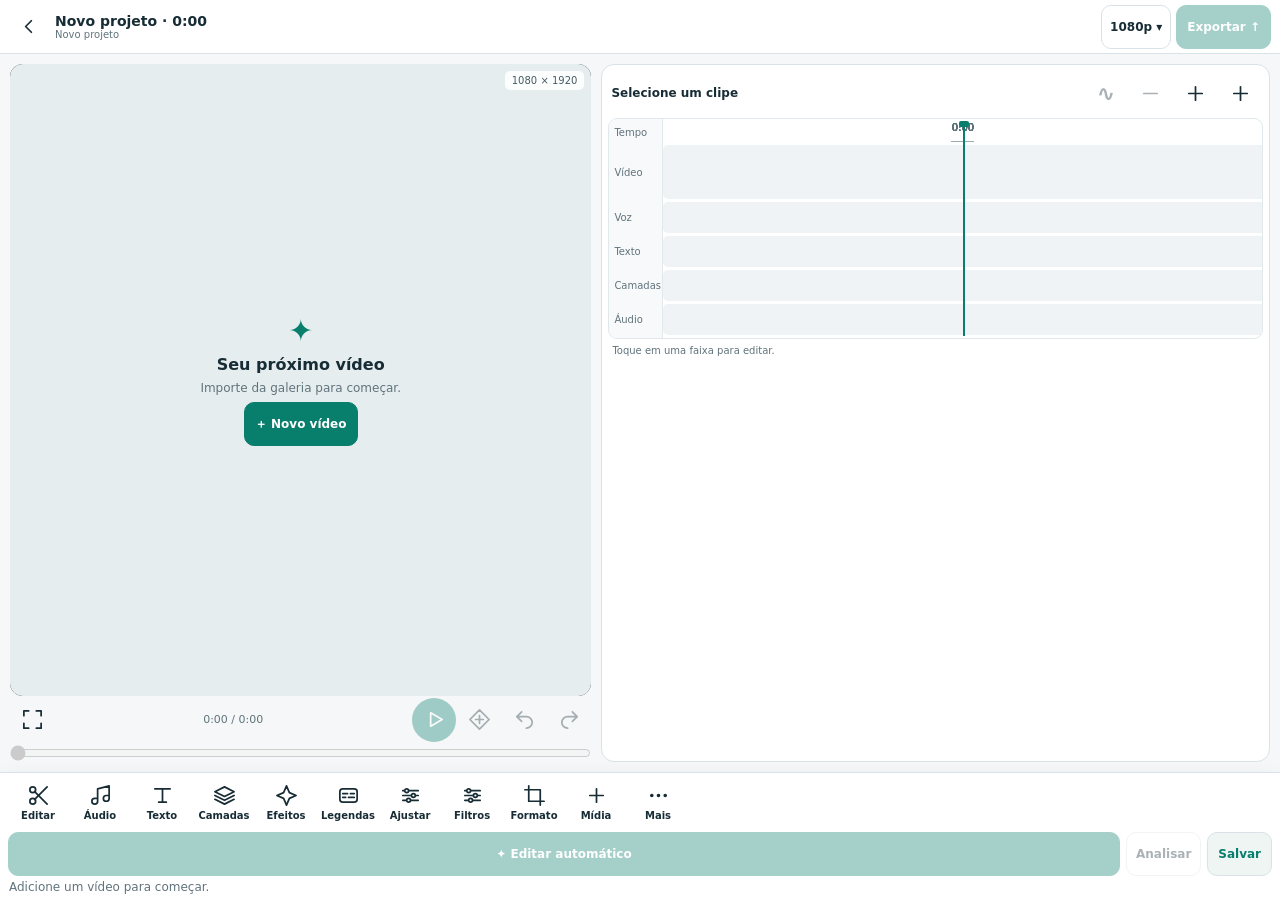
<file: v2/index.html>
<!doctype html><html lang="pt-BR"><head><meta charset="utf-8"><meta name="viewport" content="width=device-width,initial-scale=1,viewport-fit=cover"><meta name="theme-color" content="#f5f7f8"><link rel="manifest" href="../manifest.webmanifest"><link rel="apple-touch-icon" href="../icon-192.png"><title>Viral Studio Pro 2.18 · Auto Director Flow</title><link rel="preconnect" href="https://fonts.googleapis.com"><link rel="preconnect" href="https://fonts.gstatic.com" crossorigin><link href="https://fonts.googleapis.com/css2?family=Anton&family=Bebas+Neue&family=Montserrat:wght@700;800;900&family=Permanent+Marker&display=swap" rel="stylesheet"><link rel="stylesheet" href="./studio.css?v=218"></head><body><header><button type="button" id="home" class="iconbtn " aria-label="Projetos" title="Projetos"><svg viewBox="0 0 24 24" aria-hidden="true" fill="none" stroke="currentColor" stroke-width="1.8" stroke-linecap="round" stroke-linejoin="round"><path d="m15 18-6-6 6-6"/></svg></button><div class="project-title"><strong id="projectLabel">Viral Studio Pro</strong><small id="saveState21" role="status">Novo projeto</small></div><button id="quality21" aria-label="Configurações de qualidade">1080p ▾</button><button id="export" class="accent" disabled>Exportar ↑</button></header><main><section id="monitor"><div id="stage"><canvas id="preview" width="1080" height="1920"></canvas><div id="empty"><span class="empty-mark">✦</span><strong>Seu próximo vídeo</strong><span>Importe da galeria para começar.</span><button class="accent" id="firstImport">＋ Novo vídeo</button></div><div id="stageFormat21">9:16</div></div><div id="transport"><button type="button" id="full" class="iconbtn " aria-label="Ampliar prévia" title="Ampliar prévia"><svg viewBox="0 0 24 24" aria-hidden="true" fill="none" stroke="currentColor" stroke-width="1.8" stroke-linecap="round" stroke-linejoin="round"><path d="M8 3H3v5m13-5h5v5m0 8v5h-5m-8 0H3v-5"/></svg></button><span id="time">0:00 / 0:00</span><button type="button" id="play" class="iconbtn play21" aria-label="Reproduzir" title="Reproduzir" disabled><svg viewBox="0 0 24 24" aria-hidden="true" fill="none" stroke="currentColor" stroke-width="1.8" stroke-linecap="round" stroke-linejoin="round"><path d="m8 5 12 7-12 7z"/></svg></button><button type="button" id="keyframe21" class="iconbtn " aria-label="Keyframes" title="Keyframes" disabled><svg viewBox="0 0 24 24" aria-hidden="true" fill="none" stroke="currentColor" stroke-width="1.8" stroke-linecap="round" stroke-linejoin="round"><path d="m12 2 10 10-10 10L2 12zM12 8v8m-4-4h8"/></svg></button><button type="button" id="undo" class="iconbtn " aria-label="Desfazer" title="Desfazer" disabled><svg viewBox="0 0 24 24" aria-hidden="true" fill="none" stroke="currentColor" stroke-width="1.8" stroke-linecap="round" stroke-linejoin="round"><path d="m9 14-5-5 5-5M4 9h10a6 6 0 0 1 0 12"/></svg></button><button type="button" id="redo" class="iconbtn " aria-label="Refazer" title="Refazer" disabled><svg viewBox="0 0 24 24" aria-hidden="true" fill="none" stroke="currentColor" stroke-width="1.8" stroke-linecap="round" stroke-linejoin="round"><path d="m15 14 5-5-5-5m5 5H10a6 6 0 0 0 0 12"/></svg></button></div><input type="range" id="scrub" min="0" max="1" step="1" value="0" aria-label="Tempo da montagem" disabled></section><section id="workspace"><div id="timelineHead21"><strong id="selectedLabel">Timeline</strong><button id="wave21" aria-label="Gerar formas de onda" title="Gerar formas de onda">∿</button><button type="button" id="zoomOut" class="iconbtn " aria-label="Reduzir timeline" title="Reduzir timeline"><svg viewBox="0 0 24 24" aria-hidden="true" fill="none" stroke="currentColor" stroke-width="1.8" stroke-linecap="round" stroke-linejoin="round"><path d="M5 12h14"/></svg></button><button type="button" id="zoomIn" class="iconbtn " aria-label="Ampliar timeline" title="Ampliar timeline"><svg viewBox="0 0 24 24" aria-hidden="true" fill="none" stroke="currentColor" stroke-width="1.8" stroke-linecap="round" stroke-linejoin="round"><path d="M5 12h14M12 5v14"/></svg></button><button type="button" id="addMedia21" class="iconbtn " aria-label="Adicionar mídia" title="Adicionar mídia"><svg viewBox="0 0 24 24" aria-hidden="true" fill="none" stroke="currentColor" stroke-width="1.8" stroke-linecap="round" stroke-linejoin="round"><path d="M5 12h14M12 5v14"/></svg></button></div><div id="timelineBody21"><div class="trackLabels21"><span>Tempo</span><span>Vídeo</span><span>Voz</span><span>Texto</span><span>Camadas</span><span>Áudio</span></div><div id="timelineScroll" tabindex="0" aria-label="Timeline, deslize sob o cursor"><div id="timeline"><div id="ruler"></div><div id="clips" class="lane"></div><div id="voices" class="lane"></div><div id="texts" class="lane"></div><div id="images" class="lane"></div><div id="audios" class="lane"></div><i id="cursor" hidden></i></div></div><div id="fixedCursor21" aria-hidden="true"></div></div><div id="timelineHint21">Toque em uma faixa para editar.</div><section id="panel" hidden><div class="panelHead"><strong id="panelTitle"></strong><button type="button" id="closePanel" class="iconbtn " aria-label="Fechar ferramenta" title="Fechar ferramenta"><svg viewBox="0 0 24 24" aria-hidden="true" fill="none" stroke="currentColor" stroke-width="1.8" stroke-linecap="round" stroke-linejoin="round"><path d="m6 6 12 12M18 6 6 18"/></svg></button></div><div id="panelContent"></div></section></section></main><footer><nav id="tabs" aria-label="Ferramentas de edição"></nav><div id="dockActions21"><button id="auto21" class="accent" title="Analisar e editar automaticamente" disabled>✦ Editar automático</button><button id="analyze218" disabled>Analisar</button><button id="save">Salvar</button></div><div id="status" role="status" aria-live="polite">Adicione um vídeo para começar.</div><progress id="progress" hidden max="1" value="0"></progress><span id="progressLabel218" hidden></span><button id="cancel" hidden>Cancelar</button></footer><div id="legacyActions21" hidden><button id="prev"></button><button id="next"></button><button id="split"></button><button id="duplicate"></button><button id="remove"></button><button id="moveLeft"></button><button id="moveRight"></button></div><input type="file" accept="video/*" multiple id="videoInput" hidden><input type="file" accept="audio/*" id="audioInput" hidden><input type="file" accept="video/*" id="overlayInput" hidden><input type="file" accept="image/*" id="imageInput" hidden><input type="file" accept=".cube,text/plain" id="lutInput" hidden><dialog id="exportDialog21"><div class="panelHead"><strong>Export Studio</strong><button type="button" id="exportClose21" class="iconbtn " aria-label="Fechar exportação" title="Fechar exportação"><svg viewBox="0 0 24 24" aria-hidden="true" fill="none" stroke="currentColor" stroke-width="1.8" stroke-linecap="round" stroke-linejoin="round"><path d="m6 6 12 12M18 6 6 18"/></svg></button></div><div id="exportFields21"></div><p class="exportNote21" id="exportEstimate21"></p><p class="exportNote21">MP4 prioritário. Se o codificador não for compatível, o modo alternativo usa o formato suportado pelo navegador e informa a verificação.</p><button class="accent wide" id="exportStart21">Exportar vídeo</button></dialog><dialog id="result"><h2>Vídeo exportado</h2><video id="output" controls playsinline></video><p id="verification"></p><a id="download" download="viral-studio.mp4">Salvar vídeo</a><button id="share218" hidden>Compartilhar / salvar na galeria</button><button id="resultClose">Fechar</button></dialog><script>window.addEventListener("error",function(e){var s=document.getElementById("status");if(s&&e.message)s.textContent="Erro do editor: "+e.message;});window.addEventListener("unhandledrejection",function(e){var s=document.getElementById("status");if(s)s.textContent="Erro do editor: "+(e.reason?.message||String(e.reason));});</script><script type="module" src="./studio.mjs?v=218" onerror="document.getElementById('status').textContent='Falha ao carregar o editor. Atualize a página e verifique a conexão.'"></script></body></html>
</file>
<file: v2/studio.css>
:root{color-scheme:light;--bg:#f5f7f8;--card:#fff;--ink:#172c35;--muted:#60737c;--line:#d9e3e7;--accent:#087e6d;--soft:#e4f3ee;font-family:-apple-system,BlinkMacSystemFont,"SF Pro Text",system-ui,sans-serif}*{box-sizing:border-box}body{margin:0;background:var(--bg);color:var(--ink);height:100dvh;display:grid;grid-template-rows:auto minmax(0,1fr) auto;overflow:hidden}button,a#download{font:inherit;font-size:12px;font-weight:650;min-height:44px;border:1px solid var(--line);border-radius:10px;background:#fff;color:var(--ink);padding:7px 10px;cursor:pointer}button:disabled{opacity:.36;cursor:not-allowed}button:focus-visible,input:focus-visible,select:focus-visible{outline:2px solid var(--accent);outline-offset:2px}.accent,a#download{background:var(--accent);border-color:var(--accent);color:#fff}.iconbtn{width:44px;min-width:44px;height:44px;padding:9px;border:0;background:transparent;display:grid;place-items:center}.iconbtn svg,#tabs svg{width:23px;height:23px}.iconbtn.accent,.play21{background:var(--accent);color:white;border-radius:50%}[hidden]{display:none!important}header{display:flex;align-items:center;gap:5px;background:#fff;border-bottom:1px solid var(--line);padding:calc(4px + env(safe-area-inset-top)) max(9px,env(safe-area-inset-right)) 4px max(6px,env(safe-area-inset-left));min-height:54px}header .project-title{flex:1;min-width:0}header strong,header small{display:block;white-space:nowrap;overflow:hidden;text-overflow:ellipsis}header strong{font-size:14px;font-weight:760}header small{font-size:10px;color:var(--muted)}header #quality21{padding:6px 8px;white-space:nowrap}header #export{white-space:nowrap;padding:6px 10px}main{min-height:0;overflow:hidden;display:grid;grid-template-columns:minmax(0,1fr) minmax(0,1.15fr);gap:10px;padding:10px}#monitor{display:flex;flex-direction:column;min-height:0;gap:2px}#stage{flex:1;min-height:72px;position:relative;display:grid;place-items:center;background:#dce5e8;border-radius:13px;overflow:hidden}#preview{width:100%;height:100%;display:block;object-fit:contain;touch-action:none}#empty{position:absolute;inset:0;background:#e6edef;display:flex;flex-direction:column;justify-content:center;align-items:center;gap:7px;text-align:center;padding:12px}#empty span{color:var(--muted);font-size:12px}#empty .empty-mark{font-size:30px;color:var(--accent)}#stageFormat21{position:absolute;right:7px;top:7px;padding:4px 7px;border-radius:5px;background:#ffffffde;color:#455c66;font-size:10px;pointer-events:none}#transport{display:flex;justify-content:space-between;align-items:center;gap:1px;min-height:44px}#time{font-variant-numeric:tabular-nums;font-size:11px;color:var(--muted);text-align:center;flex:1;white-space:nowrap}.play21{flex:none}#scrub{width:100%;min-height:18px;height:18px;margin:0;accent-color:var(--accent)}#workspace{min-height:0;overflow:auto;overscroll-behavior:contain;background:#fff;border:1px solid var(--line);border-radius:13px;display:flex;flex-direction:column;padding:6px;gap:3px}#timelineHead21{display:flex;align-items:center;gap:1px;min-height:44px;flex:none}#timelineHead21 strong{flex:1;min-width:0;overflow:hidden;text-overflow:ellipsis;white-space:nowrap;font-size:12px;padding-left:3px}#wave21{font-size:22px;border:0;min-width:44px;padding:4px}#timelineBody21{position:relative;display:flex;flex:none;min-width:0;border:1px solid #e0e8eb;border-radius:9px;overflow:hidden;background:#fff} .trackLabels21{display:grid;grid-template-rows:20px 54px repeat(4,31px);gap:3px;padding:3px 3px 3px 5px;width:54px;flex:none;border-right:1px solid #e2e9eb;background:#f7f9fa;z-index:2}.trackLabels21 span{display:flex;align-items:center;font-size:10px;color:var(--muted);white-space:nowrap}#timelineScroll{flex:1;min-width:0;overflow-x:auto;overflow-y:hidden;scrollbar-width:thin;touch-action:pan-x;overscroll-behavior-x:contain;padding:3px 0}#timeline{display:grid;grid-template-rows:20px 54px repeat(4,31px);gap:3px;position:relative;min-width:100%;padding:0;flex:none}#ruler{position:relative;min-height:20px;color:var(--muted);font-size:10px;cursor:ew-resize}#ruler span{position:absolute;top:0;white-space:nowrap;transform:translateX(-50%);height:20px;border-bottom:1px solid #9aabb2}.lane{position:relative;min-width:0;border-radius:5px;background:#eff3f5;overflow:hidden}.lane button{position:absolute;top:2px;height:calc(100% - 4px);min-height:0;min-width:0;padding:2px 4px;overflow:hidden;text-overflow:ellipsis;white-space:nowrap;font-size:10px;border-radius:4px;background:#cce8dd;color:#194e41;border:1px solid #b2d9c9;touch-action:pan-x}.lane button.selected{outline:2px solid var(--accent);outline-offset:-2px;z-index:3}.lane .sound{background:#cfe5f4;color:#22516b;border-color:#a9cfe4}.lane .text{background:#f5e0b1;color:#634718;border-color:#e4cb94}.lane .image,.lane .video{background:#e0d4f4;color:#49396c;border-color:#cdbbea}#clips button{background-size:auto 100%;background-repeat:repeat-x;text-shadow:0 1px 2px #0007;text-align:left;display:flex;align-items:flex-end;padding:3px 5px}.clip-label21{position:relative;overflow:hidden;text-overflow:ellipsis;background:#ffffffd9;border-radius:3px;padding:2px 4px;color:#173a33;text-shadow:none;max-width:100%}.trim21{position:absolute;top:0;bottom:0;width:12px;background:#fff;box-shadow:0 0 0 1px #087e6d;touch-action:none;z-index:4;cursor:ew-resize}.trim21.left{left:0}.trim21.right{right:0}.trim21:after{content:"";position:absolute;left:5px;top:35%;height:30%;width:2px;background:#087e6d}.wave-canvas21{position:absolute;inset:0;width:100%;height:100%;pointer-events:none;opacity:.8}.wave-label21{position:relative;background:#eef7f7b8;z-index:1;padding:1px 3px}.transition21{position:absolute;z-index:5;top:40px;width:22px;height:22px;min-height:22px;min-width:22px;transform:translateX(-50%);padding:0;border:1px solid #a7babf;background:#fff;border-radius:6px;font-size:11px}#fixedCursor21{position:absolute;top:2px;bottom:2px;left:calc(54px + (100% - 54px)/2);width:2px;background:#087e6d;pointer-events:none;z-index:6}#fixedCursor21:before{content:"";position:absolute;left:-4px;top:0;width:10px;height:6px;background:#087e6d;border-radius:2px}#timelineHint21{font-size:10px;color:var(--muted);padding:3px 4px;flex:none}#panel{flex:1;min-height:0;overflow:auto;border-top:1px solid var(--line);padding:4px 4px 8px;overscroll-behavior:contain}.panelHead{display:flex;align-items:center;justify-content:space-between;position:sticky;top:0;z-index:5;background:white;min-height:44px}.panelHead strong{font-size:15px}#panelContent p,.exportNote21{font-size:12px;color:var(--muted);line-height:1.45}.fields{display:grid;grid-template-columns:1fr 1fr;gap:8px;margin:6px 0}.fields label{display:flex;flex-direction:column;gap:4px;min-width:0;font-size:12px;color:#364e58}.fields input:not([type=range]),.fields select,.fields textarea{font:inherit;font-size:16px;min-width:0;width:100%;min-height:44px;border:1px solid var(--line);border-radius:9px;padding:7px;background:#f8fafb;color:var(--ink)}.fields input[type=range]{width:100%;height:36px;accent-color:var(--accent)}.fields input[type=checkbox]{width:44px;accent-color:var(--accent)}.wide{width:100%;margin:4px 0}.actions{display:flex;gap:5px;flex-wrap:wrap;margin:5px 0}.actions button{flex:1 1 auto}footer{background:#fff;border-top:1px solid var(--line);padding:4px max(8px,env(safe-area-inset-right)) calc(4px + env(safe-area-inset-bottom)) max(8px,env(safe-area-inset-left));min-width:0;box-shadow:0 -3px 15px #18333d08}#tabs{display:flex;overflow-x:auto;scrollbar-width:none;gap:2px;min-width:0;overscroll-behavior-x:contain}#tabs::-webkit-scrollbar{display:none}#tabs button{border:0;flex:0 0 60px;min-width:50px;min-height:52px;padding:3px 2px;display:flex;flex-direction:column;justify-content:center;align-items:center;gap:3px;font-size:10px;white-space:nowrap}#tabs button.active{background:var(--soft);color:var(--accent)}#tabs button[data-action="back"]{flex-basis:44px;border-right:1px solid var(--line);border-radius:0}#tabs button.danger{color:#ab3340}#dockActions21{display:flex;gap:6px;margin:3px 0 0}#dockActions21 #auto21{flex:1}#dockActions21 #save{flex:0 0 74px;background:#eef5f3;color:var(--accent)}#status{font-size:11px;line-height:1.25;color:var(--muted);max-height:28px;overflow:auto;padding:3px 1px 1px}progress{width:100%;height:5px;accent-color:var(--accent)}dialog{max-width:min(95vw,480px);width:95vw;max-height:90dvh;border:1px solid var(--line);border-radius:17px;padding:13px;background:white;color:var(--ink)}dialog::backdrop{background:#17323d70}dialog video{width:100%;max-height:56dvh;background:#1b2c34}dialog #download{display:block;text-align:center;text-decoration:none;margin:8px 0}dialog #resultClose{width:100%}dialog p{font-size:12px}.qualityChoices21{display:grid;grid-template-columns:repeat(3,1fr);gap:5px}.qualityChoices21 button.active{background:var(--soft);border-color:var(--accent);color:var(--accent)}body.full #workspace{display:none}body.full main{grid-template-columns:1fr}body.full #monitor{flex:1}body.full #stage{flex:1}
@media(max-width:760px){main{display:flex;flex-direction:column;padding:5px 8px;gap:5px}#monitor{flex:0 0 46%;min-height:126px}#workspace{flex:1}body.panelOpen #monitor{flex-basis:33%;min-height:110px}body.panelOpen #workspace{overflow:auto}body.panelOpen #panel{flex:1 0 auto;overflow:visible}#timelineHead21 .iconbtn{width:40px;min-width:40px}#timelineHead21 #wave21{min-width:40px}#timelineHead21{min-height:44px}#timelineHint21{display:none}body.panelOpen .trackLabels21,body.panelOpen #timeline{grid-template-rows:18px 40px repeat(4,24px)}body.panelOpen .transition21{top:31px}body.panelOpen #timelineHead21{min-height:36px}body.panelOpen #timelineHead21 button{min-height:36px;height:36px}body.panelOpen #panel .panelHead{position:sticky;top:0}body.panelOpen #panelContent{padding-bottom:8px}#tabs button{flex-basis:57px}#transport .iconbtn{min-width:44px}#transport{gap:0}}
@media(max-height:650px) and (max-width:760px){#monitor{flex-basis:37%;min-height:110px}body.panelOpen #monitor{flex-basis:31%;min-height:98px}#scrub{height:14px;min-height:14px}#dockActions21 button{min-height:40px}#tabs button{min-height:46px}#timelineHead21{min-height:40px}.trackLabels21,#timeline{grid-template-rows:18px 44px repeat(4,25px)}.transition21{top:33px}}
@media(orientation:landscape) and (max-height:500px){main{display:grid;grid-template-columns:1fr 1fr}#monitor{min-height:0}#workspace{overflow:auto}#tabs button{min-height:44px}#dockActions21{display:none}}
@media(prefers-reduced-motion:reduce){*{scroll-behavior:auto!important}}

/* Preserve timeline while a contextual tool is open. Scroll only the tool's own content. */
#workspace{overflow:hidden}#panel{flex:1 1 0;min-height:44px;overflow:auto}#timelineBody21{flex-shrink:0}
@media(max-width:760px){body.panelOpen #workspace{overflow:hidden}body.panelOpen #panel{flex:1 1 0;min-height:44px;overflow:auto}body.panelOpen #timelineHead21 button{min-width:44px;min-height:44px;height:44px}body.panelOpen #timelineHead21{min-height:44px}body.panelOpen #monitor{flex-basis:31%}}
@media(max-width:760px) and (max-height:700px){body.panelOpen #monitor{flex-basis:28%;min-height:100px}body.panelOpen #timelineHead21{display:none}body.panelOpen .trackLabels21,body.panelOpen #timeline{grid-template-rows:16px 34px repeat(4,20px);gap:2px}body.panelOpen .transition21{top:26px}body.panelOpen #workspace{overflow:auto}body.panelOpen #panel{min-height:112px;flex:1 0 112px;overflow:auto}}
@media(max-width:760px) and (max-height:580px){#workspace{overflow:auto}#monitor{flex-basis:32%}#timelineHead21 .iconbtn,#timelineHead21 #wave21{min-width:44px}}
#panel .fields label:has(input[type=range]){min-height:58px}#preview{user-select:none;-webkit-user-select:none}#clips button{-webkit-touch-callout:none;user-select:none;-webkit-user-select:none}.trim21{width:16px}.trim21:after{left:7px}#tabs button:active:not(:disabled){background:#edf3f3}#tabs button:focus-visible{outline-offset:-3px}

.dragHandle21{position:absolute;top:2px;left:50%;transform:translateX(-50%);height:22px;min-width:25px;border-radius:5px;background:#ffffffeb;color:#087e6d;display:grid;place-items:center;font-size:20px;line-height:1;text-shadow:none;touch-action:none;cursor:grab;z-index:5}.dragHandle21:active{cursor:grabbing}#clips button{background-position:left center}

/* Keep the automatic workflow reachable in every orientation. */
#dockActions21{display:flex;align-items:stretch}#dockActions21 #analyze218{flex:0 0 auto;padding-inline:9px}#dockActions21 #save{flex:0 0 58px}#status{max-height:46px;overflow:auto;font-size:12px;line-height:1.35}#progressLabel218{display:block;font-size:11px;color:var(--accent);white-space:normal;line-height:1.25}#cancel{min-height:36px}#share218{width:100%;margin-bottom:8px}body.panelOpen #panelContent .wide{min-height:44px}
@media(orientation:landscape) and (max-height:500px){#dockActions21{display:flex}#dockActions21 button{min-height:34px}#tabs button{min-height:36px}#status{max-height:32px}body.panelOpen #panel{min-height:90px;overflow:auto}#workspace{overflow:auto}}
@media(max-width:760px){body.panelOpen #workspace{overflow:auto}body.panelOpen #panel{flex:1 0 auto;min-height:160px;overflow:visible}body.panelOpen #panel .panelHead{position:sticky;top:0;background:#fff;z-index:8}#dockActions21 button{min-height:44px}}
</file>
